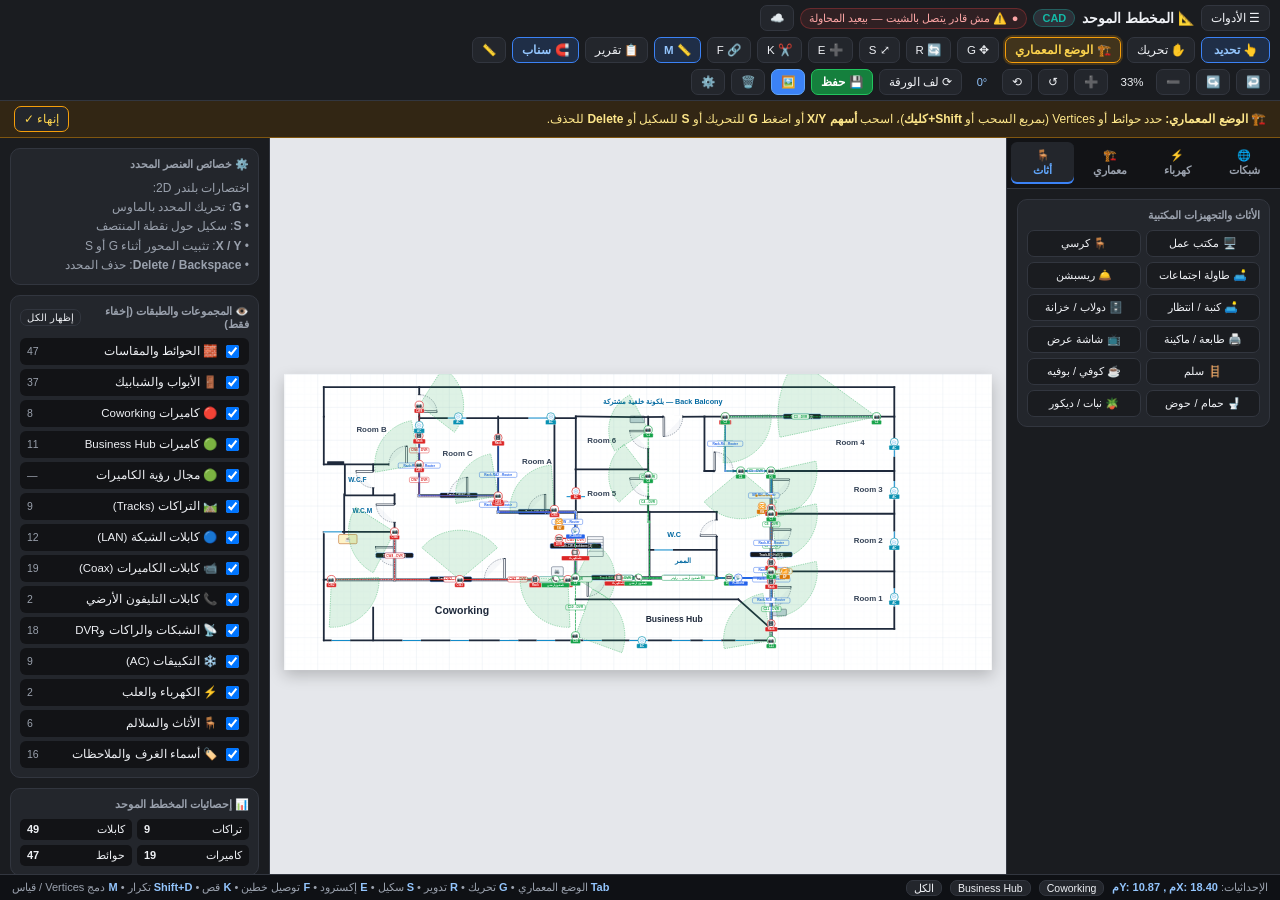
<file: index.html>
<!DOCTYPE html>
<html lang="ar" dir="rtl"><head>
  <meta charset="UTF-8">
  <meta name="viewport" content="width=device-width, initial-scale=1.0">
  <title>المخطط الهندسي الموحد — Coworking &amp; Business Hub</title>
  <style>
    :root {
      --bg: #121316;
      --surface: #1a1c20;
      --surface-2: #23262c;
      --surface-3: #2c3038;
      --border: #32363f;
      --text: #eef0f4;
      --muted: #9aa1ad;
      --accent: #3b82f6;
      --accent-soft: rgba(59, 130, 246, 0.18);
      --arch: #f59e0b;
      --arch-soft: rgba(245, 158, 11, 0.18);
      --teal: #14b8a6;
      --danger: #ef4444;
    }
    * { box-sizing: border-box; user-select: none; }
    body {
      margin: 0;
      font-family: 'Segoe UI', Tahoma, Arial, sans-serif;
      background: var(--bg);
      color: var(--text);
      height: 100vh;
      display: flex;
      flex-direction: column;
      overflow: hidden;
    }

    .header {
      min-height: 46px;
      background: var(--surface);
      border-bottom: 1px solid var(--border);
      padding: 5px 10px;
      display: flex;
      flex-wrap: wrap;
      align-items: center;
      justify-content: space-between;
      gap: 6px;
      z-index: 30;
      flex-shrink: 0;
    }
    .header-left, .header-center, .header-right { display: flex; align-items: center; gap: 6px; }
    .brand { display: flex; align-items: center; gap: 7px; font-weight: 700; font-size: 13.5px; white-space: nowrap; }
    .badge {
      background: var(--surface-3); color: var(--teal);
      border: 1px solid rgba(20, 184, 166, 0.35);
      font-size: 11px; padding: 2px 8px; border-radius: 999px; font-weight: 600; white-space: nowrap;
    }
    .autosave-pill {
      display: inline-flex; align-items: center; gap: 5px; font-size: 11px; color: #86efac;
      background: rgba(34, 197, 94, 0.1); border: 1px solid rgba(34, 197, 94, 0.25);
      padding: 3px 8px; border-radius: 999px; white-space: nowrap;
    }

    .h-btn {
      background: var(--surface-2); color: var(--text); border: 1px solid var(--border);
      border-radius: 7px; padding: 5px 9px; font-size: 11.5px; font-family: inherit;
      cursor: pointer; display: inline-flex; align-items: center; gap: 4px; transition: all 0.14s; white-space: nowrap;
    }
    .h-btn:hover { background: var(--surface-3); }
    .h-btn.active { background: var(--accent-soft); border-color: var(--accent); color: #93c5fd; font-weight: 600; }
    .h-btn.arch-mode-btn.active {
      background: var(--arch-soft); border-color: var(--arch); color: #fcd34d; font-weight: 700;
      box-shadow: 0 0 0 2px rgba(245, 158, 11, 0.2);
    }
    .h-btn.select-quick { padding: 5px 12px; font-weight: 600; }
    .h-btn.save-file { background: #15803d; border-color: #22c55e; color: #fff; font-weight: 600; }
    .h-btn.save-file:hover { background: #166534; }
    .h-btn.primary { background: var(--accent); border-color: #60a5fa; color: #fff; font-weight: 600; }
    .h-btn.primary:hover { background: #2563eb; }
    .h-btn.danger { color: #fca5a5; }
    .h-btn.danger:hover { background: rgba(239, 68, 68, 0.18); border-color: rgba(239, 68, 68, 0.4); }

    .arch-banner {
      display: none;
      background: rgba(245, 158, 11, 0.14);
      border-bottom: 1px solid rgba(245, 158, 11, 0.4);
      color: #fde68a; font-size: 12px; padding: 5px 14px;
      align-items: center; justify-content: space-between; z-index: 25; flex-shrink: 0;
    }
    .arch-banner.open { display: flex; }

    .main-layout { flex: 1; display: flex; overflow: hidden; position: relative; }

    .sidebar {
      width: 274px; background: var(--surface); border-left: 1px solid var(--border);
      display: flex; flex-direction: column; flex-shrink: 0; z-index: 20; transition: width 0.2s;
    }
    .sidebar.collapsed { width: 0; border-left: none; overflow: hidden; }

    .side-tabs {
      display: grid; grid-template-columns: repeat(4, 1fr);
      border-bottom: 1px solid var(--border); background: var(--bg); padding: 4px; gap: 4px;
    }
    .tab-btn {
      background: transparent; color: var(--muted); border: none; border-radius: 6px;
      padding: 7px 4px; font-size: 11px; font-family: inherit; font-weight: 600;
      cursor: pointer; display: flex; flex-direction: column; align-items: center; gap: 2px;
    }
    .tab-btn:hover { color: var(--text); background: var(--surface-2); }
    .tab-btn.active { background: var(--surface-2); color: #60a5fa; box-shadow: inset 0 -2px 0 var(--accent); }

    .side-content { flex: 1; overflow-y: auto; padding: 10px; display: flex; flex-direction: column; gap: 10px; }
    .side-content::-webkit-scrollbar, .inspector::-webkit-scrollbar { width: 5px; }
    .side-content::-webkit-scrollbar-thumb, .inspector::-webkit-scrollbar-thumb { background: var(--surface-3); border-radius: 3px; }

    .tab-pane { display: none; flex-direction: column; gap: 10px; }
    .tab-pane.active { display: flex; }

    .side-section { background: var(--surface-2); border: 1px solid var(--border); border-radius: 10px; padding: 9px; }
    .side-title { font-size: 11px; font-weight: 700; color: var(--muted); margin: 0 0 8px; }
    .tool-grid { display: grid; grid-template-columns: repeat(2, 1fr); gap: 5px; }
    .s-btn {
      background: var(--surface); color: var(--text); border: 1px solid var(--border); border-radius: 7px;
      padding: 6px 5px; font-size: 11px; font-family: inherit; cursor: pointer;
      display: flex; align-items: center; justify-content: center; gap: 4px; transition: all 0.14s; white-space: nowrap;
    }
    .s-btn:hover { background: var(--surface-3); }
    .s-btn.active { background: var(--accent-soft); border-color: var(--accent); color: #93c5fd; }
    .s-btn.danger-btn:hover { background: rgba(239, 68, 68, 0.16); color: #fca5a5; }
    .s-btn.danger-btn.active { background: rgba(239, 68, 68, 0.25); border-color: var(--danger); color: #fecaca; }

    .cable-list { display: flex; flex-direction: column; gap: 5px; }
    .cable-btn {
      background: var(--surface); color: var(--text); border: 1px solid var(--border); border-radius: 7px;
      padding: 6px 9px; font-size: 11.5px; font-family: inherit; cursor: pointer;
      display: flex; align-items: center; justify-content: space-between; gap: 8px;
    }
    .cable-btn:hover { background: var(--surface-3); }
    .cable-btn.active { background: var(--accent-soft); border-color: var(--accent); }
    .cable-preview { width: 32px; height: 4px; border-radius: 2px; flex-shrink: 0; }

    .inspector {
      width: 270px; background: var(--surface); border-right: 1px solid var(--border);
      display: flex; flex-direction: column; overflow-y: auto; padding: 10px; gap: 10px;
      flex-shrink: 0; z-index: 20; transition: width 0.2s, padding 0.2s;
    }
    .inspector.collapsed { width: 0; padding: 0; border-right: none; overflow: hidden; }

    .prop-group { display: flex; flex-direction: column; gap: 8px; }
    .prop-field { display: flex; flex-direction: column; gap: 3px; }
    .prop-field label { font-size: 11px; color: var(--muted); font-weight: 600; }
    .prop-field input, .prop-field select, .prop-field textarea {
      background: var(--bg); color: var(--text); border: 1px solid var(--border);
      border-radius: 6px; padding: 6px 8px; font-size: 12px; font-family: inherit; user-select: text;
    }
    .prop-field textarea { min-height: 50px; resize: vertical; }
    .prop-row { display: flex; gap: 6px; align-items: center; }
    .prop-row > * { flex: 1; }

    .track-cable-card {
      background: var(--bg); border: 1px solid var(--border); border-radius: 7px;
      padding: 6px 8px; font-size: 11.5px; display: flex; justify-content: space-between; align-items: center; gap: 6px;
    }
    .track-cable-card button { background: transparent; border: none; color: #fca5a5; cursor: pointer; font-size: 12px; }

    .color-row { display: flex; align-items: center; flex-wrap: wrap; gap: 6px; }
    .color-swatch { width: 22px; height: 22px; border-radius: 50%; border: 2px solid transparent; cursor: pointer; }
    .color-swatch.active { border-color: #fff; box-shadow: 0 0 0 2px var(--accent); transform: scale(1.1); }
    input[type="color"] { width: 24px; height: 24px; border: none; background: transparent; cursor: pointer; padding: 0; }

    .workspace { flex: 1; position: relative; overflow: hidden; background: #e5e7eb; cursor: default; touch-action: none; }
    .canvas-stage {
      position: absolute; top: 0; left: 0; transform-origin: 0 0;
      box-shadow: 0 18px 45px rgba(0, 0, 0, 0.22); background: #ffffff;
    }
    svg#blueprint { display: block; width: 2150px; height: 900px; direction: ltr; }

    .mode-hud {
      position: absolute; top: 10px; left: 50%; transform: translateX(-50%);
      background: rgba(17, 24, 39, 0.92); color: #f8fafc; border: 1px solid #38bdf8;
      padding: 6px 14px; border-radius: 999px; font-size: 12px; font-weight: 600;
      display: none; z-index: 40; pointer-events: none; white-space: nowrap;
    }
    .mode-hud.show { display: block; }

    #wall-dim-popup, #text-editor-box {
      position: fixed; display: none; z-index: 120; background: var(--surface);
      border: 1px solid var(--accent); border-radius: 10px; padding: 12px;
      box-shadow: 0 14px 35px rgba(0,0,0,0.45); width: 245px;
    }
    #wall-dim-popup h4 { margin: 0 0 8px; font-size: 13px; color: #fcd34d; }
    #text-editor-input {
      width: 100%; min-height: 48px; background: var(--bg); color: var(--text);
      border: 1px solid var(--border); border-radius: 6px; padding: 6px 8px;
      font-family: inherit; font-size: 14px; direction: rtl; resize: both; user-select: text;
    }

    #toast {
      position: fixed; bottom: 18px; left: 50%; transform: translateX(-50%) translateY(20px);
      background: var(--surface); color: var(--text); border: 1px solid var(--accent);
      padding: 8px 16px; border-radius: 999px; font-size: 12.5px; opacity: 0;
      pointer-events: none; transition: all 0.22s; z-index: 200;
    }
    #toast.show { opacity: 1; transform: translateX(-50%) translateY(0); }

    .modal-backdrop {
      position: fixed; inset: 0; background: rgba(0, 0, 0, 0.65);
      display: none; align-items: center; justify-content: center; z-index: 150;
    }
    .modal-backdrop.open { display: flex; }
    .modal { background: var(--surface); border: 1px solid var(--border); border-radius: 12px; padding: 18px; max-width: 370px; width: 90%; }
    .modal h3 { margin: 0 0 8px; font-size: 15px; }
    .modal p { margin: 0 0 14px; font-size: 13px; color: var(--muted); line-height: 1.6; }
    .modal-actions { display: flex; justify-content: flex-end; gap: 8px; }

    .cad-statusbar {
      height: 26px; background: #0f1115; border-top: 1px solid var(--border);
      padding: 0 12px; display: flex; align-items: center; justify-content: space-between;
      font-size: 11px; color: var(--muted); flex-shrink: 0; z-index: 30;
    }
    .cad-statusbar b { color: #93c5fd; }
    .ann-selected { filter: drop-shadow(0 0 4px #3b82f6); }
    .ann-item { cursor: pointer; }
    .wall-locked { cursor: default; }
  </style>
</head>
<body>

  <header class="header">
    <div class="header-left">
      <button class="h-btn" id="btn-toggle-sidebar">☰ الأدوات</button>
      <div class="brand">
        <span>📐 المخطط الموحد</span>
        <span class="badge">CAD</span>
      </div>
      <div class="autosave-pill"><span>●</span><span id="autosave-text">جاري التحميل…</span></div>
      <button class="h-btn" id="btn-sync-cfg" title="ربط المخطط بـ Google Sheet (مزامنة لحظية)">☁️</button>
    </div>

    <div class="header-center">
      <button class="h-btn select-quick active" id="btn-quick-select" title="تحديد (Esc)">👆 تحديد</button>
      <button class="h-btn" id="btn-quick-pan" title="تحريك اللوحة">✋ تحريك</button>
      <button class="h-btn arch-mode-btn active" id="btn-arch-mode" title="الوضع المعماري (حوائط + Vertices + G/S)">🏗️ الوضع المعماري</button>
      <button class="h-btn" id="btn-grab-mode" title="تحريك المحدد بالماوس (G)">✥ G</button>
      <button class="h-btn" id="btn-rotate-mode" title="تدوير المحدد حول المنتصف (R)">🔄 R</button>
      <button class="h-btn" id="btn-scale-mode" title="سكيل حول المنتصف (S)">⤢ S</button>
      <button class="h-btn" id="btn-extrude-mode" title="إكسترود حائط أو كابل أو تراك (E)">➕ E</button>
      <button class="h-btn" id="btn-split-tool" title="قص وتقسيم الحائط أو الخط لخطين (K)">✂️ K</button>
      <button class="h-btn" id="btn-fill-connect" title="توصيل نقطتين أو خطين بخط مستقيم (F)">🔗 F</button>
      <button class="h-btn active" id="btn-measure-tool" title="مسطرة قياس المسافات بالمتر (M)">📏 M</button>
      <button class="h-btn" id="btn-bom-report" title="تقرير الكميات والمعدات">📋 تقرير</button>
      <button class="h-btn active" id="btn-snap" title="الالتصاق بالحائط">🧲 سناب</button>
      <button class="h-btn" id="btn-dims" title="مقاسات الحوائط">📏</button>
    </div>

    <div class="header-right">
      <button class="h-btn" id="btn-undo" title="تراجع (Ctrl+Z)">↩️</button>
      <button class="h-btn" id="btn-redo" title="إعادة (Ctrl+Y)">↪️</button>
      <button class="h-btn" id="btn-zoom-out">➖</button>
      <span id="zoom-label" style="font-size:11.5px; min-width:36px; text-align:center;">33%</span>
      <button class="h-btn" id="btn-zoom-in">➕</button>
      <button class="h-btn" id="btn-zoom-reset" title="ملاءمة الشاشة">↺</button>
      <button class="h-btn" id="btn-rot-sheet-ccw" title="لف الورقة والمشروع بالكامل 90° عكس عقارب الساعة">⟲</button>
      <span id="sheet-rot-label" style="font-size:11px; min-width:28px; text-align:center; color:#93c5fd;">180°</span>
      <button class="h-btn" id="btn-rot-sheet-cw" title="لف الورقة والمشروع بالكامل 90° مع عقارب الساعة">⟳ لف الورقة</button>
      <button class="h-btn save-file" id="btn-save-html">💾 حفظ</button>
      <button class="h-btn primary" id="btn-export-png">🖼️</button>
      <button class="h-btn danger" id="btn-clear-all">🗑️</button>
      <button class="h-btn" id="btn-toggle-inspector">⚙️</button>
    </div>
  </header>

  <div class="arch-banner open" id="arch-banner">
    <span>🏗️ <b>الوضع المعماري:</b> حدد حوائط أو Vertices (بمربع السحب أو <b>Shift+كليك</b>)، اسحب <b>أسهم X/Y</b> أو اضغط <b>G</b> للتحريك أو <b>S</b> للسكيل أو <b>Delete</b> للحذف.</span>
    <button class="h-btn" id="btn-exit-arch" style="border-color:var(--arch); color:#fcd34d;">إنهاء ✓</button>
  </div>

  <div class="main-layout">
    <aside class="sidebar" id="sidebar">
      <div class="side-tabs">
        <button class="tab-btn" data-tab="tab-net"><span>🌐</span><span>شبكات</span></button>
        <button class="tab-btn" data-tab="tab-elec"><span>⚡</span><span>كهرباء</span></button>
        <button class="tab-btn" data-tab="tab-arch"><span>🏗️</span><span>معماري</span></button>
        <button class="tab-btn active" data-tab="tab-furn"><span>🪑</span><span>أثاث</span></button>
      </div>

      <div class="side-content">
        <!-- TAB 1: Networks, Security, Cameras, Tracks, Cables -->
        <div class="tab-pane" id="tab-net">
          <div class="side-section">
            <div class="side-title">الكاميرات (تلتصق بالحائط 🧲)</div>
            <div class="tool-grid">
              <button class="s-btn cam-btn" data-cam="100">📷 كاميرا 100°</button>
              <button class="s-btn cam-btn" data-cam="360">🌐 كاميرا 360°</button>
              <button class="s-btn cam-btn" data-cam="ptz" style="grid-column: span 2;">🎥 كاميرا متحركة (PTZ 140°)</button>
            </div>
          </div>

          <div class="side-section">
            <div class="side-title">التراك ومسارات الكابلات (تمديد بـ E)</div>
            <div class="cable-list">
              <button class="cable-btn" id="btn-draw-track" style="border-color:var(--accent);">
                <span>🛤️ رسم تراك حائط (Track)</span>
                <span class="cable-preview" style="background:repeating-linear-gradient(90deg,#94a3b8 0 6px,#334155 6px 10px); height:6px;"></span>
              </button>
              <button class="cable-btn" data-cable-color="#2563eb" data-cable-dash="" data-cable-width="3" data-cable-label="LAN">
                <span>🔵 كابل شبكة (LAN / Cat6)</span>
                <span class="cable-preview" style="background:#2563eb;"></span>
              </button>
              <button class="cable-btn" data-cable-color="#16a34a" data-cable-dash="10,5" data-cable-width="3.5" data-cable-label="أرضي">
                <span>🟢 كابل أرضي / تليفون</span>
                <span class="cable-preview" style="background:repeating-linear-gradient(90deg,#16a34a 0 8px,transparent 8px 13px);"></span>
              </button>
              <button class="cable-btn" data-cable-color="#ea580c" data-cable-dash="12,4,3,4" data-cable-width="3" data-cable-label="Fiber">
                <span>🟠 كابل فايبر (Fiber)</span>
                <span class="cable-preview" style="background:#ea580c;"></span>
              </button>
              <button class="cable-btn" data-cable-color="#9333ea" data-cable-dash="" data-cable-width="3" data-cable-label="Coax">
                <span>🟣 كابل كاميرات (Coax)</span>
                <span class="cable-preview" style="background:#9333ea;"></span>
              </button>
              <button class="cable-btn" data-cable-color="#64748b" data-cable-dash="5,5" data-cable-width="2.5" data-cable-label="غير موصل">
                <span>⚫ كابل غير موصل</span>
                <span class="cable-preview" style="background:repeating-linear-gradient(90deg,#64748b 0 4px,transparent 4px 8px);"></span>
              </button>
            </div>
          </div>

          <div class="side-section">
            <div class="side-title">الراوترات والأكسس بوينت (متعدد الشبكات)</div>
            <div class="tool-grid">
              <button class="s-btn marker-btn" data-wall-mount="1" data-marker="📡|R-2Band">📡 راوتر شبكتين</button>
              <button class="s-btn marker-btn" data-wall-mount="1" data-marker="📡|R-3Band">📡 راوتر 3 شبكات</button>
              <button class="s-btn marker-btn" data-wall-mount="1" data-marker="📡|R-4Band">📡 راوتر 4 شبكات</button>
              <button class="s-btn marker-btn" data-wall-mount="1" data-marker="🌐|Fiber-ONT">🌐 راوتر فايبر</button>
              <button class="s-btn marker-btn" data-wall-mount="1" data-marker="📶|AP-2Band">📶 AP شبكتين</button>
              <button class="s-btn marker-btn" data-wall-mount="1" data-marker="📶|AP-3Band">📶 AP 3 شبكات</button>
              <button class="s-btn marker-btn" data-wall-mount="0" data-marker="📶|AP-Ceiling">📶 AP سقف</button>
              <button class="s-btn marker-btn" data-wall-mount="1" data-marker="📶|AP-Out">📶 AP خارجي</button>
              <button class="s-btn marker-btn" data-wall-mount="1" data-marker="🛡️|Firewall">🛡️ فايروول</button>
              <button class="s-btn marker-btn" data-wall-mount="1" data-marker="🔀|SW-8P">🔀 سويتش 8P</button>
              <button class="s-btn marker-btn" data-wall-mount="1" data-marker="🔀|SW-24PoE">🔀 سويتش 24 PoE</button>
              <button class="s-btn marker-btn" data-wall-mount="1" data-marker="🗄️|Rack">🗄️ راك / سيرفر</button>
            </div>
          </div>

          <div class="side-section">
            <div class="side-title">التيار الخفيف والمراقبة</div>
            <div class="tool-grid">
              <button class="s-btn marker-btn" data-wall-mount="0" data-marker="📼|DVR">📼 DVR / NVR</button>
              <button class="s-btn marker-btn" data-wall-mount="1" data-marker="🔌|RJ45">🔌 مخرج RJ45</button>
              <button class="s-btn marker-btn" data-wall-mount="0" data-marker="📞|تليفون">📞 تليفون أرضي</button>
              <button class="s-btn marker-btn" data-wall-mount="1" data-marker="🖥️|شاشة">🖥️ شاشة مراقبة</button>
              <button class="s-btn marker-btn" data-wall-mount="1" data-marker="🔐|بصمة">🔐 أكسس / بصمة</button>
              <button class="s-btn marker-btn" data-wall-mount="1" data-marker="🔊|إنتركوم">🔊 سماعة/إنتركوم</button>
              <button class="s-btn marker-btn" data-wall-mount="0" data-marker="🔗|وصلة">🔗 ممدد / وصلة</button>
              <button class="s-btn marker-btn" data-wall-mount="0" data-marker="✖|غير موصل">✖ نهاية مسدودة</button>
            </div>
          </div>
        </div>

        <!-- TAB 2: Electrical, Power, Emergency & Fire -->
        <div class="tab-pane" id="tab-elec">
          <div class="side-section">
            <div class="side-title">غرف وعلب ومفاتيح الكهرباء</div>
            <div class="tool-grid">
              <button class="s-btn marker-btn" data-wall-mount="0" data-marker="🏢|غرفة كهرباء">🏢 غرفة كهرباء</button>
              <button class="s-btn marker-btn" data-wall-mount="1" data-marker="⚡|لوحة كهرباء">⚡ لوحة كهرباء</button>
              <button class="s-btn marker-btn" data-wall-mount="1" data-marker="🔲|علبة كهرباء">🔲 علبة تجميع</button>
              <button class="s-btn marker-btn" data-wall-mount="1" data-marker="🔘|مفتاح">🔘 زرار / مفتاح</button>
              <button class="s-btn marker-btn" data-wall-mount="1" data-marker="🔌|بريزة">🔌 بريزة / فيشة</button>
              <button class="s-btn marker-btn" data-wall-mount="0" data-marker="💡|إضاءة">💡 كشاف إضاءة</button>
              <button class="s-btn marker-btn" data-wall-mount="1" data-marker="❄️|AC">❄️ تكييف AC</button>
              <button class="s-btn marker-btn" data-wall-mount="0" data-marker="🔋|UPS">🔋 UPS</button>
            </div>
          </div>

          <div class="side-section">
            <div class="side-title">المولدات والمحولات والطوارئ والحريق</div>
            <div class="tool-grid">
              <button class="s-btn marker-btn" data-wall-mount="0" data-marker="🔋|مولد">🔋 مولد كهرباء</button>
              <button class="s-btn marker-btn" data-wall-mount="0" data-marker="⚙️|محول">⚙️ محول كهرباء</button>
              <button class="s-btn marker-btn" data-wall-mount="1" data-marker="🚨|طوارئ">🚨 لوحة طوارئ</button>
              <button class="s-btn marker-btn" data-wall-mount="1" data-marker="💡|كشاف طوارئ">💡 كشاف طوارئ</button>
              <button class="s-btn marker-btn" data-wall-mount="0" data-marker="🔥|حساس حريق">🔥 حساس حريق</button>
              <button class="s-btn marker-btn" data-wall-mount="1" data-marker="🔔|سارينة">🔔 سارينة إنذار</button>
              <button class="s-btn marker-btn" data-wall-mount="1" data-marker="🧯|طفاية">🧯 طفاية حريق</button>
              <button class="s-btn marker-btn" data-wall-mount="1" data-marker="🚪|مخرج طوارئ">🚪 مخرج طوارئ</button>
            </div>
          </div>

          <div class="side-section">
            <div class="side-title">كابلات الكهرباء والطوارئ</div>
            <div class="cable-list">
              <button class="cable-btn" data-cable-color="#dc2626" data-cable-dash="" data-cable-width="3.5" data-cable-label="كهرباء">
                <span>🔴 كابل كهرباء رئيسي</span>
                <span class="cable-preview" style="background:#dc2626;"></span>
              </button>
              <button class="cable-btn" data-cable-color="#d97706" data-cable-dash="10,4,2,4" data-cable-width="3.5" data-cable-label="طوارئ">
                <span>🟡 كابل طوارئ / مولد</span>
                <span class="cable-preview" style="background:repeating-linear-gradient(90deg,#d97706 0 9px,transparent 9px 13px);"></span>
              </button>
              <button class="cable-btn" data-cable-color="#78350f" data-cable-dash="6,4" data-cable-width="3" data-cable-label="تأريض">
                <span>🟤 كابل تأريض (Earthing)</span>
                <span class="cable-preview" style="background:#78350f;"></span>
              </button>
            </div>
          </div>
        </div>

        <!-- TAB 3: Architectural -->
        <div class="tab-pane" id="tab-arch">
          <div class="side-section">
            <div class="side-title">عناصر المعماري</div>
            <div class="tool-grid">
              <button class="s-btn arch-btn" data-arch="wall">🧱 رسم حائط</button>
              <button class="s-btn arch-btn" data-arch="door">🚪 إضافة باب</button>
              <button class="s-btn arch-btn" data-arch="window">🪟 إضافة شباك</button>
              <button class="s-btn arch-btn" data-arch="opening">🔨 فتح فتحة</button>
              <button class="s-btn" id="btn-split-side" style="grid-column: span 2;">✂️ قص وتقسيم حائط / خط (K)</button>
              <button class="s-btn furn-btn" data-furn="column" style="grid-column: span 2;">🏛️ عمود خرساني</button>
            </div>
          </div>

          <div class="side-section">
            <div class="side-title">الكتابة والمناطق</div>
            <div class="tool-grid" id="tools-group">
              <button class="s-btn" data-tool="text">🔤 كتابة</button>
              <button class="s-btn" data-tool="arrow">↗️ سهم</button>
              <button class="s-btn" data-tool="rect">⬜ منطقة</button>
              <button class="s-btn danger-btn" data-tool="eraser">🧹 ممحاة</button>
            </div>
          </div>

          <div class="side-section">
            <div class="side-title">الألوان</div>
            <div class="color-row">
              <button class="color-swatch active" data-color="#dc2626" style="background:#dc2626"></button>
              <button class="color-swatch" data-color="#2563eb" style="background:#2563eb"></button>
              <button class="color-swatch" data-color="#16a34a" style="background:#16a34a"></button>
              <button class="color-swatch" data-color="#d97706" style="background:#d97706"></button>
              <button class="color-swatch" data-color="#9333ea" style="background:#9333ea"></button>
              <button class="color-swatch" data-color="#0f172a" style="background:#0f172a"></button>
              <button class="color-swatch" data-color="#0891b2" style="background:#0891b2"></button>
              <input type="color" id="custom-color" value="#dc2626">
            </div>
          </div>
        </div>

        <!-- TAB 4: Furniture & Fixtures -->
        <div class="tab-pane active" id="tab-furn">
          <div class="side-section">
            <div class="side-title">الأثاث والتجهيزات المكتبية</div>
            <div class="tool-grid">
              <button class="s-btn furn-btn" data-furn="desk">🖥️ مكتب عمل</button>
              <button class="s-btn furn-btn" data-furn="chair">🪑 كرسي</button>
              <button class="s-btn furn-btn" data-furn="meeting">🛋️ طاولة اجتماعات</button>
              <button class="s-btn furn-btn" data-furn="reception">🛎️ ريسبشن</button>
              <button class="s-btn furn-btn" data-furn="sofa">🛋️ كنبة / انتظار</button>
              <button class="s-btn furn-btn" data-furn="cabinet">🗄️ دولاب / خزانة</button>
              <button class="s-btn furn-btn" data-furn="printer">🖨️ طابعة / ماكينة</button>
              <button class="s-btn furn-btn" data-furn="tv">📺 شاشة عرض</button>
              <button class="s-btn furn-btn" data-furn="stairs">🪜 سلم</button>
              <button class="s-btn furn-btn" data-furn="coffee">☕ كوفي / بوفيه</button>
              <button class="s-btn furn-btn" data-furn="wc">🚽 حمام / حوض</button>
              <button class="s-btn furn-btn" data-furn="plant">🪴 نبات / ديكور</button>
            </div>
          </div>
        </div>
      </div>
    </aside>

    <div class="workspace" id="workspace" style="cursor: default;">
      <div class="mode-hud" id="mode-hud">✥ تحريك (G) [اضغط X أو Y] • كليك للتثبيت / Esc للإلغاء</div>
      <div class="canvas-stage" id="canvas-stage" style="transform: translate(13.625px, 207.25px) scale(0.325) translate(1075px, 450px) rotate(180deg) translate(-1075px, -450px);">
        <svg id="blueprint" viewBox="0 0 2150 900" xmlns="http://www.w3.org/2000/svg">
          <defs>
            <pattern id="smallGrid" width="20" height="20" patternUnits="userSpaceOnUse">
              <path d="M 20 0 L 0 0 0 20" fill="none" stroke="#e2e8f0" stroke-width="0.6"></path>
            </pattern>
            <pattern id="grid" width="100" height="100" patternUnits="userSpaceOnUse">
              <rect width="100" height="100" fill="url(#smallGrid)"></rect>
              <path d="M 100 0 L 0 0 0 100" fill="none" stroke="#cbd5e1" stroke-width="1.1"></path>
            </pattern>
          </defs>

          <rect width="2150" height="900" fill="#ffffff"></rect>
          <rect width="2150" height="900" fill="url(#grid)"></rect>

          <g id="labels-layer"><g data-id="lbl_bal" class="ann-item"><text x="1150" y="90" text-anchor="middle" font-size="22" font-weight="700" fill="#0369a1" font-family="Segoe UI, Tahoma, Arial" style="cursor: pointer;">بلكونة خلفية مشتركة — Back Balcony</text></g><g data-id="lbl_cw" class="ann-item"><text x="540" y="730" text-anchor="middle" font-size="32" font-weight="700" fill="#1e293b" font-family="Segoe UI, Tahoma, Arial" style="cursor: pointer;">Coworking</text></g><g data-id="lbl_rb" class="ann-item"><text x="265" y="175" text-anchor="middle" font-size="24" font-weight="700" fill="#334155" font-family="Segoe UI, Tahoma, Arial" style="cursor: pointer;">Room B</text></g><g data-id="lbl_rc" class="ann-item"><text x="527" y="250" text-anchor="middle" font-size="24" font-weight="700" fill="#334155" font-family="Segoe UI, Tahoma, Arial" style="cursor: pointer;">Room C</text></g><g data-id="lbl_ra" class="ann-item"><text x="768" y="275" text-anchor="middle" font-size="24" font-weight="700" fill="#334155" font-family="Segoe UI, Tahoma, Arial" style="cursor: pointer;">Room A</text></g><g data-id="lbl_wcf" class="ann-item"><text x="222" y="327" text-anchor="middle" font-size="20" font-weight="700" fill="#0369a1" font-family="Segoe UI, Tahoma, Arial" style="cursor: pointer;">W.C.F</text></g><g data-id="lbl_wcm" class="ann-item"><text x="237" y="424" text-anchor="middle" font-size="20" font-weight="700" fill="#0369a1" font-family="Segoe UI, Tahoma, Arial" style="cursor: pointer;">W.C.M</text></g><g data-id="lbl_r6" class="ann-item"><text x="965" y="210" text-anchor="middle" font-size="24" font-weight="700" fill="#334155" font-family="Segoe UI, Tahoma, Arial" style="cursor: pointer;">Room 6</text></g><g data-id="lbl_r5" class="ann-item"><text x="965" y="370" text-anchor="middle" font-size="24" font-weight="700" fill="#334155" font-family="Segoe UI, Tahoma, Arial" style="cursor: pointer;">Room 5</text></g><g data-id="lbl_corr" class="ann-item"><text x="1212" y="575" text-anchor="middle" font-size="22" font-weight="700" fill="#0369a1" font-family="Segoe UI, Tahoma, Arial" style="cursor: pointer;">الممر</text></g><g data-id="lbl_wc" class="ann-item"><text x="1185" y="495" text-anchor="middle" font-size="22" font-weight="700" fill="#0369a1" font-family="Segoe UI, Tahoma, Arial" style="cursor: pointer;">W.C</text></g><g data-id="lbl_r4" class="ann-item"><text x="1720" y="215" text-anchor="middle" font-size="24" font-weight="700" fill="#334155" font-family="Segoe UI, Tahoma, Arial" style="cursor: pointer;">Room 4</text></g><g data-id="lbl_r3" class="ann-item"><text x="1775" y="360" text-anchor="middle" font-size="24" font-weight="700" fill="#334155" font-family="Segoe UI, Tahoma, Arial" style="cursor: pointer;">Room 3</text></g><g data-id="lbl_r2" class="ann-item"><text x="1775" y="515" text-anchor="middle" font-size="24" font-weight="700" fill="#334155" font-family="Segoe UI, Tahoma, Arial" style="cursor: pointer;">Room 2</text></g><g data-id="lbl_r1" class="ann-item"><text x="1775" y="690" text-anchor="middle" font-size="24" font-weight="700" fill="#334155" font-family="Segoe UI, Tahoma, Arial" style="cursor: pointer;">Room 1</text></g><g data-id="lbl_bh" class="ann-item"><text x="1185" y="755" text-anchor="middle" font-size="26" font-weight="700" fill="#1e293b" font-family="Segoe UI, Tahoma, Arial" style="cursor: pointer;">Business Hub</text></g></g>

          <g id="furn-layer"><g data-id="furn_stairs" class="ann-item"><g><rect x="921" y="495" width="48" height="60" fill="#f8fafc" stroke="#475569" stroke-width="1.6"></rect><line x1="921" y1="503" x2="969" y2="503" stroke="#475569" stroke-width="1.2"></line><line x1="921" y1="512" x2="969" y2="512" stroke="#475569" stroke-width="1.2"></line><line x1="921" y1="521" x2="969" y2="521" stroke="#475569" stroke-width="1.2"></line><line x1="921" y1="530" x2="969" y2="530" stroke="#475569" stroke-width="1.2"></line><line x1="921" y1="539" x2="969" y2="539" stroke="#475569" stroke-width="1.2"></line></g></g><g data-id="furn_mwv2mbmy_3m0y" class="ann-item"><g><rect x="1051" y="128" width="44" height="20" rx="2" fill="#cbd5e1" stroke="#475569" stroke-width="1.6"></rect></g></g><g data-id="furn_mwv2mjx6_sldi" class="ann-item"><g><rect x="1482" y="715" width="44" height="20" rx="2" fill="#cbd5e1" stroke="#475569" stroke-width="1.6"></rect></g></g><g data-id="furn_mwv2nfqi_c1jy" class="ann-item"><g><rect x="812" y="586" width="36" height="28" rx="4" fill="#f1f5f9" stroke="#475569" stroke-width="1.5"></rect><text x="830" y="605" text-anchor="middle" font-size="14">🖨️</text></g></g><g data-id="furn_mwv2ohx8_afo5" class="ann-item"><g><rect x="130" y="265" width="52" height="10" rx="2" fill="#1e293b"></rect></g></g><g data-id="furn_mwv2q90t_qyh5" class="ann-item"><g><rect x="165" y="488" width="56" height="28" rx="4" fill="#fef3c7" stroke="#b45309" stroke-width="1.5"></rect><text x="193" y="507" text-anchor="middle" font-size="14">☕</text></g></g></g>
          <g id="walls-layer"><g data-id="w_bal_top" class="ann-item"><line x1="120" y1="40" x2="1854" y2="40" stroke="transparent" stroke-width="16"></line><line x1="120" y1="40" x2="1854" y2="40" stroke="#334155" stroke-width="5.5" stroke-linecap="square"></line></g><g data-id="w_bal_l" class="ann-item"><line x1="120" y1="40" x2="120" y2="130" stroke="transparent" stroke-width="16"></line><line x1="120" y1="40" x2="120" y2="130" stroke="#334155" stroke-width="5.5" stroke-linecap="square"></line></g><g data-id="w_bal_r" class="ann-item"><line x1="1854" y1="40" x2="1854" y2="130" stroke="transparent" stroke-width="16"></line><line x1="1854" y1="40" x2="1854" y2="130" stroke="#334155" stroke-width="5.5" stroke-linecap="square"></line></g><g data-id="w2_bot_outer" class="ann-item"><line x1="120" y1="810" x2="885" y2="810" stroke="transparent" stroke-width="16"></line><line x1="120" y1="810" x2="885" y2="810" stroke="#334155" stroke-width="5.5" stroke-linecap="square"></line></g><g data-id="w2_rb_bal_div" class="ann-item"><line x1="410" y1="40" x2="410" y2="130" stroke="transparent" stroke-width="16"></line><line x1="410" y1="40" x2="410" y2="130" stroke="#334155" stroke-width="5.5" stroke-linecap="square"></line></g><g data-id="w2_rb_rc_div" class="ann-item"><line x1="410" y1="130" x2="410" y2="275" stroke="transparent" stroke-width="16"></line><line x1="410" y1="130" x2="410" y2="275" stroke="#334155" stroke-width="5.5" stroke-linecap="square"></line></g><g data-id="w2_rc_l_ext" class="ann-item"><line x1="410" y1="275" x2="410" y2="370" stroke="transparent" stroke-width="16"></line><line x1="410" y1="275" x2="410" y2="370" stroke="#334155" stroke-width="5.5" stroke-linecap="square"></line></g><g data-id="w2_rb_bot" class="ann-item"><line x1="120" y1="275" x2="410" y2="275" stroke="transparent" stroke-width="16"></line><line x1="120" y1="275" x2="410" y2="275" stroke="#334155" stroke-width="5.5" stroke-linecap="square"></line></g><g data-id="w2_rc_bot" class="ann-item"><line x1="410" y1="370" x2="650" y2="370" stroke="transparent" stroke-width="16"></line><line x1="410" y1="370" x2="650" y2="370" stroke="#334155" stroke-width="5.5" stroke-linecap="square"></line></g><g data-id="w2_ra_l" class="ann-item"><line x1="650" y1="130" x2="650" y2="420" stroke="transparent" stroke-width="16"></line><line x1="650" y1="130" x2="650" y2="420" stroke="#334155" stroke-width="5.5" stroke-linecap="square"></line></g><g data-id="w2_ra_bot" class="ann-item"><line x1="650" y1="420" x2="885" y2="420" stroke="transparent" stroke-width="16"></line><line x1="650" y1="420" x2="885" y2="420" stroke="#334155" stroke-width="5.5" stroke-linecap="square"></line></g><g data-id="w2_wcf_r" class="ann-item"><line x1="270" y1="275" x2="270" y2="365" stroke="transparent" stroke-width="16"></line><line x1="270" y1="275" x2="270" y2="365" stroke="#334155" stroke-width="5.5" stroke-linecap="square"></line></g><g data-id="w2_wcm_r" class="ann-item"><line x1="335" y1="365" x2="335" y2="480" stroke="transparent" stroke-width="16"></line><line x1="335" y1="365" x2="335" y2="480" stroke="#334155" stroke-width="5.5" stroke-linecap="square"></line></g><g data-id="w2_bf_top" class="ann-item"><line x1="120" y1="480" x2="335" y2="480" stroke="transparent" stroke-width="16"></line><line x1="120" y1="480" x2="335" y2="480" stroke="#334155" stroke-width="5.5" stroke-linecap="square"></line></g><g data-id="w2_bf_r" class="ann-item"><line x1="335" y1="480" x2="335" y2="625" stroke="transparent" stroke-width="16"></line><line x1="335" y1="480" x2="335" y2="625" stroke="#334155" stroke-width="5.5" stroke-linecap="square"></line></g><g data-id="w2_cw_wall" class="ann-item"><line x1="120" y1="625" x2="885" y2="625" stroke="transparent" stroke-width="16"></line><line x1="120" y1="625" x2="885" y2="625" stroke="#334155" stroke-width="5.5" stroke-linecap="square"></line></g><g data-id="w2_cw_div" class="ann-item"><line x1="270" y1="710" x2="270" y2="810" stroke="transparent" stroke-width="16"></line><line x1="270" y1="710" x2="270" y2="810" stroke="#334155" stroke-width="5.5" stroke-linecap="square"></line></g><g data-id="w1_top_bal" class="ann-item"><line x1="1064" y1="131" x2="1277" y2="130" stroke="transparent" stroke-width="16"></line><line x1="1064" y1="131" x2="1277" y2="130" stroke="#334155" stroke-width="5.5" stroke-linecap="square"></line></g><g data-id="w1_top_r" class="ann-item"><line x1="1277" y1="130" x2="1854" y2="130" stroke="transparent" stroke-width="16"></line><line x1="1277" y1="130" x2="1854" y2="130" stroke="#334155" stroke-width="5.5" stroke-linecap="square"></line></g><g data-id="w1_right" class="ann-item"><line x1="1854" y1="130" x2="1854" y2="775" stroke="transparent" stroke-width="16"></line><line x1="1854" y1="130" x2="1854" y2="775" stroke="#334155" stroke-width="5.5" stroke-linecap="square"></line></g><g data-id="w1_r1_bot" class="ann-item"><line x1="1480" y1="775" x2="1854" y2="775" stroke="transparent" stroke-width="16"></line><line x1="1480" y1="775" x2="1854" y2="775" stroke="#334155" stroke-width="5.5" stroke-linecap="square"></line></g><g data-id="w1_bh_bot" class="ann-item"><line x1="885" y1="810" x2="1480" y2="810" stroke="transparent" stroke-width="16"></line><line x1="885" y1="810" x2="1480" y2="810" stroke="#334155" stroke-width="5.5" stroke-linecap="square"></line></g><g data-id="w1_r6_r" class="ann-item"><line x1="1106" y1="130" x2="1106" y2="419" stroke="transparent" stroke-width="16"></line><line x1="1106" y1="130" x2="1106" y2="419" stroke="#334155" stroke-width="5.5" stroke-linecap="square"></line></g><g data-id="w1_r6_bot" class="ann-item"><line x1="885" y1="290" x2="1106" y2="290" stroke="transparent" stroke-width="16"></line><line x1="885" y1="290" x2="1106" y2="290" stroke="#334155" stroke-width="5.5" stroke-linecap="square"></line></g><g data-id="w1_r5_bot" class="ann-item"><line x1="887" y1="420" x2="1314" y2="419" stroke="transparent" stroke-width="16"></line><line x1="887" y1="420" x2="1314" y2="419" stroke="#334155" stroke-width="5.5" stroke-linecap="square"></line></g><g data-id="w1_wc_l" class="ann-item"><line x1="1110" y1="419" x2="1110" y2="620" stroke="transparent" stroke-width="16"></line><line x1="1110" y1="419" x2="1110" y2="620" stroke="#334155" stroke-width="5.5" stroke-linecap="square"></line></g><g data-id="w1_wc_r" class="ann-item"><line x1="1314" y1="419" x2="1314" y2="620" stroke="transparent" stroke-width="16"></line><line x1="1314" y1="419" x2="1314" y2="620" stroke="#334155" stroke-width="5.5" stroke-linecap="square"></line></g><g data-id="w1_wc_mid" class="ann-item"><line x1="1110" y1="535" x2="1314" y2="535" stroke="transparent" stroke-width="16"></line><line x1="1110" y1="535" x2="1314" y2="535" stroke="#334155" stroke-width="5.5" stroke-linecap="square"></line></g><g data-id="w1_vest_bot" class="ann-item"><line x1="885" y1="620" x2="1110" y2="620" stroke="transparent" stroke-width="16"></line><line x1="885" y1="620" x2="1110" y2="620" stroke="#334155" stroke-width="5.5" stroke-linecap="square"></line></g><g data-id="w1_wc_bot" class="ann-item"><line x1="1110" y1="620" x2="1314" y2="620" stroke="transparent" stroke-width="16"></line><line x1="1110" y1="620" x2="1314" y2="620" stroke="#334155" stroke-width="5.5" stroke-linecap="square"></line></g><g data-id="w1_r4_l" class="ann-item"><line x1="1277" y1="130" x2="1277" y2="295" stroke="transparent" stroke-width="16"></line><line x1="1277" y1="130" x2="1277" y2="295" stroke="#334155" stroke-width="5.5" stroke-linecap="square"></line></g><g data-id="w1_r4_bot" class="ann-item"><line x1="1277" y1="295" x2="1854" y2="295" stroke="transparent" stroke-width="16"></line><line x1="1277" y1="295" x2="1854" y2="295" stroke="#334155" stroke-width="5.5" stroke-linecap="square"></line></g><g data-id="w1_r3_bot" class="ann-item"><line x1="1480" y1="425" x2="1854" y2="425" stroke="transparent" stroke-width="16"></line><line x1="1480" y1="425" x2="1854" y2="425" stroke="#334155" stroke-width="5.5" stroke-linecap="square"></line></g><g data-id="w1_r2_bot" class="ann-item"><line x1="1480" y1="600" x2="1854" y2="600" stroke="transparent" stroke-width="16"></line><line x1="1480" y1="600" x2="1854" y2="600" stroke="#334155" stroke-width="5.5" stroke-linecap="square"></line></g><g data-id="w1_hall_r" class="ann-item"><line x1="1480" y1="295" x2="1480" y2="810" stroke="transparent" stroke-width="16"></line><line x1="1480" y1="295" x2="1480" y2="810" stroke="#334155" stroke-width="5.5" stroke-linecap="square"></line></g><g data-id="w1_bh_top" class="ann-item"><line x1="885" y1="685" x2="1380" y2="685" stroke="transparent" stroke-width="16"></line><line x1="885" y1="685" x2="1380" y2="685" stroke="#334155" stroke-width="5.5" stroke-linecap="square"></line></g><g data-id="w1_bh_ang" class="ann-item"><line x1="1380" y1="685" x2="1480" y2="775" stroke="transparent" stroke-width="16"></line><line x1="1380" y1="685" x2="1480" y2="775" stroke="#334155" stroke-width="5.5" stroke-linecap="square"></line></g><g data-id="wall_mwv25en0_8e1g" class="ann-item"><line x1="182" y1="366" x2="182" y2="483" stroke="transparent" stroke-width="16"></line><line x1="182" y1="366" x2="182" y2="483" stroke="#334155" stroke-width="5.5" stroke-linecap="square"></line></g><g data-id="wall_mwv25xxi_f2vu" class="ann-item"><line x1="120" y1="130" x2="120" y2="275" stroke="transparent" stroke-width="16"></line><line x1="120" y1="130" x2="120" y2="275" stroke="#334155" stroke-width="5.5" stroke-linecap="square"></line></g><g data-id="wall_mwv269j0_ako6" class="ann-item"><line x1="184" y1="366" x2="184" y2="277" stroke="transparent" stroke-width="16"></line><line x1="184" y1="366" x2="184" y2="277" stroke="#334155" stroke-width="5.5" stroke-linecap="square"></line></g><g data-id="wall_mwv26mws_3uei" class="ann-item"><line x1="334" y1="369" x2="186" y2="369" stroke="transparent" stroke-width="16"></line><line x1="334" y1="369" x2="186" y2="369" stroke="#334155" stroke-width="5.5" stroke-linecap="square"></line></g><g data-id="wall_mwv27gcu_471q" class="ann-item"><line x1="120" y1="480" x2="120" y2="625" stroke="transparent" stroke-width="16"></line><line x1="120" y1="480" x2="120" y2="625" stroke="#334155" stroke-width="5.5" stroke-linecap="square"></line></g><g data-id="wall_mwv27nui_09vr" class="ann-item"><line x1="120" y1="810" x2="120" y2="625" stroke="transparent" stroke-width="16"></line><line x1="120" y1="810" x2="120" y2="625" stroke="#334155" stroke-width="5.5" stroke-linecap="square"></line></g><g data-id="wall_mwv28e8d_5p1n" class="ann-item"><line x1="821" y1="418" x2="821" y2="131" stroke="transparent" stroke-width="16"></line><line x1="821" y1="418" x2="821" y2="131" stroke="#334155" stroke-width="5.5" stroke-linecap="square"></line></g><g data-id="wall_mwv291b6_n4jl" class="ann-item"><line x1="886" y1="420" x2="886" y2="129" stroke="transparent" stroke-width="16"></line><line x1="886" y1="420" x2="886" y2="129" stroke="#334155" stroke-width="5.5" stroke-linecap="square"></line></g><g data-id="wall_mwv293d2_mjd6" class="ann-item"><line x1="886" y1="129" x2="1064" y2="131" stroke="transparent" stroke-width="16"></line><line x1="886" y1="129" x2="1064" y2="131" stroke="#334155" stroke-width="5.5" stroke-linecap="square"></line></g><g data-id="wall_mwv2a33i_xskn" class="ann-item"><line x1="886" y1="134" x2="412" y2="134" stroke="transparent" stroke-width="16"></line><line x1="886" y1="134" x2="412" y2="134" stroke="#334155" stroke-width="5.5" stroke-linecap="square"></line></g></g>
          <g id="doors-layer"><g data-id="dr2_bal" class="ann-item"><g transform="translate(410, 90) rotate(90)"><line x1="-27" y1="0" x2="27" y2="0" stroke="#ffffff" stroke-width="9"></line><line x1="-27" y1="-4" x2="-27" y2="4" stroke="#1e293b" stroke-width="2.5"></line><line x1="27" y1="-4" x2="27" y2="4" stroke="#1e293b" stroke-width="2.5"></line><rect x="22" y="-54" width="5" height="54" fill="#f8fafc" stroke="#1e293b" stroke-width="1.8"></rect><path d="M 27 -54 A 54 54 0 0 0 -27 0" fill="rgba(148, 163, 184, 0.08)" stroke="#475569" stroke-width="1.5" stroke-dasharray="4,3"></path><circle cx="27" cy="0" r="3" fill="#1e293b"></circle><rect x="-27" y="-54" width="54" height="54" fill="transparent"></rect></g></g><g data-id="dr2_rb" class="ann-item"><g transform="translate(346, 275) rotate(0)"><line x1="-28" y1="0" x2="28" y2="0" stroke="#ffffff" stroke-width="9"></line><line x1="-28" y1="-4" x2="-28" y2="4" stroke="#1e293b" stroke-width="2.5"></line><line x1="28" y1="-4" x2="28" y2="4" stroke="#1e293b" stroke-width="2.5"></line><rect x="23" y="-56" width="5" height="56" fill="#f8fafc" stroke="#1e293b" stroke-width="1.8"></rect><path d="M 28 -56 A 56 56 0 0 0 -28 0" fill="rgba(148, 163, 184, 0.08)" stroke="#475569" stroke-width="1.5" stroke-dasharray="4,3"></path><circle cx="28" cy="0" r="3" fill="#1e293b"></circle><rect x="-28" y="-56" width="56" height="56" fill="transparent"></rect></g></g><g data-id="dr2_rc" class="ann-item"><g transform="translate(530, 370) rotate(0)"><line x1="-28" y1="0" x2="28" y2="0" stroke="#ffffff" stroke-width="9"></line><line x1="-28" y1="-4" x2="-28" y2="4" stroke="#1e293b" stroke-width="2.5"></line><line x1="28" y1="-4" x2="28" y2="4" stroke="#1e293b" stroke-width="2.5"></line><rect x="23" y="-56" width="5" height="56" fill="#f8fafc" stroke="#1e293b" stroke-width="1.8"></rect><path d="M 28 -56 A 56 56 0 0 0 -28 0" fill="rgba(148, 163, 184, 0.08)" stroke="#475569" stroke-width="1.5" stroke-dasharray="4,3"></path><circle cx="28" cy="0" r="3" fill="#1e293b"></circle><rect x="-28" y="-56" width="56" height="56" fill="transparent"></rect></g></g><g data-id="dr2_ra" class="ann-item"><g transform="translate(768, 420) rotate(0)"><line x1="-27" y1="0" x2="27" y2="0" stroke="#ffffff" stroke-width="9"></line><line x1="-27" y1="-4" x2="-27" y2="4" stroke="#1e293b" stroke-width="2.5"></line><line x1="27" y1="-4" x2="27" y2="4" stroke="#1e293b" stroke-width="2.5"></line><rect x="22" y="-54" width="5" height="54" fill="#f8fafc" stroke="#1e293b" stroke-width="1.8"></rect><path d="M 27 -54 A 54 54 0 0 0 -27 0" fill="rgba(148, 163, 184, 0.08)" stroke="#475569" stroke-width="1.5" stroke-dasharray="4,3"></path><circle cx="27" cy="0" r="3" fill="#1e293b"></circle><rect x="-27" y="-54" width="54" height="54" fill="transparent"></rect></g></g><g data-id="dr2_wcf" class="ann-item"><g transform="translate(270, 320) rotate(90)"><line x1="-26" y1="0" x2="26" y2="0" stroke="#ffffff" stroke-width="9"></line><line x1="-26" y1="-4" x2="-26" y2="4" stroke="#1e293b" stroke-width="2.5"></line><line x1="26" y1="-4" x2="26" y2="4" stroke="#1e293b" stroke-width="2.5"></line><rect x="-26" y="0" width="5" height="52" fill="#f8fafc" stroke="#1e293b" stroke-width="1.8"></rect><path d="M -26 52 A 52 52 0 0 0 26 0" fill="rgba(148, 163, 184, 0.08)" stroke="#475569" stroke-width="1.5" stroke-dasharray="4,3"></path><circle cx="-26" cy="0" r="3" fill="#1e293b"></circle><rect x="-26" y="0" width="52" height="52" fill="transparent"></rect></g></g><g data-id="dr2_wcm" class="ann-item"><g transform="translate(335, 423) rotate(90)"><line x1="-28" y1="0" x2="28" y2="0" stroke="#ffffff" stroke-width="9"></line><line x1="-28" y1="-4" x2="-28" y2="4" stroke="#1e293b" stroke-width="2.5"></line><line x1="28" y1="-4" x2="28" y2="4" stroke="#1e293b" stroke-width="2.5"></line><rect x="-28" y="0" width="5" height="56" fill="#f8fafc" stroke="#1e293b" stroke-width="1.8"></rect><path d="M -28 56 A 56 56 0 0 0 28 0" fill="rgba(148, 163, 184, 0.08)" stroke="#475569" stroke-width="1.5" stroke-dasharray="4,3"></path><circle cx="-28" cy="0" r="3" fill="#1e293b"></circle><rect x="-28" y="0" width="56" height="56" fill="transparent"></rect></g></g><g data-id="dr2_bf" class="ann-item"><g transform="translate(335, 553) rotate(90)"><line x1="-29" y1="0" x2="29" y2="0" stroke="#ffffff" stroke-width="9"></line><line x1="-29" y1="-4" x2="-29" y2="4" stroke="#1e293b" stroke-width="2.5"></line><line x1="29" y1="-4" x2="29" y2="4" stroke="#1e293b" stroke-width="2.5"></line><rect x="-29" y="0" width="5" height="58" fill="#f8fafc" stroke="#1e293b" stroke-width="1.8"></rect><path d="M -29 58 A 58 58 0 0 0 29 0" fill="rgba(148, 163, 184, 0.08)" stroke="#475569" stroke-width="1.5" stroke-dasharray="4,3"></path><circle cx="-29" cy="0" r="3" fill="#1e293b"></circle><rect x="-29" y="0" width="58" height="58" fill="transparent"></rect></g></g><g data-id="dr2_cw" class="ann-item"><g transform="translate(640, 625) rotate(0)"><line x1="-32" y1="0" x2="32" y2="0" stroke="#ffffff" stroke-width="9"></line><line x1="-32" y1="-4" x2="-32" y2="4" stroke="#1e293b" stroke-width="2.5"></line><line x1="32" y1="-4" x2="32" y2="4" stroke="#1e293b" stroke-width="2.5"></line><rect x="27" y="-64" width="5" height="64" fill="#f8fafc" stroke="#1e293b" stroke-width="1.8"></rect><path d="M 32 -64 A 64 64 0 0 0 -32 0" fill="rgba(148, 163, 184, 0.08)" stroke="#475569" stroke-width="1.5" stroke-dasharray="4,3"></path><circle cx="32" cy="0" r="3" fill="#1e293b"></circle><rect x="-32" y="-64" width="64" height="64" fill="transparent"></rect></g></g><g data-id="dr_bal1" class="ann-item"><g transform="translate(1181, 130) rotate(-0.26899229369648114)"><line x1="-30" y1="0" x2="30" y2="0" stroke="#ffffff" stroke-width="9"></line><line x1="-30" y1="-4" x2="-30" y2="4" stroke="#1e293b" stroke-width="2.5"></line><line x1="30" y1="-4" x2="30" y2="4" stroke="#1e293b" stroke-width="2.5"></line><rect x="-30" y="0" width="5" height="60" fill="#f8fafc" stroke="#1e293b" stroke-width="1.8"></rect><path d="M -30 60 A 60 60 0 0 0 30 0" fill="rgba(148, 163, 184, 0.08)" stroke="#475569" stroke-width="1.5" stroke-dasharray="4,3"></path><circle cx="-30" cy="0" r="3" fill="#1e293b"></circle><rect x="-30" y="0" width="60" height="60" fill="transparent"></rect></g></g><g data-id="dr1_r6" class="ann-item"><g transform="translate(1106, 199) rotate(90)"><line x1="-28" y1="0" x2="28" y2="0" stroke="#ffffff" stroke-width="9"></line><line x1="-28" y1="-4" x2="-28" y2="4" stroke="#1e293b" stroke-width="2.5"></line><line x1="28" y1="-4" x2="28" y2="4" stroke="#1e293b" stroke-width="2.5"></line><rect x="-28" y="0" width="5" height="56" fill="#f8fafc" stroke="#1e293b" stroke-width="1.8"></rect><path d="M -28 56 A 56 56 0 0 0 28 0" fill="rgba(148, 163, 184, 0.08)" stroke="#475569" stroke-width="1.5" stroke-dasharray="4,3"></path><circle cx="-28" cy="0" r="3" fill="#1e293b"></circle><rect x="-28" y="0" width="56" height="56" fill="transparent"></rect></g></g><g data-id="dr1_r5" class="ann-item"><g transform="translate(1106, 344) rotate(90)"><line x1="-28" y1="0" x2="28" y2="0" stroke="#ffffff" stroke-width="9"></line><line x1="-28" y1="-4" x2="-28" y2="4" stroke="#1e293b" stroke-width="2.5"></line><line x1="28" y1="-4" x2="28" y2="4" stroke="#1e293b" stroke-width="2.5"></line><rect x="-28" y="0" width="5" height="56" fill="#f8fafc" stroke="#1e293b" stroke-width="1.8"></rect><path d="M -28 56 A 56 56 0 0 0 28 0" fill="rgba(148, 163, 184, 0.08)" stroke="#475569" stroke-width="1.5" stroke-dasharray="4,3"></path><circle cx="-28" cy="0" r="3" fill="#1e293b"></circle><rect x="-28" y="0" width="56" height="56" fill="transparent"></rect></g></g><g data-id="dr1_wc" class="ann-item"><g transform="translate(1314, 469) rotate(90)"><line x1="-25" y1="0" x2="25" y2="0" stroke="#ffffff" stroke-width="9"></line><line x1="-25" y1="-4" x2="-25" y2="4" stroke="#1e293b" stroke-width="2.5"></line><line x1="25" y1="-4" x2="25" y2="4" stroke="#1e293b" stroke-width="2.5"></line><rect x="20" y="0" width="5" height="50" fill="#f8fafc" stroke="#1e293b" stroke-width="1.8"></rect><path d="M 25 50 A 50 50 0 0 1 -25 0" fill="rgba(148, 163, 184, 0.08)" stroke="#475569" stroke-width="1.5" stroke-dasharray="4,3"></path><circle cx="25" cy="0" r="3" fill="#1e293b"></circle><rect x="-25" y="0" width="50" height="50" fill="transparent"></rect></g></g><g data-id="dr1_vest" class="ann-item"><g transform="translate(948, 620) rotate(0)"><line x1="-28" y1="0" x2="28" y2="0" stroke="#ffffff" stroke-width="9"></line><line x1="-28" y1="-4" x2="-28" y2="4" stroke="#1e293b" stroke-width="2.5"></line><line x1="28" y1="-4" x2="28" y2="4" stroke="#1e293b" stroke-width="2.5"></line><rect x="-28" y="0" width="5" height="56" fill="#f8fafc" stroke="#1e293b" stroke-width="1.8"></rect><path d="M -28 56 A 56 56 0 0 0 28 0" fill="rgba(148, 163, 184, 0.08)" stroke="#475569" stroke-width="1.5" stroke-dasharray="4,3"></path><circle cx="-28" cy="0" r="3" fill="#1e293b"></circle><rect x="-28" y="0" width="56" height="56" fill="transparent"></rect></g></g><g data-id="dr1_r4" class="ann-item"><g transform="translate(1335, 295) rotate(0)"><line x1="-29" y1="0" x2="29" y2="0" stroke="#ffffff" stroke-width="9"></line><line x1="-29" y1="-4" x2="-29" y2="4" stroke="#1e293b" stroke-width="2.5"></line><line x1="29" y1="-4" x2="29" y2="4" stroke="#1e293b" stroke-width="2.5"></line><rect x="-29" y="-58" width="5" height="58" fill="#f8fafc" stroke="#1e293b" stroke-width="1.8"></rect><path d="M -29 -58 A 58 58 0 0 1 29 0" fill="rgba(148, 163, 184, 0.08)" stroke="#475569" stroke-width="1.5" stroke-dasharray="4,3"></path><circle cx="-29" cy="0" r="3" fill="#1e293b"></circle><rect x="-29" y="-58" width="58" height="58" fill="transparent"></rect></g></g><g data-id="dr1_r3" class="ann-item"><g transform="translate(1480, 347) rotate(90)"><line x1="-28" y1="0" x2="28" y2="0" stroke="#ffffff" stroke-width="9"></line><line x1="-28" y1="-4" x2="-28" y2="4" stroke="#1e293b" stroke-width="2.5"></line><line x1="28" y1="-4" x2="28" y2="4" stroke="#1e293b" stroke-width="2.5"></line><rect x="-28" y="-56" width="5" height="56" fill="#f8fafc" stroke="#1e293b" stroke-width="1.8"></rect><path d="M -28 -56 A 56 56 0 0 1 28 0" fill="rgba(148, 163, 184, 0.08)" stroke="#475569" stroke-width="1.5" stroke-dasharray="4,3"></path><circle cx="-28" cy="0" r="3" fill="#1e293b"></circle><rect x="-28" y="-56" width="56" height="56" fill="transparent"></rect></g></g><g data-id="dr1_r2" class="ann-item"><g transform="translate(1480, 501) rotate(90)"><line x1="-30" y1="0" x2="30" y2="0" stroke="#ffffff" stroke-width="9"></line><line x1="-30" y1="-4" x2="-30" y2="4" stroke="#1e293b" stroke-width="2.5"></line><line x1="30" y1="-4" x2="30" y2="4" stroke="#1e293b" stroke-width="2.5"></line><rect x="-30" y="-60" width="5" height="60" fill="#f8fafc" stroke="#1e293b" stroke-width="1.8"></rect><path d="M -30 -60 A 60 60 0 0 1 30 0" fill="rgba(148, 163, 184, 0.08)" stroke="#475569" stroke-width="1.5" stroke-dasharray="4,3"></path><circle cx="-30" cy="0" r="3" fill="#1e293b"></circle><rect x="-30" y="-60" width="60" height="60" fill="transparent"></rect></g></g><g data-id="dr1_r1" class="ann-item"><g transform="translate(1480, 676) rotate(90)"><line x1="-30" y1="0" x2="30" y2="0" stroke="#ffffff" stroke-width="9"></line><line x1="-30" y1="-4" x2="-30" y2="4" stroke="#1e293b" stroke-width="2.5"></line><line x1="30" y1="-4" x2="30" y2="4" stroke="#1e293b" stroke-width="2.5"></line><rect x="-30" y="-60" width="5" height="60" fill="#f8fafc" stroke="#1e293b" stroke-width="1.8"></rect><path d="M -30 -60 A 60 60 0 0 1 30 0" fill="rgba(148, 163, 184, 0.08)" stroke="#475569" stroke-width="1.5" stroke-dasharray="4,3"></path><circle cx="-30" cy="0" r="3" fill="#1e293b"></circle><rect x="-30" y="-60" width="60" height="60" fill="transparent"></rect></g></g><g data-id="window_mwv23vv9_fvvc" class="ann-item"><g transform="translate(1854, 224) rotate(90)"><line x1="-28" y1="0" x2="28" y2="0" stroke="#ffffff" stroke-width="8"></line><line x1="-28" y1="0" x2="28" y2="0" stroke="#0284c7" stroke-width="3"></line></g></g><g data-id="window_mwv243ng_w8um" class="ann-item"><g transform="translate(886, 373) rotate(0)"><line x1="-28" y1="0" x2="28" y2="0" stroke="#ffffff" stroke-width="8"></line><line x1="-28" y1="0" x2="28" y2="0" stroke="#0284c7" stroke-width="3"></line></g></g><g data-id="window_mwv245pw_60za" class="ann-item"><g transform="translate(770, 134) rotate(180)"><line x1="-28" y1="0" x2="28" y2="0" stroke="#ffffff" stroke-width="8"></line><line x1="-28" y1="0" x2="28" y2="0" stroke="#0284c7" stroke-width="3"></line></g></g><g data-id="window_mwv248w5_l9zn" class="ann-item"><g transform="translate(525, 134) rotate(180)"><line x1="-28" y1="0" x2="28" y2="0" stroke="#ffffff" stroke-width="8"></line><line x1="-28" y1="0" x2="28" y2="0" stroke="#0284c7" stroke-width="3"></line></g></g><g data-id="window_mwv24cod_fbnz" class="ann-item"><g transform="translate(1854, 353) rotate(90)"><line x1="-28" y1="0" x2="28" y2="0" stroke="#ffffff" stroke-width="8"></line><line x1="-28" y1="0" x2="28" y2="0" stroke="#0284c7" stroke-width="3"></line></g></g><g data-id="window_mwv24dgs_yft4" class="ann-item"><g transform="translate(1854, 507) rotate(90)"><line x1="-28" y1="0" x2="28" y2="0" stroke="#ffffff" stroke-width="8"></line><line x1="-28" y1="0" x2="28" y2="0" stroke="#0284c7" stroke-width="3"></line></g></g><g data-id="window_mwv24eh1_i08r" class="ann-item"><g transform="translate(1854, 679) rotate(90)"><line x1="-28" y1="0" x2="28" y2="0" stroke="#ffffff" stroke-width="8"></line><line x1="-28" y1="0" x2="28" y2="0" stroke="#0284c7" stroke-width="3"></line></g></g><g data-id="window_mwv24fpp_w7sy" class="ann-item"><g transform="translate(1399, 810) rotate(0)"><line x1="-28" y1="0" x2="28" y2="0" stroke="#ffffff" stroke-width="8"></line><line x1="-28" y1="0" x2="28" y2="0" stroke="#0284c7" stroke-width="3"></line></g></g><g data-id="window_mwv24gec_gfcn" class="ann-item"><g transform="translate(1300, 810) rotate(0)"><line x1="-28" y1="0" x2="28" y2="0" stroke="#ffffff" stroke-width="8"></line><line x1="-28" y1="0" x2="28" y2="0" stroke="#0284c7" stroke-width="3"></line></g></g><g data-id="window_mwv24gxg_kags" class="ann-item"><g transform="translate(1206, 810) rotate(0)"><line x1="-28" y1="0" x2="28" y2="0" stroke="#ffffff" stroke-width="8"></line><line x1="-28" y1="0" x2="28" y2="0" stroke="#0284c7" stroke-width="3"></line></g></g><g data-id="window_mwv24i38_5zi0" class="ann-item"><g transform="translate(1077, 810) rotate(0)"><line x1="-28" y1="0" x2="28" y2="0" stroke="#ffffff" stroke-width="8"></line><line x1="-28" y1="0" x2="28" y2="0" stroke="#0284c7" stroke-width="3"></line></g></g><g data-id="window_mwv24ilg_se9s" class="ann-item"><g transform="translate(937, 810) rotate(0)"><line x1="-28" y1="0" x2="28" y2="0" stroke="#ffffff" stroke-width="8"></line><line x1="-28" y1="0" x2="28" y2="0" stroke="#0284c7" stroke-width="3"></line></g></g><g data-id="window_mwv24kbo_r62t" class="ann-item"><g transform="translate(795, 810) rotate(0)"><line x1="-28" y1="0" x2="28" y2="0" stroke="#ffffff" stroke-width="8"></line><line x1="-28" y1="0" x2="28" y2="0" stroke="#0284c7" stroke-width="3"></line></g></g><g data-id="window_mwv24kt8_h5ar" class="ann-item"><g transform="translate(683, 810) rotate(0)"><line x1="-28" y1="0" x2="28" y2="0" stroke="#ffffff" stroke-width="8"></line><line x1="-28" y1="0" x2="28" y2="0" stroke="#0284c7" stroke-width="3"></line></g></g><g data-id="window_mwv24lb1_qvqg" class="ann-item"><g transform="translate(533, 810) rotate(0)"><line x1="-28" y1="0" x2="28" y2="0" stroke="#ffffff" stroke-width="8"></line><line x1="-28" y1="0" x2="28" y2="0" stroke="#0284c7" stroke-width="3"></line></g></g><g data-id="window_mwv24lvg_tv2v" class="ann-item"><g transform="translate(387, 810) rotate(0)"><line x1="-28" y1="0" x2="28" y2="0" stroke="#ffffff" stroke-width="8"></line><line x1="-28" y1="0" x2="28" y2="0" stroke="#0284c7" stroke-width="3"></line></g></g><g data-id="window_mwv24ndg_xtkh" class="ann-item"><g transform="translate(172, 810) rotate(0)"><line x1="-28" y1="0" x2="28" y2="0" stroke="#ffffff" stroke-width="8"></line><line x1="-28" y1="0" x2="28" y2="0" stroke="#0284c7" stroke-width="3"></line></g></g><g data-id="window_mwv250ad_2wft" class="ann-item"><g transform="translate(1153, 535) rotate(0)"><line x1="-28" y1="0" x2="28" y2="0" stroke="#ffffff" stroke-width="8"></line><line x1="-28" y1="0" x2="28" y2="0" stroke="#0284c7" stroke-width="3"></line></g></g><g data-id="window_mwv256cd_32oj" class="ann-item"><g transform="translate(147, 480) rotate(0)"><line x1="-28" y1="0" x2="28" y2="0" stroke="#ffffff" stroke-width="8"></line><line x1="-28" y1="0" x2="28" y2="0" stroke="#0284c7" stroke-width="3"></line></g></g><g data-id="window_mwv27rva_8b3a" class="ann-item"><g transform="translate(199, 625) rotate(0)"><line x1="-28" y1="0" x2="28" y2="0" stroke="#ffffff" stroke-width="8"></line><line x1="-28" y1="0" x2="28" y2="0" stroke="#0284c7" stroke-width="3"></line></g></g></g>
          <g id="tracks-layer"><g data-id="tr_cw_main" class="ann-item"><line x1="135" y1="625" x2="877" y2="625" stroke="transparent" stroke-width="20"></line><line x1="135" y1="625" x2="877" y2="625" stroke="#334155" stroke-width="10" stroke-linecap="square"></line><line x1="135" y1="625" x2="877" y2="625" stroke="#e2e8f0" stroke-width="6" stroke-linecap="square"></line><line x1="135" y1="625" x2="877" y2="625" stroke="#64748b" stroke-width="4" stroke-dasharray="3,4"></line><rect x="442.2" y="616.5" width="127.6" height="15" rx="4" fill="#18181b" stroke="#3b82f6" stroke-width="1.2"></rect><text x="506" y="627.5" text-anchor="middle" font-size="9" font-weight="700" fill="#f8fafc" font-family="Segoe UI, Tahoma, Arial">Track-CW-Main [2]</text></g><g data-id="tr_cw_left" class="ann-item"><line x1="335" y1="480" x2="335" y2="625" stroke="transparent" stroke-width="20"></line><line x1="335" y1="480" x2="335" y2="625" stroke="#334155" stroke-width="10" stroke-linecap="square"></line><line x1="335" y1="480" x2="335" y2="625" stroke="#e2e8f0" stroke-width="6" stroke-linecap="square"></line><line x1="335" y1="480" x2="335" y2="625" stroke="#64748b" stroke-width="4" stroke-dasharray="3,4"></line><rect x="278" y="544" width="114" height="15" rx="4" fill="#18181b" stroke="#3b82f6" stroke-width="1.2"></rect><text x="335" y="555" text-anchor="middle" font-size="9" font-weight="700" fill="#f8fafc" font-family="Segoe UI, Tahoma, Arial">Track-CW-BF [1]</text></g><g data-id="tr_cw_ra" class="ann-item"><line x1="650" y1="420" x2="885" y2="420" stroke="transparent" stroke-width="20"></line><line x1="650" y1="420" x2="885" y2="420" stroke="#334155" stroke-width="10" stroke-linecap="square"></line><line x1="650" y1="420" x2="885" y2="420" stroke="#e2e8f0" stroke-width="6" stroke-linecap="square"></line><line x1="650" y1="420" x2="885" y2="420" stroke="#64748b" stroke-width="4" stroke-dasharray="3,4"></line><rect x="710.5" y="411.5" width="114" height="15" rx="4" fill="#18181b" stroke="#3b82f6" stroke-width="1.2"></rect><text x="767.5" y="422.5" text-anchor="middle" font-size="9" font-weight="700" fill="#f8fafc" font-family="Segoe UI, Tahoma, Arial">Track-CW-RA [2]</text></g><g data-id="tr_cw_rc" class="ann-item"><line x1="410" y1="370" x2="650" y2="370" stroke="transparent" stroke-width="20"></line><line x1="410" y1="370" x2="650" y2="370" stroke="#334155" stroke-width="10" stroke-linecap="square"></line><line x1="410" y1="370" x2="650" y2="370" stroke="#e2e8f0" stroke-width="6" stroke-linecap="square"></line><line x1="410" y1="370" x2="650" y2="370" stroke="#64748b" stroke-width="4" stroke-dasharray="3,4"></line><rect x="473" y="361.5" width="114" height="15" rx="4" fill="#18181b" stroke="#3b82f6" stroke-width="1.2"></rect><text x="530" y="372.5" text-anchor="middle" font-size="9" font-weight="700" fill="#f8fafc" font-family="Segoe UI, Tahoma, Arial">Track-CW-RC [2]</text></g><g data-id="tr_cw_shared" class="ann-item"><line x1="886" y1="422" x2="885" y2="626" stroke="transparent" stroke-width="20"></line><line x1="886" y1="422" x2="885" y2="626" stroke="#334155" stroke-width="10" stroke-linecap="square"></line><line x1="886" y1="422" x2="885" y2="626" stroke="#e2e8f0" stroke-width="6" stroke-linecap="square"></line><line x1="886" y1="422" x2="885" y2="626" stroke="#64748b" stroke-width="4" stroke-dasharray="3,4"></line><rect x="808.1" y="515.5" width="154.79999999999998" height="15" rx="4" fill="#18181b" stroke="#3b82f6" stroke-width="1.2"></rect><text x="885.5" y="526.5" text-anchor="middle" font-size="9" font-weight="700" fill="#f8fafc" font-family="Segoe UI, Tahoma, Arial">Track-CW-Backbone [2]</text></g><g data-id="tr_bh_hall" class="ann-item"><line x1="1480" y1="295" x2="1480" y2="805" stroke="transparent" stroke-width="20"></line><line x1="1480" y1="295" x2="1480" y2="805" stroke="#334155" stroke-width="10" stroke-linecap="square"></line><line x1="1480" y1="295" x2="1480" y2="805" stroke="#e2e8f0" stroke-width="6" stroke-linecap="square"></line><line x1="1480" y1="295" x2="1480" y2="805" stroke="#64748b" stroke-width="4" stroke-dasharray="3,4"></line><rect x="1416.2" y="541.5" width="127.6" height="15" rx="4" fill="#18181b" stroke="#3b82f6" stroke-width="1.2"></rect><text x="1480" y="552.5" text-anchor="middle" font-size="9" font-weight="700" fill="#f8fafc" font-family="Segoe UI, Tahoma, Arial">Track-BH-Hall [2]</text></g><g data-id="tr_bh_center" class="ann-item"><line x1="1110" y1="620" x2="1314" y2="620" stroke="transparent" stroke-width="20"></line><line x1="1110" y1="620" x2="1314" y2="620" stroke="#334155" stroke-width="10" stroke-linecap="square"></line><line x1="1110" y1="620" x2="1314" y2="620" stroke="#e2e8f0" stroke-width="6" stroke-linecap="square"></line><line x1="1110" y1="620" x2="1314" y2="620" stroke="#64748b" stroke-width="4" stroke-dasharray="3,4"></line><rect x="1151.6" y="611.5" width="120.8" height="15" rx="4" fill="#18181b" stroke="#3b82f6" stroke-width="1.2"></rect><text x="1212" y="622.5" text-anchor="middle" font-size="9" font-weight="700" fill="#f8fafc" font-family="Segoe UI, Tahoma, Arial">Track-BH-Hub [2]</text></g><g data-id="tr_bh_vest" class="ann-item"><line x1="885" y1="620" x2="1110" y2="620" stroke="transparent" stroke-width="20"></line><line x1="885" y1="620" x2="1110" y2="620" stroke="#334155" stroke-width="10" stroke-linecap="square"></line><line x1="885" y1="620" x2="1110" y2="620" stroke="#e2e8f0" stroke-width="6" stroke-linecap="square"></line><line x1="885" y1="620" x2="1110" y2="620" stroke="#64748b" stroke-width="4" stroke-dasharray="3,4"></line><rect x="933.7" y="611.5" width="127.6" height="15" rx="4" fill="#18181b" stroke="#3b82f6" stroke-width="1.2"></rect><text x="997.5" y="622.5" text-anchor="middle" font-size="9" font-weight="700" fill="#f8fafc" font-family="Segoe UI, Tahoma, Arial">Track-BH-West [1]</text></g><g data-id="tr_bh_r4" class="ann-item"><line x1="1340" y1="130" x2="1808" y2="130" stroke="transparent" stroke-width="20"></line><line x1="1340" y1="130" x2="1808" y2="130" stroke="#334155" stroke-width="10" stroke-linecap="square"></line><line x1="1340" y1="130" x2="1808" y2="130" stroke="#e2e8f0" stroke-width="6" stroke-linecap="square"></line><line x1="1340" y1="130" x2="1808" y2="130" stroke="#64748b" stroke-width="4" stroke-dasharray="3,4"></line><rect x="1517" y="121.5" width="114" height="15" rx="4" fill="#18181b" stroke="#3b82f6" stroke-width="1.2"></rect><text x="1574" y="132.5" text-anchor="middle" font-size="9" font-weight="700" fill="#f8fafc" font-family="Segoe UI, Tahoma, Arial">Track-BH-R4 [2]</text></g></g>
          <g id="cables-layer"><g data-id="cab_cw_cam1" class="ann-item"><polyline points="862,625 885,625 885,500 835,500" fill="none" stroke="transparent" stroke-width="18"></polyline><polyline points="862,625 885,625 885,500 835,500" fill="none" stroke="#dc2626" stroke-width="2.2" stroke-linecap="round" stroke-linejoin="round" stroke-dasharray="7,4"></polyline><circle cx="862" cy="625" r="4" fill="#dc2626" stroke="#ffffff" stroke-width="1"></circle><circle cx="885" cy="625" r="3" fill="#dc2626" stroke="#ffffff" stroke-width="1"></circle><circle cx="885" cy="500" r="3" fill="#dc2626" stroke="#ffffff" stroke-width="1"></circle><circle cx="835" cy="500" r="4" fill="#dc2626" stroke="#ffffff" stroke-width="1"></circle><rect x="843.7" y="616.5" width="59.6" height="16" rx="4" fill="#ffffff" stroke="#dc2626" stroke-width="1.3"></rect><text x="873.5" y="627.5" text-anchor="middle" font-size="9.5" font-weight="700" fill="#dc2626" font-family="Segoe UI, Tahoma, Arial">CW1→DVR</text></g><g data-id="cab_cw_cam2" class="ann-item"><polyline points="143,625 885,625 885,500 835,500" fill="none" stroke="transparent" stroke-width="18"></polyline><polyline points="143,625 885,625 885,500 835,500" fill="none" stroke="#dc2626" stroke-width="2.2" stroke-linecap="round" stroke-linejoin="round" stroke-dasharray="7,4"></polyline><circle cx="143" cy="625" r="4" fill="#dc2626" stroke="#ffffff" stroke-width="1"></circle><circle cx="885" cy="625" r="3" fill="#dc2626" stroke="#ffffff" stroke-width="1"></circle><circle cx="885" cy="500" r="3" fill="#dc2626" stroke="#ffffff" stroke-width="1"></circle><circle cx="835" cy="500" r="4" fill="#dc2626" stroke="#ffffff" stroke-width="1"></circle><rect x="484.2" y="616.5" width="59.6" height="16" rx="4" fill="#ffffff" stroke="#dc2626" stroke-width="1.3"></rect><text x="514" y="627.5" text-anchor="middle" font-size="9.5" font-weight="700" fill="#dc2626" font-family="Segoe UI, Tahoma, Arial">CW2→DVR</text></g><g data-id="cab_cw_cam3" class="ann-item"><polyline points="533,625 885,625 885,500 835,500" fill="none" stroke="transparent" stroke-width="18"></polyline><polyline points="533,625 885,625 885,500 835,500" fill="none" stroke="#dc2626" stroke-width="2.2" stroke-linecap="round" stroke-linejoin="round" stroke-dasharray="7,4"></polyline><circle cx="533" cy="625" r="4" fill="#dc2626" stroke="#ffffff" stroke-width="1"></circle><circle cx="885" cy="625" r="3" fill="#dc2626" stroke="#ffffff" stroke-width="1"></circle><circle cx="885" cy="500" r="3" fill="#dc2626" stroke="#ffffff" stroke-width="1"></circle><circle cx="835" cy="500" r="4" fill="#dc2626" stroke="#ffffff" stroke-width="1"></circle><rect x="679.2" y="616.5" width="59.6" height="16" rx="4" fill="#ffffff" stroke="#dc2626" stroke-width="1.3"></rect><text x="709" y="627.5" text-anchor="middle" font-size="9.5" font-weight="700" fill="#dc2626" font-family="Segoe UI, Tahoma, Arial">CW3→DVR</text></g><g data-id="cab_cw_cam4" class="ann-item"><polyline points="335,480 335,625 885,625 885,500 835,500" fill="none" stroke="transparent" stroke-width="18"></polyline><polyline points="335,480 335,625 885,625 885,500 835,500" fill="none" stroke="#dc2626" stroke-width="2.2" stroke-linecap="round" stroke-linejoin="round" stroke-dasharray="7,4"></polyline><circle cx="335" cy="480" r="4" fill="#dc2626" stroke="#ffffff" stroke-width="1"></circle><circle cx="335" cy="625" r="3" fill="#dc2626" stroke="#ffffff" stroke-width="1"></circle><circle cx="885" cy="625" r="3" fill="#dc2626" stroke="#ffffff" stroke-width="1"></circle><circle cx="885" cy="500" r="3" fill="#dc2626" stroke="#ffffff" stroke-width="1"></circle><circle cx="835" cy="500" r="4" fill="#dc2626" stroke="#ffffff" stroke-width="1"></circle><rect x="305.2" y="544" width="59.6" height="16" rx="4" fill="#ffffff" stroke="#dc2626" stroke-width="1.3"></rect><text x="335" y="555" text-anchor="middle" font-size="9.5" font-weight="700" fill="#dc2626" font-family="Segoe UI, Tahoma, Arial">CW4→DVR</text></g><g data-id="cab_cw_cam5" class="ann-item"><polyline points="885,511 885,500 835,500" fill="none" stroke="transparent" stroke-width="18"></polyline><polyline points="885,511 885,500 835,500" fill="none" stroke="#dc2626" stroke-width="2.2" stroke-linecap="round" stroke-linejoin="round" stroke-dasharray="7,4"></polyline><circle cx="885" cy="511" r="4" fill="#dc2626" stroke="#ffffff" stroke-width="1"></circle><circle cx="885" cy="500" r="3" fill="#dc2626" stroke="#ffffff" stroke-width="1"></circle><circle cx="835" cy="500" r="4" fill="#dc2626" stroke="#ffffff" stroke-width="1"></circle><rect x="855.2" y="497" width="59.6" height="16" rx="4" fill="#ffffff" stroke="#dc2626" stroke-width="1.3"></rect><text x="885" y="508" text-anchor="middle" font-size="9.5" font-weight="700" fill="#dc2626" font-family="Segoe UI, Tahoma, Arial">CW5→DVR</text></g><g data-id="cab_cw_cam6" class="ann-item"><polyline points="650,370 650,420 885,420 885,500 835,500" fill="none" stroke="transparent" stroke-width="18"></polyline><polyline points="650,370 650,420 885,420 885,500 835,500" fill="none" stroke="#dc2626" stroke-width="2.2" stroke-linecap="round" stroke-linejoin="round" stroke-dasharray="7,4"></polyline><circle cx="650" cy="370" r="4" fill="#dc2626" stroke="#ffffff" stroke-width="1"></circle><circle cx="650" cy="420" r="3" fill="#dc2626" stroke="#ffffff" stroke-width="1"></circle><circle cx="885" cy="420" r="3" fill="#dc2626" stroke="#ffffff" stroke-width="1"></circle><circle cx="885" cy="500" r="3" fill="#dc2626" stroke="#ffffff" stroke-width="1"></circle><circle cx="835" cy="500" r="4" fill="#dc2626" stroke="#ffffff" stroke-width="1"></circle><rect x="620.2" y="386.5" width="59.6" height="16" rx="4" fill="#ffffff" stroke="#dc2626" stroke-width="1.3"></rect><text x="650" y="397.5" text-anchor="middle" font-size="9.5" font-weight="700" fill="#dc2626" font-family="Segoe UI, Tahoma, Arial">CW6→DVR</text></g><g data-id="cab_cw_cam7" class="ann-item"><polyline points="410,275 410,370 650,370 650,420 885,420 885,500 835,500" fill="none" stroke="transparent" stroke-width="18"></polyline><polyline points="410,275 410,370 650,370 650,420 885,420 885,500 835,500" fill="none" stroke="#dc2626" stroke-width="2.2" stroke-linecap="round" stroke-linejoin="round" stroke-dasharray="7,4"></polyline><circle cx="410" cy="275" r="4" fill="#dc2626" stroke="#ffffff" stroke-width="1"></circle><circle cx="410" cy="370" r="3" fill="#dc2626" stroke="#ffffff" stroke-width="1"></circle><circle cx="650" cy="370" r="3" fill="#dc2626" stroke="#ffffff" stroke-width="1"></circle><circle cx="650" cy="420" r="3" fill="#dc2626" stroke="#ffffff" stroke-width="1"></circle><circle cx="885" cy="420" r="3" fill="#dc2626" stroke="#ffffff" stroke-width="1"></circle><circle cx="885" cy="500" r="3" fill="#dc2626" stroke="#ffffff" stroke-width="1"></circle><circle cx="835" cy="500" r="4" fill="#dc2626" stroke="#ffffff" stroke-width="1"></circle><rect x="380.2" y="314" width="59.6" height="16" rx="4" fill="#ffffff" stroke="#dc2626" stroke-width="1.3"></rect><text x="410" y="325" text-anchor="middle" font-size="9.5" font-weight="700" fill="#dc2626" font-family="Segoe UI, Tahoma, Arial">CW7→DVR</text></g><g data-id="cab_cw_cam8" class="ann-item"><polyline points="410,95 410,370 650,370 650,420 885,420 885,500 835,500" fill="none" stroke="transparent" stroke-width="18"></polyline><polyline points="410,95 410,370 650,370 650,420 885,420 885,500 835,500" fill="none" stroke="#dc2626" stroke-width="2.2" stroke-linecap="round" stroke-linejoin="round" stroke-dasharray="7,4"></polyline><circle cx="410" cy="95" r="4" fill="#dc2626" stroke="#ffffff" stroke-width="1"></circle><circle cx="410" cy="370" r="3" fill="#dc2626" stroke="#ffffff" stroke-width="1"></circle><circle cx="650" cy="370" r="3" fill="#dc2626" stroke="#ffffff" stroke-width="1"></circle><circle cx="650" cy="420" r="3" fill="#dc2626" stroke="#ffffff" stroke-width="1"></circle><circle cx="885" cy="420" r="3" fill="#dc2626" stroke="#ffffff" stroke-width="1"></circle><circle cx="885" cy="500" r="3" fill="#dc2626" stroke="#ffffff" stroke-width="1"></circle><circle cx="835" cy="500" r="4" fill="#dc2626" stroke="#ffffff" stroke-width="1"></circle><rect x="380.2" y="224" width="59.6" height="16" rx="4" fill="#ffffff" stroke="#dc2626" stroke-width="1.3"></rect><text x="410" y="235" text-anchor="middle" font-size="9.5" font-weight="700" fill="#dc2626" font-family="Segoe UI, Tahoma, Arial">CW8→DVR</text></g><g data-id="cab_bh_cam1" class="ann-item"><polyline points="1106,175 1106,450 1110,450 1110,620 1181,620" fill="none" stroke="transparent" stroke-width="18"></polyline><polyline points="1106,175 1106,450 1110,450 1110,620 1181,620" fill="none" stroke="#16a34a" stroke-width="2.2" stroke-linecap="round" stroke-linejoin="round" stroke-dasharray="7,4"></polyline><circle cx="1106" cy="175" r="4" fill="#16a34a" stroke="#ffffff" stroke-width="1"></circle><circle cx="1106" cy="450" r="3" fill="#16a34a" stroke="#ffffff" stroke-width="1"></circle><circle cx="1110" cy="450" r="3" fill="#16a34a" stroke="#ffffff" stroke-width="1"></circle><circle cx="1110" cy="620" r="3" fill="#16a34a" stroke="#ffffff" stroke-width="1"></circle><circle cx="1181" cy="620" r="4" fill="#16a34a" stroke="#ffffff" stroke-width="1"></circle><rect x="1079.6" y="304" width="52.8" height="16" rx="4" fill="#ffffff" stroke="#16a34a" stroke-width="1.3"></rect><text x="1106" y="315" text-anchor="middle" font-size="9.5" font-weight="700" fill="#16a34a" font-family="Segoe UI, Tahoma, Arial">C1→DVR</text></g><g data-id="cab_bh_cam4" class="ann-item"><polyline points="1106,330 1106,450 1110,450 1110,620 1181,620" fill="none" stroke="transparent" stroke-width="18"></polyline><polyline points="1106,330 1106,450 1110,450 1110,620 1181,620" fill="none" stroke="#16a34a" stroke-width="2.2" stroke-linecap="round" stroke-linejoin="round" stroke-dasharray="7,4"></polyline><circle cx="1106" cy="330" r="4" fill="#16a34a" stroke="#ffffff" stroke-width="1"></circle><circle cx="1106" cy="450" r="3" fill="#16a34a" stroke="#ffffff" stroke-width="1"></circle><circle cx="1110" cy="450" r="3" fill="#16a34a" stroke="#ffffff" stroke-width="1"></circle><circle cx="1110" cy="620" r="3" fill="#16a34a" stroke="#ffffff" stroke-width="1"></circle><circle cx="1181" cy="620" r="4" fill="#16a34a" stroke="#ffffff" stroke-width="1"></circle><rect x="1079.6" y="381.5" width="52.8" height="16" rx="4" fill="#ffffff" stroke="#16a34a" stroke-width="1.3"></rect><text x="1106" y="392.5" text-anchor="middle" font-size="9.5" font-weight="700" fill="#16a34a" font-family="Segoe UI, Tahoma, Arial">C4→DVR</text></g><g data-id="cab_bh_cam2" class="ann-item"><polyline points="1340,130 1340,295 1480,295 1480,620 1181,620" fill="none" stroke="transparent" stroke-width="18"></polyline><polyline points="1340,130 1340,295 1480,295 1480,620 1181,620" fill="none" stroke="#16a34a" stroke-width="2.2" stroke-linecap="round" stroke-linejoin="round" stroke-dasharray="7,4"></polyline><circle cx="1340" cy="130" r="4" fill="#16a34a" stroke="#ffffff" stroke-width="1"></circle><circle cx="1340" cy="295" r="3" fill="#16a34a" stroke="#ffffff" stroke-width="1"></circle><circle cx="1480" cy="295" r="3" fill="#16a34a" stroke="#ffffff" stroke-width="1"></circle><circle cx="1480" cy="620" r="3" fill="#16a34a" stroke="#ffffff" stroke-width="1"></circle><circle cx="1181" cy="620" r="4" fill="#16a34a" stroke="#ffffff" stroke-width="1"></circle><rect x="1313.6" y="204" width="52.8" height="16" rx="4" fill="#ffffff" stroke="#16a34a" stroke-width="1.3"></rect><text x="1340" y="215" text-anchor="middle" font-size="9.5" font-weight="700" fill="#16a34a" font-family="Segoe UI, Tahoma, Arial">C2→DVR</text></g><g data-id="cab_bh_cam3" class="ann-item"><polyline points="1798,130 1340,130 1340,295 1480,295 1480,620 1181,620" fill="none" stroke="transparent" stroke-width="18"></polyline><polyline points="1798,130 1340,130 1340,295 1480,295 1480,620 1181,620" fill="none" stroke="#16a34a" stroke-width="2.2" stroke-linecap="round" stroke-linejoin="round" stroke-dasharray="7,4"></polyline><circle cx="1798" cy="130" r="4" fill="#16a34a" stroke="#ffffff" stroke-width="1"></circle><circle cx="1340" cy="130" r="3" fill="#16a34a" stroke="#ffffff" stroke-width="1"></circle><circle cx="1340" cy="295" r="3" fill="#16a34a" stroke="#ffffff" stroke-width="1"></circle><circle cx="1480" cy="295" r="3" fill="#16a34a" stroke="#ffffff" stroke-width="1"></circle><circle cx="1480" cy="620" r="3" fill="#16a34a" stroke="#ffffff" stroke-width="1"></circle><circle cx="1181" cy="620" r="4" fill="#16a34a" stroke="#ffffff" stroke-width="1"></circle><rect x="1542.6" y="121.5" width="52.8" height="16" rx="4" fill="#ffffff" stroke="#16a34a" stroke-width="1.3"></rect><text x="1569" y="132.5" text-anchor="middle" font-size="9.5" font-weight="700" fill="#16a34a" font-family="Segoe UI, Tahoma, Arial">C3→DVR</text></g><g data-id="cab_bh_cam5" class="ann-item"><polyline points="1387,295 1480,295 1480,620 1180,620" fill="none" stroke="transparent" stroke-width="18"></polyline><polyline points="1387,295 1480,295 1480,620 1180,620" fill="none" stroke="#16a34a" stroke-width="2.2" stroke-linecap="round" stroke-linejoin="round" stroke-dasharray="7,4"></polyline><circle cx="1387" cy="295" r="4" fill="#16a34a" stroke="#ffffff" stroke-width="1"></circle><circle cx="1480" cy="295" r="3" fill="#16a34a" stroke="#ffffff" stroke-width="1"></circle><circle cx="1480" cy="620" r="3" fill="#16a34a" stroke="#ffffff" stroke-width="1"></circle><circle cx="1180" cy="620" r="4" fill="#16a34a" stroke="#ffffff" stroke-width="1"></circle><rect x="1407.1" y="286.5" width="52.8" height="16" rx="4" fill="#ffffff" stroke="#16a34a" stroke-width="1.3"></rect><text x="1433.5" y="297.5" text-anchor="middle" font-size="9.5" font-weight="700" fill="#16a34a" font-family="Segoe UI, Tahoma, Arial">C5→DVR</text></g><g data-id="cab_bh_cam6" class="ann-item"><polyline points="1480,295 1480,620 1180,620" fill="none" stroke="transparent" stroke-width="18"></polyline><polyline points="1480,295 1480,620 1180,620" fill="none" stroke="#16a34a" stroke-width="2.2" stroke-linecap="round" stroke-linejoin="round" stroke-dasharray="7,4"></polyline><circle cx="1480" cy="295" r="4" fill="#16a34a" stroke="#ffffff" stroke-width="1"></circle><circle cx="1480" cy="620" r="3" fill="#16a34a" stroke="#ffffff" stroke-width="1"></circle><circle cx="1180" cy="620" r="4" fill="#16a34a" stroke="#ffffff" stroke-width="1"></circle><rect x="1453.6" y="449" width="52.8" height="16" rx="4" fill="#ffffff" stroke="#16a34a" stroke-width="1.3"></rect><text x="1480" y="460" text-anchor="middle" font-size="9.5" font-weight="700" fill="#16a34a" font-family="Segoe UI, Tahoma, Arial">C6→DVR</text></g><g data-id="cab_bh_cam7" class="ann-item"><polyline points="1480,425 1480,620 1180,620" fill="none" stroke="transparent" stroke-width="18"></polyline><polyline points="1480,425 1480,620 1180,620" fill="none" stroke="#16a34a" stroke-width="2.2" stroke-linecap="round" stroke-linejoin="round" stroke-dasharray="7,4"></polyline><circle cx="1480" cy="425" r="4" fill="#16a34a" stroke="#ffffff" stroke-width="1"></circle><circle cx="1480" cy="620" r="3" fill="#16a34a" stroke="#ffffff" stroke-width="1"></circle><circle cx="1180" cy="620" r="4" fill="#16a34a" stroke="#ffffff" stroke-width="1"></circle><rect x="1453.6" y="514" width="52.8" height="16" rx="4" fill="#ffffff" stroke="#16a34a" stroke-width="1.3"></rect><text x="1480" y="525" text-anchor="middle" font-size="9.5" font-weight="700" fill="#16a34a" font-family="Segoe UI, Tahoma, Arial">C7→DVR</text></g><g data-id="cab_bh_cam8" class="ann-item"><polyline points="1480,600 1480,620 1180,620" fill="none" stroke="transparent" stroke-width="18"></polyline><polyline points="1480,600 1480,620 1180,620" fill="none" stroke="#16a34a" stroke-width="2.2" stroke-linecap="round" stroke-linejoin="round" stroke-dasharray="7,4"></polyline><circle cx="1480" cy="600" r="4" fill="#16a34a" stroke="#ffffff" stroke-width="1"></circle><circle cx="1480" cy="620" r="3" fill="#16a34a" stroke="#ffffff" stroke-width="1"></circle><circle cx="1180" cy="620" r="4" fill="#16a34a" stroke="#ffffff" stroke-width="1"></circle><rect x="1453.6" y="601.5" width="52.8" height="16" rx="4" fill="#ffffff" stroke="#16a34a" stroke-width="1.3"></rect><text x="1480" y="612.5" text-anchor="middle" font-size="9.5" font-weight="700" fill="#16a34a" font-family="Segoe UI, Tahoma, Arial">C8→DVR</text></g><g data-id="cab_bh_cam9" class="ann-item"><polyline points="885,620 1180,620" fill="none" stroke="transparent" stroke-width="18"></polyline><polyline points="885,620 1180,620" fill="none" stroke="#16a34a" stroke-width="2.2" stroke-linecap="round" stroke-linejoin="round" stroke-dasharray="7,4"></polyline><circle cx="885" cy="620" r="4" fill="#16a34a" stroke="#ffffff" stroke-width="1"></circle><circle cx="1180" cy="620" r="4" fill="#16a34a" stroke="#ffffff" stroke-width="1"></circle><rect x="1006.1" y="611.5" width="52.8" height="16" rx="4" fill="#ffffff" stroke="#16a34a" stroke-width="1.3"></rect><text x="1032.5" y="622.5" text-anchor="middle" font-size="9.5" font-weight="700" fill="#16a34a" font-family="Segoe UI, Tahoma, Arial">C9→DVR</text></g><g data-id="cab_bh_cam10" class="ann-item"><polyline points="885,800 885,620 1180,620" fill="none" stroke="transparent" stroke-width="18"></polyline><polyline points="885,800 885,620 1180,620" fill="none" stroke="#16a34a" stroke-width="2.2" stroke-linecap="round" stroke-linejoin="round" stroke-dasharray="7,4"></polyline><circle cx="885" cy="800" r="4" fill="#16a34a" stroke="#ffffff" stroke-width="1"></circle><circle cx="885" cy="620" r="3" fill="#16a34a" stroke="#ffffff" stroke-width="1"></circle><circle cx="1180" cy="620" r="4" fill="#16a34a" stroke="#ffffff" stroke-width="1"></circle><rect x="855.2" y="701.5" width="59.6" height="16" rx="4" fill="#ffffff" stroke="#16a34a" stroke-width="1.3"></rect><text x="885" y="712.5" text-anchor="middle" font-size="9.5" font-weight="700" fill="#16a34a" font-family="Segoe UI, Tahoma, Arial">C10→DVR</text></g><g data-id="cab_bh_cam11" class="ann-item"><polyline points="1480,810 1480,620 1180,620" fill="none" stroke="transparent" stroke-width="18"></polyline><polyline points="1480,810 1480,620 1180,620" fill="none" stroke="#16a34a" stroke-width="2.2" stroke-linecap="round" stroke-linejoin="round" stroke-dasharray="7,4"></polyline><circle cx="1480" cy="810" r="4" fill="#16a34a" stroke="#ffffff" stroke-width="1"></circle><circle cx="1480" cy="620" r="3" fill="#16a34a" stroke="#ffffff" stroke-width="1"></circle><circle cx="1180" cy="620" r="4" fill="#16a34a" stroke="#ffffff" stroke-width="1"></circle><rect x="1450.2" y="706.5" width="59.6" height="16" rx="4" fill="#ffffff" stroke="#16a34a" stroke-width="1.3"></rect><text x="1480" y="717.5" text-anchor="middle" font-size="9.5" font-weight="700" fill="#16a34a" font-family="Segoe UI, Tahoma, Arial">C11→DVR</text></g><g data-id="cab_cw_rack3" class="ann-item"><polyline points="762,625 885,625 885,475" fill="none" stroke="transparent" stroke-width="18"></polyline><polyline points="762,625 885,625 885,475" fill="none" stroke="#2563eb" stroke-width="2.5" stroke-linecap="round" stroke-linejoin="round"></polyline><circle cx="762" cy="625" r="4" fill="#2563eb" stroke="#ffffff" stroke-width="1"></circle><circle cx="885" cy="625" r="3" fill="#2563eb" stroke="#ffffff" stroke-width="1"></circle><circle cx="885" cy="475" r="4" fill="#2563eb" stroke="#ffffff" stroke-width="1"></circle><rect x="769.9" y="616.5" width="107.2" height="16" rx="4" fill="#ffffff" stroke="#2563eb" stroke-width="1.3"></rect><text x="823.5" y="627.5" text-anchor="middle" font-size="9.5" font-weight="700" fill="#2563eb" font-family="Segoe UI, Tahoma, Arial">Rack-CW→Router</text></g><g data-id="cab_cw_rack4" class="ann-item"><polyline points="650,376 650,420 885,420 885,475" fill="none" stroke="transparent" stroke-width="18"></polyline><polyline points="650,376 650,420 885,420 885,475" fill="none" stroke="#2563eb" stroke-width="2.5" stroke-linecap="round" stroke-linejoin="round"></polyline><circle cx="650" cy="376" r="4" fill="#2563eb" stroke="#ffffff" stroke-width="1"></circle><circle cx="650" cy="420" r="3" fill="#2563eb" stroke="#ffffff" stroke-width="1"></circle><circle cx="885" cy="420" r="3" fill="#2563eb" stroke="#ffffff" stroke-width="1"></circle><circle cx="885" cy="475" r="4" fill="#2563eb" stroke="#ffffff" stroke-width="1"></circle><rect x="593" y="389.5" width="114" height="16" rx="4" fill="#ffffff" stroke="#2563eb" stroke-width="1.3"></rect><text x="650" y="400.5" text-anchor="middle" font-size="9.5" font-weight="700" fill="#2563eb" font-family="Segoe UI, Tahoma, Arial">Rack-RA1→Router</text></g><g data-id="cab_cw_rack5" class="ann-item"><polyline points="650,194 650,420 885,420 885,475" fill="none" stroke="transparent" stroke-width="18"></polyline><polyline points="650,194 650,420 885,420 885,475" fill="none" stroke="#2563eb" stroke-width="2.5" stroke-linecap="round" stroke-linejoin="round"></polyline><circle cx="650" cy="194" r="4" fill="#2563eb" stroke="#ffffff" stroke-width="1"></circle><circle cx="650" cy="420" r="3" fill="#2563eb" stroke="#ffffff" stroke-width="1"></circle><circle cx="885" cy="420" r="3" fill="#2563eb" stroke="#ffffff" stroke-width="1"></circle><circle cx="885" cy="475" r="4" fill="#2563eb" stroke="#ffffff" stroke-width="1"></circle><rect x="593" y="298.5" width="114" height="16" rx="4" fill="#ffffff" stroke="#2563eb" stroke-width="1.3"></rect><text x="650" y="309.5" text-anchor="middle" font-size="9.5" font-weight="700" fill="#2563eb" font-family="Segoe UI, Tahoma, Arial">Rack-RA2→Router</text></g><g data-id="cab_cw_rack6" class="ann-item"><polyline points="410,188 410,370 650,370 650,420 885,420 885,475" fill="none" stroke="transparent" stroke-width="18"></polyline><polyline points="410,188 410,370 650,370 650,420 885,420 885,475" fill="none" stroke="#2563eb" stroke-width="2.5" stroke-linecap="round" stroke-linejoin="round"></polyline><circle cx="410" cy="188" r="4" fill="#2563eb" stroke="#ffffff" stroke-width="1"></circle><circle cx="410" cy="370" r="3" fill="#2563eb" stroke="#ffffff" stroke-width="1"></circle><circle cx="650" cy="370" r="3" fill="#2563eb" stroke="#ffffff" stroke-width="1"></circle><circle cx="650" cy="420" r="3" fill="#2563eb" stroke="#ffffff" stroke-width="1"></circle><circle cx="885" cy="420" r="3" fill="#2563eb" stroke="#ffffff" stroke-width="1"></circle><circle cx="885" cy="475" r="4" fill="#2563eb" stroke="#ffffff" stroke-width="1"></circle><rect x="346.2" y="270.5" width="127.6" height="16" rx="4" fill="#ffffff" stroke="#2563eb" stroke-width="1.3"></rect><text x="410" y="281.5" text-anchor="middle" font-size="9.5" font-weight="700" fill="#2563eb" font-family="Segoe UI, Tahoma, Arial">Rack-RB/RC→Router</text></g><g data-id="cab_cw_sw" class="ann-item"><polyline points="835,450 885,450 885,475" fill="none" stroke="transparent" stroke-width="18"></polyline><polyline points="835,450 885,450 885,475" fill="none" stroke="#2563eb" stroke-width="2.5" stroke-linecap="round" stroke-linejoin="round"></polyline><circle cx="835" cy="450" r="4" fill="#2563eb" stroke="#ffffff" stroke-width="1"></circle><circle cx="885" cy="450" r="3" fill="#2563eb" stroke="#ffffff" stroke-width="1"></circle><circle cx="885" cy="475" r="4" fill="#2563eb" stroke="#ffffff" stroke-width="1"></circle><rect x="813.2" y="441.5" width="93.6" height="16" rx="4" fill="#ffffff" stroke="#2563eb" stroke-width="1.3"></rect><text x="860" y="452.5" text-anchor="middle" font-size="9.5" font-weight="700" fill="#2563eb" font-family="Segoe UI, Tahoma, Arial">SW-CW→Router</text></g><g data-id="cab_bh_rack1" class="ann-item"><polyline points="1340,130 1340,295 1480,295 1480,620 1235,620" fill="none" stroke="transparent" stroke-width="18"></polyline><polyline points="1340,130 1340,295 1480,295 1480,620 1235,620" fill="none" stroke="#2563eb" stroke-width="2.5" stroke-linecap="round" stroke-linejoin="round"></polyline><circle cx="1340" cy="130" r="4" fill="#2563eb" stroke="#ffffff" stroke-width="1"></circle><circle cx="1340" cy="295" r="3" fill="#2563eb" stroke="#ffffff" stroke-width="1"></circle><circle cx="1480" cy="295" r="3" fill="#2563eb" stroke="#ffffff" stroke-width="1"></circle><circle cx="1480" cy="620" r="3" fill="#2563eb" stroke="#ffffff" stroke-width="1"></circle><circle cx="1235" cy="620" r="4" fill="#2563eb" stroke="#ffffff" stroke-width="1"></circle><rect x="1286.4" y="204" width="107.2" height="16" rx="4" fill="#ffffff" stroke="#2563eb" stroke-width="1.3"></rect><text x="1340" y="215" text-anchor="middle" font-size="9.5" font-weight="700" fill="#2563eb" font-family="Segoe UI, Tahoma, Arial">Rack-R4→Router</text></g><g data-id="cab_bh_rack2" class="ann-item"><polyline points="1480,408 1480,620 1235,620" fill="none" stroke="transparent" stroke-width="18"></polyline><polyline points="1480,408 1480,620 1235,620" fill="none" stroke="#2563eb" stroke-width="2.5" stroke-linecap="round" stroke-linejoin="round"></polyline><circle cx="1480" cy="408" r="4" fill="#2563eb" stroke="#ffffff" stroke-width="1"></circle><circle cx="1480" cy="620" r="3" fill="#2563eb" stroke="#ffffff" stroke-width="1"></circle><circle cx="1235" cy="620" r="4" fill="#2563eb" stroke="#ffffff" stroke-width="1"></circle><rect x="1426.4" y="505.5" width="107.2" height="16" rx="4" fill="#ffffff" stroke="#2563eb" stroke-width="1.3"></rect><text x="1480" y="516.5" text-anchor="middle" font-size="9.5" font-weight="700" fill="#2563eb" font-family="Segoe UI, Tahoma, Arial">Rack-R3→Router</text></g><g data-id="cab_bh_rack3" class="ann-item"><polyline points="1480,573 1480,620 1235,620" fill="none" stroke="transparent" stroke-width="18"></polyline><polyline points="1480,573 1480,620 1235,620" fill="none" stroke="#2563eb" stroke-width="2.5" stroke-linecap="round" stroke-linejoin="round"></polyline><circle cx="1480" cy="573" r="4" fill="#2563eb" stroke="#ffffff" stroke-width="1"></circle><circle cx="1480" cy="620" r="3" fill="#2563eb" stroke="#ffffff" stroke-width="1"></circle><circle cx="1235" cy="620" r="4" fill="#2563eb" stroke="#ffffff" stroke-width="1"></circle><rect x="1426.4" y="588" width="107.2" height="16" rx="4" fill="#ffffff" stroke="#2563eb" stroke-width="1.3"></rect><text x="1480" y="599" text-anchor="middle" font-size="9.5" font-weight="700" fill="#2563eb" font-family="Segoe UI, Tahoma, Arial">Rack-R2→Router</text></g><g data-id="cab_bh_rack4" class="ann-item"><polyline points="1480,630 1480,620 1235,620" fill="none" stroke="transparent" stroke-width="18"></polyline><polyline points="1480,630 1480,620 1235,620" fill="none" stroke="#2563eb" stroke-width="2.5" stroke-linecap="round" stroke-linejoin="round"></polyline><circle cx="1480" cy="630" r="4" fill="#2563eb" stroke="#ffffff" stroke-width="1"></circle><circle cx="1480" cy="620" r="3" fill="#2563eb" stroke="#ffffff" stroke-width="1"></circle><circle cx="1235" cy="620" r="4" fill="#2563eb" stroke="#ffffff" stroke-width="1"></circle><rect x="1423" y="616.5" width="114" height="16" rx="4" fill="#ffffff" stroke="#2563eb" stroke-width="1.3"></rect><text x="1480" y="627.5" text-anchor="middle" font-size="9.5" font-weight="700" fill="#2563eb" font-family="Segoe UI, Tahoma, Arial">Rack-R1A→Router</text></g><g data-id="cab_bh_rack5" class="ann-item"><polyline points="1480,758 1480,620 1235,620" fill="none" stroke="transparent" stroke-width="18"></polyline><polyline points="1480,758 1480,620 1235,620" fill="none" stroke="#2563eb" stroke-width="2.5" stroke-linecap="round" stroke-linejoin="round"></polyline><circle cx="1480" cy="758" r="4" fill="#2563eb" stroke="#ffffff" stroke-width="1"></circle><circle cx="1480" cy="620" r="3" fill="#2563eb" stroke="#ffffff" stroke-width="1"></circle><circle cx="1235" cy="620" r="4" fill="#2563eb" stroke="#ffffff" stroke-width="1"></circle><rect x="1423" y="680.5" width="114" height="16" rx="4" fill="#ffffff" stroke="#2563eb" stroke-width="1.3"></rect><text x="1480" y="691.5" text-anchor="middle" font-size="9.5" font-weight="700" fill="#2563eb" font-family="Segoe UI, Tahoma, Arial">Rack-R1B→Router</text></g><g data-id="cab_bh_sw" class="ann-item"><polyline points="1435,370 1480,370 1480,620 1235,620" fill="none" stroke="transparent" stroke-width="18"></polyline><polyline points="1435,370 1480,370 1480,620 1235,620" fill="none" stroke="#2563eb" stroke-width="2.5" stroke-linecap="round" stroke-linejoin="round"></polyline><circle cx="1435" cy="370" r="4" fill="#2563eb" stroke="#ffffff" stroke-width="1"></circle><circle cx="1480" cy="370" r="3" fill="#2563eb" stroke="#ffffff" stroke-width="1"></circle><circle cx="1480" cy="620" r="3" fill="#2563eb" stroke="#ffffff" stroke-width="1"></circle><circle cx="1235" cy="620" r="4" fill="#2563eb" stroke="#ffffff" stroke-width="1"></circle><rect x="1410.7" y="361.5" width="93.6" height="16" rx="4" fill="#ffffff" stroke="#2563eb" stroke-width="1.3"></rect><text x="1457.5" y="372.5" text-anchor="middle" font-size="9.5" font-weight="700" fill="#2563eb" font-family="Segoe UI, Tahoma, Arial">SW-BH→Router</text></g><g data-id="cab_bh_ap" class="ann-item"><polyline points="1540,600 1480,600 1480,370 1435,370" fill="none" stroke="transparent" stroke-width="18"></polyline><polyline points="1540,600 1480,600 1480,370 1435,370" fill="none" stroke="#d97706" stroke-width="2.4" stroke-linecap="round" stroke-linejoin="round" stroke-dasharray="6,4"></polyline><circle cx="1540" cy="600" r="4" fill="#d97706" stroke="#ffffff" stroke-width="1"></circle><circle cx="1480" cy="600" r="3" fill="#d97706" stroke="#ffffff" stroke-width="1"></circle><circle cx="1480" cy="370" r="3" fill="#d97706" stroke="#ffffff" stroke-width="1"></circle><circle cx="1435" cy="370" r="4" fill="#d97706" stroke="#ffffff" stroke-width="1"></circle><rect x="1476.8" y="591.5" width="66.4" height="16" rx="4" fill="#ffffff" stroke="#d97706" stroke-width="1.3"></rect><text x="1510" y="602.5" text-anchor="middle" font-size="9.5" font-weight="700" fill="#d97706" font-family="Segoe UI, Tahoma, Arial">AP→SW-BH</text></g><g data-id="cab_bh_tel" class="ann-item"><polyline points="1076,620 1380,620" fill="none" stroke="transparent" stroke-width="18"></polyline><polyline points="1076,620 1380,620" fill="none" stroke="#16a34a" stroke-width="3.2" stroke-linecap="round" stroke-linejoin="round" stroke-dasharray="10,5"></polyline><circle cx="1076" cy="620" r="4" fill="#16a34a" stroke="#ffffff" stroke-width="1"></circle><circle cx="1380" cy="620" r="4" fill="#16a34a" stroke="#ffffff" stroke-width="1"></circle><rect x="1147.2" y="611.5" width="161.6" height="16" rx="4" fill="#ffffff" stroke="#16a34a" stroke-width="1.3"></rect><text x="1228" y="622.5" text-anchor="middle" font-size="9.5" font-weight="700" fill="#16a34a" font-family="Segoe UI, Tahoma, Arial">تليفون أرضي ← راوتر BH</text></g><g data-id="cab_cw_tel" class="ann-item"><polyline points="824,625 885,625 885,477" fill="none" stroke="transparent" stroke-width="18"></polyline><polyline points="824,625 885,625 885,477" fill="none" stroke="#16a34a" stroke-width="3.2" stroke-linecap="round" stroke-linejoin="round" stroke-dasharray="10,5"></polyline><circle cx="824" cy="625" r="4" fill="#16a34a" stroke="#ffffff" stroke-width="1"></circle><circle cx="885" cy="625" r="3" fill="#16a34a" stroke="#ffffff" stroke-width="1"></circle><circle cx="885" cy="477" r="4" fill="#16a34a" stroke="#ffffff" stroke-width="1"></circle><rect x="773.7" y="616.5" width="161.6" height="16" rx="4" fill="#ffffff" stroke="#16a34a" stroke-width="1.3"></rect><text x="854.5" y="627.5" text-anchor="middle" font-size="9.5" font-weight="700" fill="#16a34a" font-family="Segoe UI, Tahoma, Arial">تليفون أرضي ← راوتر CW</text></g></g>
          <g id="fov-layer" style="display: inline;"><path d="M 862 625 L 868.3248111679737 769.8619921293694 A 145 145 0 0 1 717.1380078706306 618.6751888320263 Z" fill="rgba(22, 163, 74, 0.14)" stroke="#16a34a" stroke-width="1.2" stroke-dasharray="4,3"></path><path d="M 143 625 L 287.86199212936936 618.6751888320263 A 145 145 0 0 1 136.6751888320263 769.8619921293694 Z" fill="rgba(22, 163, 74, 0.14)" stroke="#16a34a" stroke-width="1.2" stroke-dasharray="4,3"></path><path d="M 533 625 L 418.0933335321533 528.5818585470191 A 150 150 0 0 1 647.9066664678467 528.581858547019 Z" fill="rgba(22, 163, 74, 0.14)" stroke="#16a34a" stroke-width="1.2" stroke-dasharray="4,3"></path><path d="M 335 480 L 270.3551941470953 604.1815166449511 A 140 140 0 0 1 216.92519758619596 404.7780548314447 Z" fill="rgba(22, 163, 74, 0.14)" stroke="#16a34a" stroke-width="1.2" stroke-dasharray="4,3"></path><path d="M 821 412 L 686.3288532149237 421.41712395545693 A 135 135 0 0 1 811.582876044543 277.3288532149237 Z" fill="rgba(22, 163, 74, 0.14)" stroke="#16a34a" stroke-width="1.2" stroke-dasharray="4,3"></path><path d="M 650 371 L 521.974992108413 393.5742630967009 A 130 130 0 0 1 627.425736903299 242.97499210841295 Z" fill="rgba(22, 163, 74, 0.14)" stroke="#16a34a" stroke-width="1.2" stroke-dasharray="4,3"></path><path d="M 410 275 L 277.0509533433519 298.4425039850356 A 135 135 0 0 1 386.5574960149644 142.05095334335192 Z" fill="rgba(22, 163, 74, 0.14)" stroke="#16a34a" stroke-width="1.2" stroke-dasharray="4,3"></path><path d="M 410 95 L 482.5354471268212 -18.857845184739574 A 135 135 0 0 1 517.1027009393168 177.18279291617716 Z" fill="rgba(22, 163, 74, 0.14)" stroke="#16a34a" stroke-width="1.2" stroke-dasharray="4,3"></path><path d="M 1106 170 L 1004.7930265024537 234.47595300161885 A 120 120 0 0 1 1050.590166411796 63.55870001861342 Z" fill="rgba(22, 163, 74, 0.14)" stroke="#16a34a" stroke-width="1.2" stroke-dasharray="4,3"></path><path d="M 1106 309 L 1017.5267195827851 390.0708249138793 A 120 120 0 0 1 1032.9486285189535 213.7975991650518 Z" fill="rgba(22, 163, 74, 0.14)" stroke="#16a34a" stroke-width="1.2" stroke-dasharray="4,3"></path><path d="M 1340 130 L 1479.86675102146 123.89328576885296 A 140 140 0 0 1 1333.893285768853 269.8667510214601 Z" fill="rgba(22, 163, 74, 0.14)" stroke="#16a34a" stroke-width="1.2" stroke-dasharray="4,3"></path><path d="M 1800 130 L 1506.5557197798582 192.3735072453278 A 300 300 0 0 1 1557.2949016875157 -46.33557568774191 Z" fill="rgba(22, 163, 74, 0.14)" stroke="#16a34a" stroke-width="1.2" stroke-dasharray="4,3"></path><path d="M 1387 295 L 1498.0764442522518 388.2042034045482 A 145 145 0 0 1 1275.9235557477482 388.20420340454825 Z" fill="rgba(22, 163, 74, 0.14)" stroke="#16a34a" stroke-width="1.2" stroke-dasharray="4,3"></path><path d="M 1479 295 L 1615.6814409967906 264.6984540486656 A 140 140 0 0 1 1497.2736669108072 433.80228059233343 Z" fill="rgba(22, 163, 74, 0.14)" stroke="#16a34a" stroke-width="1.2" stroke-dasharray="4,3"></path><path d="M 1480 425 L 1616.6814409967906 394.6984540486656 A 140 140 0 0 1 1498.2736669108072 563.8022805923334 Z" fill="rgba(22, 163, 74, 0.14)" stroke="#16a34a" stroke-width="1.2" stroke-dasharray="4,3"></path><path d="M 1480 600 L 1616.6814409967906 569.6984540486656 A 140 140 0 0 1 1498.2736669108072 738.8022805923334 Z" fill="rgba(22, 163, 74, 0.14)" stroke="#16a34a" stroke-width="1.2" stroke-dasharray="4,3"></path><path d="M 885 620 L 940.409833588204 513.5587000186133 A 120 120 0 0 1 986.2069734975463 684.4759530016188 Z" fill="rgba(22, 163, 74, 0.14)" stroke="#16a34a" stroke-width="1.2" stroke-dasharray="4,3"></path><path d="M 885 796 L 936.3030214988502 655.0461068821137 A 150 150 0 0 1 1025.9538931178863 847.3030214988503 Z" fill="rgba(22, 163, 74, 0.14)" stroke="#16a34a" stroke-width="1.2" stroke-dasharray="4,3"></path><path d="M 1480 810 L 1337.2028758132299 835.1789857617049 A 145 145 0 0 1 1454.821014238295 667.2028758132299 Z" fill="rgba(22, 163, 74, 0.14)" stroke="#16a34a" stroke-width="1.2" stroke-dasharray="4,3"></path></g>
          <g id="devices-layer"><g data-id="d2_2" class="ann-item"><circle cx="885" cy="477" r="12" fill="#ffffff" stroke="#2563eb" stroke-width="2"></circle><text x="885" y="481.5" text-anchor="middle" font-size="14" fill="#2563eb">📡</text><rect x="856.2" y="487" width="57.6" height="14" rx="3" fill="#2563eb" stroke="#fff" stroke-width="1"></rect><text x="885" y="497" text-anchor="middle" font-size="8.8" font-weight="700" fill="#fff" font-family="Segoe UI, Tahoma, Arial">R-2Band</text></g><g data-id="d2_sw" class="ann-item"><circle cx="835" cy="450" r="12" fill="#ffffff" stroke="#d97706" stroke-width="2"></circle><text x="835" y="454.5" text-anchor="middle" font-size="14" fill="#d97706">🔀</text><rect x="819" y="460" width="32" height="14" rx="3" fill="#d97706" stroke="#fff" stroke-width="1"></rect><text x="835" y="470" text-anchor="middle" font-size="8.8" font-weight="700" fill="#fff" font-family="Segoe UI, Tahoma, Arial">SW</text></g><g data-id="d2_1" class="ann-item"><circle cx="835" cy="500" r="12" fill="#ffffff" stroke="#dc2626" stroke-width="2"></circle><text x="835" y="504.5" text-anchor="middle" font-size="14" fill="#dc2626">📼</text><rect x="819" y="510" width="32" height="14" rx="3" fill="#dc2626" stroke="#fff" stroke-width="1"></rect><text x="835" y="520" text-anchor="middle" font-size="8.8" font-weight="700" fill="#fff" font-family="Segoe UI, Tahoma, Arial">DVR</text></g><g data-id="d2_3" class="ann-item"><circle cx="763" cy="625" r="12" fill="#ffffff" stroke="#dc2626" stroke-width="2"></circle><text x="763" y="629.5" text-anchor="middle" font-size="14" fill="#dc2626">🗄️</text><rect x="744.4" y="635" width="37.2" height="14" rx="3" fill="#dc2626" stroke="#fff" stroke-width="1"></rect><text x="763" y="645" text-anchor="middle" font-size="8.8" font-weight="700" fill="#fff" font-family="Segoe UI, Tahoma, Arial">Rack</text></g><g data-id="d2_4" class="ann-item"><circle cx="650" cy="377" r="12" fill="#ffffff" stroke="#dc2626" stroke-width="2"></circle><text x="650" y="381.5" text-anchor="middle" font-size="14" fill="#dc2626">🗄️</text><rect x="631.4" y="387" width="37.2" height="14" rx="3" fill="#dc2626" stroke="#fff" stroke-width="1"></rect><text x="650" y="397" text-anchor="middle" font-size="8.8" font-weight="700" fill="#fff" font-family="Segoe UI, Tahoma, Arial">Rack</text></g><g data-id="d2_5" class="ann-item"><circle cx="650" cy="194" r="12" fill="#ffffff" stroke="#dc2626" stroke-width="2"></circle><text x="650" y="198.5" text-anchor="middle" font-size="14" fill="#dc2626">🗄️</text><rect x="631.4" y="204" width="37.2" height="14" rx="3" fill="#dc2626" stroke="#fff" stroke-width="1"></rect><text x="650" y="214" text-anchor="middle" font-size="8.8" font-weight="700" fill="#fff" font-family="Segoe UI, Tahoma, Arial">Rack</text></g><g data-id="d2_6" class="ann-item"><circle cx="410" cy="188" r="12" fill="#ffffff" stroke="#dc2626" stroke-width="2"></circle><text x="410" y="192.5" text-anchor="middle" font-size="14" fill="#dc2626">🗄️</text><rect x="391.4" y="198" width="37.2" height="14" rx="3" fill="#dc2626" stroke="#fff" stroke-width="1"></rect><text x="410" y="208" text-anchor="middle" font-size="8.8" font-weight="700" fill="#fff" font-family="Segoe UI, Tahoma, Arial">Rack</text></g><g data-id="ac2_1" class="ann-item"><circle cx="810" cy="130" r="12" fill="#ffffff" stroke="#0891b2" stroke-width="2"></circle><text x="810" y="134.5" text-anchor="middle" font-size="14" fill="#0891b2">❄️</text><rect x="794" y="140" width="32" height="14" rx="3" fill="#0891b2" stroke="#fff" stroke-width="1"></rect><text x="810" y="150" text-anchor="middle" font-size="8.8" font-weight="700" fill="#fff" font-family="Segoe UI, Tahoma, Arial">AC</text></g><g data-id="ac2_2" class="ann-item"><circle cx="529" cy="130" r="12" fill="#ffffff" stroke="#0891b2" stroke-width="2"></circle><text x="529" y="134.5" text-anchor="middle" font-size="14" fill="#0891b2">❄️</text><rect x="513" y="140" width="32" height="14" rx="3" fill="#0891b2" stroke="#fff" stroke-width="1"></rect><text x="529" y="150" text-anchor="middle" font-size="8.8" font-weight="700" fill="#fff" font-family="Segoe UI, Tahoma, Arial">AC</text></g><g data-id="ac2_3" class="ann-item"><circle cx="410" cy="156" r="12" fill="#ffffff" stroke="#0891b2" stroke-width="2"></circle><text x="410" y="160.5" text-anchor="middle" font-size="14" fill="#0891b2">❄️</text><rect x="394" y="166" width="32" height="14" rx="3" fill="#0891b2" stroke="#fff" stroke-width="1"></rect><text x="410" y="176" text-anchor="middle" font-size="8.8" font-weight="700" fill="#fff" font-family="Segoe UI, Tahoma, Arial">AC</text></g><g data-id="d1_8" class="ann-item"><circle cx="1352" cy="620" r="12" fill="#ffffff" stroke="#16a34a" stroke-width="2"></circle><text x="1352" y="624.5" text-anchor="middle" font-size="14" fill="#16a34a">📼</text><rect x="1336" y="630" width="32" height="14" rx="3" fill="#16a34a" stroke="#fff" stroke-width="1"></rect><text x="1352" y="640" text-anchor="middle" font-size="8.8" font-weight="700" fill="#fff" font-family="Segoe UI, Tahoma, Arial">DVR</text></g><g data-id="d1_9" class="ann-item"><circle cx="1380" cy="620" r="12" fill="#ffffff" stroke="#2563eb" stroke-width="2"></circle><text x="1380" y="624.5" text-anchor="middle" font-size="14" fill="#2563eb">📡</text><rect x="1351.2" y="630" width="57.6" height="14" rx="3" fill="#2563eb" stroke="#fff" stroke-width="1"></rect><text x="1380" y="640" text-anchor="middle" font-size="8.8" font-weight="700" fill="#fff" font-family="Segoe UI, Tahoma, Arial">R-2Band</text></g><g data-id="d1_7" class="ann-item"><circle cx="1452" cy="402" r="12" fill="#ffffff" stroke="#d97706" stroke-width="2"></circle><text x="1452" y="406.5" text-anchor="middle" font-size="14" fill="#d97706">🔀</text><rect x="1436" y="412" width="32" height="14" rx="3" fill="#d97706" stroke="#fff" stroke-width="1"></rect><text x="1452" y="422" text-anchor="middle" font-size="8.8" font-weight="700" fill="#fff" font-family="Segoe UI, Tahoma, Arial">SW</text></g><g data-id="d1_1" class="ann-item"><circle cx="1340" cy="130" r="12" fill="#ffffff" stroke="#dc2626" stroke-width="2"></circle><text x="1340" y="134.5" text-anchor="middle" font-size="14" fill="#dc2626">🗄️</text><rect x="1321.4" y="140" width="37.2" height="14" rx="3" fill="#dc2626" stroke="#fff" stroke-width="1"></rect><text x="1340" y="150" text-anchor="middle" font-size="8.8" font-weight="700" fill="#fff" font-family="Segoe UI, Tahoma, Arial">Rack</text></g><g data-id="d1_2" class="ann-item"><circle cx="1480" cy="408" r="12" fill="#ffffff" stroke="#dc2626" stroke-width="2"></circle><text x="1480" y="412.5" text-anchor="middle" font-size="14" fill="#dc2626">🗄️</text><rect x="1461.4" y="418" width="37.2" height="14" rx="3" fill="#dc2626" stroke="#fff" stroke-width="1"></rect><text x="1480" y="428" text-anchor="middle" font-size="8.8" font-weight="700" fill="#fff" font-family="Segoe UI, Tahoma, Arial">Rack</text></g><g data-id="d1_3" class="ann-item"><circle cx="1480" cy="573" r="12" fill="#ffffff" stroke="#dc2626" stroke-width="2"></circle><text x="1480" y="577.5" text-anchor="middle" font-size="14" fill="#dc2626">🗄️</text><rect x="1461.4" y="583" width="37.2" height="14" rx="3" fill="#dc2626" stroke="#fff" stroke-width="1"></rect><text x="1480" y="593" text-anchor="middle" font-size="8.8" font-weight="700" fill="#fff" font-family="Segoe UI, Tahoma, Arial">Rack</text></g><g data-id="d1_4" class="ann-item"><circle cx="1480" cy="630" r="12" fill="#ffffff" stroke="#dc2626" stroke-width="2"></circle><text x="1480" y="634.5" text-anchor="middle" font-size="14" fill="#dc2626">🗄️</text><rect x="1461.4" y="640" width="37.2" height="14" rx="3" fill="#dc2626" stroke="#fff" stroke-width="1"></rect><text x="1480" y="650" text-anchor="middle" font-size="8.8" font-weight="700" fill="#fff" font-family="Segoe UI, Tahoma, Arial">Rack</text></g><g data-id="d1_5" class="ann-item"><circle cx="1480" cy="759" r="12" fill="#ffffff" stroke="#dc2626" stroke-width="2"></circle><text x="1480" y="763.5" text-anchor="middle" font-size="14" fill="#dc2626">🗄️</text><rect x="1461.4" y="769" width="37.2" height="14" rx="3" fill="#dc2626" stroke="#fff" stroke-width="1"></rect><text x="1480" y="779" text-anchor="middle" font-size="8.8" font-weight="700" fill="#fff" font-family="Segoe UI, Tahoma, Arial">Rack</text></g><g data-id="d1_6" class="ann-item"><circle cx="1521" cy="600" r="12" fill="#ffffff" stroke="#d97706" stroke-width="2"></circle><text x="1521" y="604.5" text-anchor="middle" font-size="14" fill="#d97706">📶</text><rect x="1505" y="610" width="32" height="14" rx="3" fill="#d97706" stroke="#fff" stroke-width="1"></rect><text x="1521" y="620" text-anchor="middle" font-size="8.8" font-weight="700" fill="#fff" font-family="Segoe UI, Tahoma, Arial">AP</text></g><g data-id="ac1_1" class="ann-item"><circle cx="1854" cy="207" r="12" fill="#ffffff" stroke="#0891b2" stroke-width="2"></circle><text x="1854" y="211.5" text-anchor="middle" font-size="14" fill="#0891b2">❄️</text><rect x="1838" y="217" width="32" height="14" rx="3" fill="#0891b2" stroke="#fff" stroke-width="1"></rect><text x="1854" y="227" text-anchor="middle" font-size="8.8" font-weight="700" fill="#fff" font-family="Segoe UI, Tahoma, Arial">AC</text></g><g data-id="ac1_2" class="ann-item"><circle cx="1854" cy="356" r="12" fill="#ffffff" stroke="#0891b2" stroke-width="2"></circle><text x="1854" y="360.5" text-anchor="middle" font-size="14" fill="#0891b2">❄️</text><rect x="1838" y="366" width="32" height="14" rx="3" fill="#0891b2" stroke="#fff" stroke-width="1"></rect><text x="1854" y="376" text-anchor="middle" font-size="8.8" font-weight="700" fill="#fff" font-family="Segoe UI, Tahoma, Arial">AC</text></g><g data-id="ac1_3" class="ann-item"><circle cx="1854" cy="511" r="12" fill="#ffffff" stroke="#0891b2" stroke-width="2"></circle><text x="1854" y="515.5" text-anchor="middle" font-size="14" fill="#0891b2">❄️</text><rect x="1838" y="521" width="32" height="14" rx="3" fill="#0891b2" stroke="#fff" stroke-width="1"></rect><text x="1854" y="531" text-anchor="middle" font-size="8.8" font-weight="700" fill="#fff" font-family="Segoe UI, Tahoma, Arial">AC</text></g><g data-id="ac1_4" class="ann-item"><circle cx="1854" cy="678" r="12" fill="#ffffff" stroke="#0891b2" stroke-width="2"></circle><text x="1854" y="682.5" text-anchor="middle" font-size="14" fill="#0891b2">❄️</text><rect x="1838" y="688" width="32" height="14" rx="3" fill="#0891b2" stroke="#fff" stroke-width="1"></rect><text x="1854" y="698" text-anchor="middle" font-size="8.8" font-weight="700" fill="#fff" font-family="Segoe UI, Tahoma, Arial">AC</text></g><g data-id="ac1_5" class="ann-item"><circle cx="1087" cy="810" r="12" fill="#ffffff" stroke="#0891b2" stroke-width="2"></circle><text x="1087" y="814.5" text-anchor="middle" font-size="14" fill="#0891b2">❄️</text><rect x="1071" y="820" width="32" height="14" rx="3" fill="#0891b2" stroke="#fff" stroke-width="1"></rect><text x="1087" y="830" text-anchor="middle" font-size="8.8" font-weight="700" fill="#fff" font-family="Segoe UI, Tahoma, Arial">AC</text></g><g data-id="dev_mwuynhpa_jcvu" class="ann-item"><circle cx="886" cy="357" r="12" fill="#ffffff" stroke="#dc2626" stroke-width="2"></circle><text x="886" y="361.5" text-anchor="middle" font-size="14" fill="#dc2626">❄️</text><rect x="870" y="367" width="32" height="14" rx="3" fill="#dc2626" stroke="#fff" stroke-width="1"></rect><text x="886" y="377" text-anchor="middle" font-size="8.8" font-weight="700" fill="#fff" font-family="Segoe UI, Tahoma, Arial">AC</text></g><g data-id="dev_mwuynwse_unn0" class="ann-item"><circle cx="885" cy="543" r="12" fill="#ffffff" stroke="#dc2626" stroke-width="2"></circle><text x="885" y="547.5" text-anchor="middle" font-size="14" fill="#dc2626">🔲</text><rect x="842.6" y="553" width="84.8" height="14" rx="3" fill="#dc2626" stroke="#fff" stroke-width="1"></rect><text x="885" y="563" text-anchor="middle" font-size="8.8" font-weight="700" fill="#fff" font-family="Segoe UI, Tahoma, Arial">علبة كهرباء</text></g><g data-id="dev_mwuyo2o6_8sd7" class="ann-item"><circle cx="1016" cy="620" r="12" fill="#ffffff" stroke="#dc2626" stroke-width="2"></circle><text x="1016" y="624.5" text-anchor="middle" font-size="14" fill="#dc2626">🔲</text><rect x="973.6" y="630" width="84.8" height="14" rx="3" fill="#dc2626" stroke="#fff" stroke-width="1"></rect><text x="1016" y="640" text-anchor="middle" font-size="8.8" font-weight="700" fill="#fff" font-family="Segoe UI, Tahoma, Arial">علبة كهرباء</text></g><g data-id="cam2_1" class="ann-item"><circle cx="862" cy="625" r="12.5" fill="#ffffff" stroke="#dc2626" stroke-width="2"></circle><text x="862" y="629.5" text-anchor="middle" font-size="13.5">📷</text><rect x="847" y="635.5" width="30" height="13" rx="3" fill="#dc2626" stroke="#ffffff" stroke-width="1"></rect><text x="862" y="645" text-anchor="middle" font-size="8.5" font-weight="700" fill="#ffffff" font-family="Segoe UI, Arial">CW1</text></g><g data-id="cam2_2" class="ann-item"><circle cx="143" cy="625" r="12.5" fill="#ffffff" stroke="#dc2626" stroke-width="2"></circle><text x="143" y="629.5" text-anchor="middle" font-size="13.5">📷</text><rect x="128" y="635.5" width="30" height="13" rx="3" fill="#dc2626" stroke="#ffffff" stroke-width="1"></rect><text x="143" y="645" text-anchor="middle" font-size="8.5" font-weight="700" fill="#ffffff" font-family="Segoe UI, Arial">CW2</text></g><g data-id="cam2_3" class="ann-item"><circle cx="533" cy="625" r="12.5" fill="#ffffff" stroke="#dc2626" stroke-width="2"></circle><text x="533" y="629.5" text-anchor="middle" font-size="13.5">📷</text><rect x="518" y="635.5" width="30" height="13" rx="3" fill="#dc2626" stroke="#ffffff" stroke-width="1"></rect><text x="533" y="645" text-anchor="middle" font-size="8.5" font-weight="700" fill="#ffffff" font-family="Segoe UI, Arial">CW3</text></g><g data-id="cam2_4" class="ann-item"><circle cx="335" cy="480" r="12.5" fill="#ffffff" stroke="#dc2626" stroke-width="2"></circle><text x="335" y="484.5" text-anchor="middle" font-size="13.5">📷</text><rect x="320" y="490.5" width="30" height="13" rx="3" fill="#dc2626" stroke="#ffffff" stroke-width="1"></rect><text x="335" y="500" text-anchor="middle" font-size="8.5" font-weight="700" fill="#ffffff" font-family="Segoe UI, Arial">CW4</text></g><g data-id="cam2_5" class="ann-item"><circle cx="821" cy="412" r="12.5" fill="#ffffff" stroke="#dc2626" stroke-width="2"></circle><text x="821" y="416.5" text-anchor="middle" font-size="13.5">📷</text><rect x="806" y="422.5" width="30" height="13" rx="3" fill="#dc2626" stroke="#ffffff" stroke-width="1"></rect><text x="821" y="432" text-anchor="middle" font-size="8.5" font-weight="700" fill="#ffffff" font-family="Segoe UI, Arial">CW5</text></g><g data-id="cam2_6" class="ann-item"><circle cx="650" cy="371" r="12.5" fill="#ffffff" stroke="#dc2626" stroke-width="2"></circle><text x="650" y="375.5" text-anchor="middle" font-size="13.5">📷</text><rect x="635" y="381.5" width="30" height="13" rx="3" fill="#dc2626" stroke="#ffffff" stroke-width="1"></rect><text x="650" y="391" text-anchor="middle" font-size="8.5" font-weight="700" fill="#ffffff" font-family="Segoe UI, Arial">CW6</text></g><g data-id="cam2_7" class="ann-item"><circle cx="410" cy="275" r="12.5" fill="#ffffff" stroke="#dc2626" stroke-width="2"></circle><text x="410" y="279.5" text-anchor="middle" font-size="13.5">📷</text><rect x="395" y="285.5" width="30" height="13" rx="3" fill="#dc2626" stroke="#ffffff" stroke-width="1"></rect><text x="410" y="295" text-anchor="middle" font-size="8.5" font-weight="700" fill="#ffffff" font-family="Segoe UI, Arial">CW7</text></g><g data-id="cam2_8" class="ann-item"><circle cx="410" cy="95" r="12.5" fill="#ffffff" stroke="#dc2626" stroke-width="2"></circle><text x="410" y="99.5" text-anchor="middle" font-size="13.5">📷</text><rect x="395" y="105.5" width="30" height="13" rx="3" fill="#dc2626" stroke="#ffffff" stroke-width="1"></rect><text x="410" y="115" text-anchor="middle" font-size="8.5" font-weight="700" fill="#ffffff" font-family="Segoe UI, Arial">CW8</text></g><g data-id="cam1_1" class="ann-item"><circle cx="1106" cy="170" r="12.5" fill="#ffffff" stroke="#16a34a" stroke-width="2"></circle><text x="1106" y="174.5" text-anchor="middle" font-size="13.5">📷</text><rect x="1091" y="180.5" width="30" height="13" rx="3" fill="#16a34a" stroke="#ffffff" stroke-width="1"></rect><text x="1106" y="190" text-anchor="middle" font-size="8.5" font-weight="700" fill="#ffffff" font-family="Segoe UI, Arial">C1</text></g><g data-id="cam1_4" class="ann-item"><circle cx="1106" cy="309" r="12.5" fill="#ffffff" stroke="#16a34a" stroke-width="2"></circle><text x="1106" y="313.5" text-anchor="middle" font-size="13.5">📷</text><rect x="1091" y="319.5" width="30" height="13" rx="3" fill="#16a34a" stroke="#ffffff" stroke-width="1"></rect><text x="1106" y="329" text-anchor="middle" font-size="8.5" font-weight="700" fill="#ffffff" font-family="Segoe UI, Arial">C4</text></g><g data-id="cam1_2" class="ann-item"><circle cx="1340" cy="130" r="12.5" fill="#ffffff" stroke="#16a34a" stroke-width="2"></circle><text x="1340" y="134.5" text-anchor="middle" font-size="13.5">📷</text><rect x="1325" y="140.5" width="30" height="13" rx="3" fill="#16a34a" stroke="#ffffff" stroke-width="1"></rect><text x="1340" y="150" text-anchor="middle" font-size="8.5" font-weight="700" fill="#ffffff" font-family="Segoe UI, Arial">C2</text></g><g data-id="cam1_3" class="ann-item"><circle cx="1800" cy="130" r="12.5" fill="#ffffff" stroke="#16a34a" stroke-width="2"></circle><text x="1800" y="134.5" text-anchor="middle" font-size="13.5">📷</text><rect x="1785" y="140.5" width="30" height="13" rx="3" fill="#16a34a" stroke="#ffffff" stroke-width="1"></rect><text x="1800" y="150" text-anchor="middle" font-size="8.5" font-weight="700" fill="#ffffff" font-family="Segoe UI, Arial">C3</text></g><g data-id="cam1_5" class="ann-item"><circle cx="1387" cy="295" r="12.5" fill="#ffffff" stroke="#16a34a" stroke-width="2"></circle><text x="1387" y="299.5" text-anchor="middle" font-size="13.5">📷</text><rect x="1372" y="305.5" width="30" height="13" rx="3" fill="#16a34a" stroke="#ffffff" stroke-width="1"></rect><text x="1387" y="315" text-anchor="middle" font-size="8.5" font-weight="700" fill="#ffffff" font-family="Segoe UI, Arial">C5</text></g><g data-id="cam1_6" class="ann-item"><circle cx="1479" cy="295" r="12.5" fill="#ffffff" stroke="#16a34a" stroke-width="2"></circle><text x="1479" y="299.5" text-anchor="middle" font-size="13.5">📷</text><rect x="1464" y="305.5" width="30" height="13" rx="3" fill="#16a34a" stroke="#ffffff" stroke-width="1"></rect><text x="1479" y="315" text-anchor="middle" font-size="8.5" font-weight="700" fill="#ffffff" font-family="Segoe UI, Arial">C6</text></g><g data-id="cam1_7" class="ann-item"><circle cx="1480" cy="425" r="12.5" fill="#ffffff" stroke="#16a34a" stroke-width="2"></circle><text x="1480" y="429.5" text-anchor="middle" font-size="13.5">📷</text><rect x="1465" y="435.5" width="30" height="13" rx="3" fill="#16a34a" stroke="#ffffff" stroke-width="1"></rect><text x="1480" y="445" text-anchor="middle" font-size="8.5" font-weight="700" fill="#ffffff" font-family="Segoe UI, Arial">C7</text></g><g data-id="cam1_8" class="ann-item"><circle cx="1480" cy="600" r="12.5" fill="#ffffff" stroke="#16a34a" stroke-width="2"></circle><text x="1480" y="604.5" text-anchor="middle" font-size="13.5">📷</text><rect x="1465" y="610.5" width="30" height="13" rx="3" fill="#16a34a" stroke="#ffffff" stroke-width="1"></rect><text x="1480" y="620" text-anchor="middle" font-size="8.5" font-weight="700" fill="#ffffff" font-family="Segoe UI, Arial">C8</text></g><g data-id="cam1_9" class="ann-item"><circle cx="885" cy="620" r="12.5" fill="#ffffff" stroke="#16a34a" stroke-width="2"></circle><text x="885" y="624.5" text-anchor="middle" font-size="13.5">📷</text><rect x="870" y="630.5" width="30" height="13" rx="3" fill="#16a34a" stroke="#ffffff" stroke-width="1"></rect><text x="885" y="640" text-anchor="middle" font-size="8.5" font-weight="700" fill="#ffffff" font-family="Segoe UI, Arial">C9</text></g><g data-id="cam1_10" class="ann-item"><circle cx="885" cy="796" r="12.5" fill="#ffffff" stroke="#16a34a" stroke-width="2"></circle><text x="885" y="800.5" text-anchor="middle" font-size="13.5">📷</text><rect x="870" y="806.5" width="30" height="13" rx="3" fill="#16a34a" stroke="#ffffff" stroke-width="1"></rect><text x="885" y="816" text-anchor="middle" font-size="8.5" font-weight="700" fill="#ffffff" font-family="Segoe UI, Arial">C10</text></g><g data-id="cam1_11" class="ann-item"><circle cx="1480" cy="810" r="12.5" fill="#ffffff" stroke="#16a34a" stroke-width="2"></circle><text x="1480" y="814.5" text-anchor="middle" font-size="13.5">📷</text><rect x="1465" y="820.5" width="30" height="13" rx="3" fill="#16a34a" stroke="#ffffff" stroke-width="1"></rect><text x="1480" y="830" text-anchor="middle" font-size="8.5" font-weight="700" fill="#ffffff" font-family="Segoe UI, Arial">C11</text></g><g data-id="tel_bh_jack" class="ann-item"><circle cx="1076" cy="620" r="12" fill="#ffffff" stroke="#16a34a" stroke-width="2"></circle><text x="1076" y="624.5" text-anchor="middle" font-size="14" fill="#16a34a">📞</text><rect x="1033.6" y="630" width="84.8" height="14" rx="3" fill="#16a34a" stroke="#fff" stroke-width="1"></rect><text x="1076" y="640" text-anchor="middle" font-size="8.8" font-weight="700" fill="#fff" font-family="Segoe UI, Tahoma, Arial">تليفون أرضي</text></g><g data-id="tel_cw_jack" class="ann-item"><circle cx="824" cy="625" r="12" fill="#ffffff" stroke="#16a34a" stroke-width="2"></circle><text x="824" y="629.5" text-anchor="middle" font-size="14" fill="#16a34a">📞</text><rect x="781.6" y="635" width="84.8" height="14" rx="3" fill="#16a34a" stroke="#fff" stroke-width="1"></rect><text x="824" y="645" text-anchor="middle" font-size="8.8" font-weight="700" fill="#fff" font-family="Segoe UI, Tahoma, Arial">تليفون أرضي</text></g></g>
          <g id="dims-layer"><rect x="970" y="23" width="34" height="13" rx="3" fill="#ffffffeb" stroke="#cbd5e1" stroke-width="0.9"></rect><text x="987" y="32" text-anchor="middle" font-size="8.5" font-weight="700" fill="#475569" font-family="Segoe UI, Arial">28.90م</text><rect x="83" y="78" width="34" height="13" rx="3" fill="#ffffffeb" stroke="#cbd5e1" stroke-width="0.9"></rect><text x="100" y="87" text-anchor="middle" font-size="8.5" font-weight="700" fill="#475569" font-family="Segoe UI, Arial">1.50م</text><rect x="1817" y="78" width="34" height="13" rx="3" fill="#ffffffeb" stroke="#cbd5e1" stroke-width="0.9"></rect><text x="1834" y="87" text-anchor="middle" font-size="8.5" font-weight="700" fill="#475569" font-family="Segoe UI, Arial">1.50م</text><rect x="485.5" y="793" width="34" height="13" rx="3" fill="#ffffffeb" stroke="#cbd5e1" stroke-width="0.9"></rect><text x="502.5" y="802" text-anchor="middle" font-size="8.5" font-weight="700" fill="#475569" font-family="Segoe UI, Arial">12.75م</text><rect x="373" y="78" width="34" height="13" rx="3" fill="#ffffffeb" stroke="#cbd5e1" stroke-width="0.9"></rect><text x="390" y="87" text-anchor="middle" font-size="8.5" font-weight="700" fill="#475569" font-family="Segoe UI, Arial">1.50م</text><rect x="373" y="195.5" width="34" height="13" rx="3" fill="#ffffffeb" stroke="#cbd5e1" stroke-width="0.9"></rect><text x="390" y="204.5" text-anchor="middle" font-size="8.5" font-weight="700" fill="#475569" font-family="Segoe UI, Arial">2.42م</text><rect x="373" y="315.5" width="34" height="13" rx="3" fill="#ffffffeb" stroke="#cbd5e1" stroke-width="0.9"></rect><text x="390" y="324.5" text-anchor="middle" font-size="8.5" font-weight="700" fill="#475569" font-family="Segoe UI, Arial">1.58م</text><rect x="248" y="258" width="34" height="13" rx="3" fill="#ffffffeb" stroke="#cbd5e1" stroke-width="0.9"></rect><text x="265" y="267" text-anchor="middle" font-size="8.5" font-weight="700" fill="#475569" font-family="Segoe UI, Arial">4.83م</text><rect x="513" y="353" width="34" height="13" rx="3" fill="#ffffffeb" stroke="#cbd5e1" stroke-width="0.9"></rect><text x="530" y="362" text-anchor="middle" font-size="8.5" font-weight="700" fill="#475569" font-family="Segoe UI, Arial">4.00م</text><rect x="613" y="268" width="34" height="13" rx="3" fill="#ffffffeb" stroke="#cbd5e1" stroke-width="0.9"></rect><text x="630" y="277" text-anchor="middle" font-size="8.5" font-weight="700" fill="#475569" font-family="Segoe UI, Arial">4.83م</text><rect x="750.5" y="403" width="34" height="13" rx="3" fill="#ffffffeb" stroke="#cbd5e1" stroke-width="0.9"></rect><text x="767.5" y="412" text-anchor="middle" font-size="8.5" font-weight="700" fill="#475569" font-family="Segoe UI, Arial">3.92م</text><rect x="233" y="313" width="34" height="13" rx="3" fill="#ffffffeb" stroke="#cbd5e1" stroke-width="0.9"></rect><text x="250" y="322" text-anchor="middle" font-size="8.5" font-weight="700" fill="#475569" font-family="Segoe UI, Arial">1.50م</text><rect x="298" y="415.5" width="34" height="13" rx="3" fill="#ffffffeb" stroke="#cbd5e1" stroke-width="0.9"></rect><text x="315" y="424.5" text-anchor="middle" font-size="8.5" font-weight="700" fill="#475569" font-family="Segoe UI, Arial">1.92م</text><rect x="210.5" y="463" width="34" height="13" rx="3" fill="#ffffffeb" stroke="#cbd5e1" stroke-width="0.9"></rect><text x="227.5" y="472" text-anchor="middle" font-size="8.5" font-weight="700" fill="#475569" font-family="Segoe UI, Arial">3.58م</text><rect x="298" y="545.5" width="34" height="13" rx="3" fill="#ffffffeb" stroke="#cbd5e1" stroke-width="0.9"></rect><text x="315" y="554.5" text-anchor="middle" font-size="8.5" font-weight="700" fill="#475569" font-family="Segoe UI, Arial">2.42م</text><rect x="485.5" y="608" width="34" height="13" rx="3" fill="#ffffffeb" stroke="#cbd5e1" stroke-width="0.9"></rect><text x="502.5" y="617" text-anchor="middle" font-size="8.5" font-weight="700" fill="#475569" font-family="Segoe UI, Arial">12.75م</text><rect x="233" y="753" width="34" height="13" rx="3" fill="#ffffffeb" stroke="#cbd5e1" stroke-width="0.9"></rect><text x="250" y="762" text-anchor="middle" font-size="8.5" font-weight="700" fill="#475569" font-family="Segoe UI, Arial">1.67م</text><rect x="1153.5" y="113.5" width="34" height="13" rx="3" fill="#ffffffeb" stroke="#cbd5e1" stroke-width="0.9"></rect><text x="1170.5" y="122.5" text-anchor="middle" font-size="8.5" font-weight="700" fill="#475569" font-family="Segoe UI, Arial">3.55م</text><rect x="1548.5" y="113" width="34" height="13" rx="3" fill="#ffffffeb" stroke="#cbd5e1" stroke-width="0.9"></rect><text x="1565.5" y="122" text-anchor="middle" font-size="8.5" font-weight="700" fill="#475569" font-family="Segoe UI, Arial">9.62م</text><rect x="1817" y="445.5" width="34" height="13" rx="3" fill="#ffffffeb" stroke="#cbd5e1" stroke-width="0.9"></rect><text x="1834" y="454.5" text-anchor="middle" font-size="8.5" font-weight="700" fill="#475569" font-family="Segoe UI, Arial">10.75م</text><rect x="1650" y="758" width="34" height="13" rx="3" fill="#ffffffeb" stroke="#cbd5e1" stroke-width="0.9"></rect><text x="1667" y="767" text-anchor="middle" font-size="8.5" font-weight="700" fill="#475569" font-family="Segoe UI, Arial">6.23م</text><rect x="1165.5" y="793" width="34" height="13" rx="3" fill="#ffffffeb" stroke="#cbd5e1" stroke-width="0.9"></rect><text x="1182.5" y="802" text-anchor="middle" font-size="8.5" font-weight="700" fill="#475569" font-family="Segoe UI, Arial">9.92م</text><rect x="1069" y="267.5" width="34" height="13" rx="3" fill="#ffffffeb" stroke="#cbd5e1" stroke-width="0.9"></rect><text x="1086" y="276.5" text-anchor="middle" font-size="8.5" font-weight="700" fill="#475569" font-family="Segoe UI, Arial">4.82م</text><rect x="978.5" y="273" width="34" height="13" rx="3" fill="#ffffffeb" stroke="#cbd5e1" stroke-width="0.9"></rect><text x="995.5" y="282" text-anchor="middle" font-size="8.5" font-weight="700" fill="#475569" font-family="Segoe UI, Arial">3.68م</text><rect x="1083.5" y="402.5" width="34" height="13" rx="3" fill="#ffffffeb" stroke="#cbd5e1" stroke-width="0.9"></rect><text x="1100.5" y="411.5" text-anchor="middle" font-size="8.5" font-weight="700" fill="#475569" font-family="Segoe UI, Arial">7.12م</text><rect x="1073" y="512.5" width="34" height="13" rx="3" fill="#ffffffeb" stroke="#cbd5e1" stroke-width="0.9"></rect><text x="1090" y="521.5" text-anchor="middle" font-size="8.5" font-weight="700" fill="#475569" font-family="Segoe UI, Arial">3.35م</text><rect x="1277" y="512.5" width="34" height="13" rx="3" fill="#ffffffeb" stroke="#cbd5e1" stroke-width="0.9"></rect><text x="1294" y="521.5" text-anchor="middle" font-size="8.5" font-weight="700" fill="#475569" font-family="Segoe UI, Arial">3.35م</text><rect x="1195" y="518" width="34" height="13" rx="3" fill="#ffffffeb" stroke="#cbd5e1" stroke-width="0.9"></rect><text x="1212" y="527" text-anchor="middle" font-size="8.5" font-weight="700" fill="#475569" font-family="Segoe UI, Arial">3.40م</text><rect x="980.5" y="603" width="34" height="13" rx="3" fill="#ffffffeb" stroke="#cbd5e1" stroke-width="0.9"></rect><text x="997.5" y="612" text-anchor="middle" font-size="8.5" font-weight="700" fill="#475569" font-family="Segoe UI, Arial">3.75م</text><rect x="1195" y="603" width="34" height="13" rx="3" fill="#ffffffeb" stroke="#cbd5e1" stroke-width="0.9"></rect><text x="1212" y="612" text-anchor="middle" font-size="8.5" font-weight="700" fill="#475569" font-family="Segoe UI, Arial">3.40م</text><rect x="1240" y="205.5" width="34" height="13" rx="3" fill="#ffffffeb" stroke="#cbd5e1" stroke-width="0.9"></rect><text x="1257" y="214.5" text-anchor="middle" font-size="8.5" font-weight="700" fill="#475569" font-family="Segoe UI, Arial">2.75م</text><rect x="1548.5" y="278" width="34" height="13" rx="3" fill="#ffffffeb" stroke="#cbd5e1" stroke-width="0.9"></rect><text x="1565.5" y="287" text-anchor="middle" font-size="8.5" font-weight="700" fill="#475569" font-family="Segoe UI, Arial">9.62م</text><rect x="1650" y="408" width="34" height="13" rx="3" fill="#ffffffeb" stroke="#cbd5e1" stroke-width="0.9"></rect><text x="1667" y="417" text-anchor="middle" font-size="8.5" font-weight="700" fill="#475569" font-family="Segoe UI, Arial">6.23م</text><rect x="1650" y="583" width="34" height="13" rx="3" fill="#ffffffeb" stroke="#cbd5e1" stroke-width="0.9"></rect><text x="1667" y="592" text-anchor="middle" font-size="8.5" font-weight="700" fill="#475569" font-family="Segoe UI, Arial">6.23م</text><rect x="1443" y="545.5" width="34" height="13" rx="3" fill="#ffffffeb" stroke="#cbd5e1" stroke-width="0.9"></rect><text x="1460" y="554.5" text-anchor="middle" font-size="8.5" font-weight="700" fill="#475569" font-family="Segoe UI, Arial">8.58م</text><rect x="1115.5" y="668" width="34" height="13" rx="3" fill="#ffffffeb" stroke="#cbd5e1" stroke-width="0.9"></rect><text x="1132.5" y="677" text-anchor="middle" font-size="8.5" font-weight="700" fill="#475569" font-family="Segoe UI, Arial">8.25م</text><rect x="1413" y="713" width="34" height="13" rx="3" fill="#ffffffeb" stroke="#cbd5e1" stroke-width="0.9"></rect><text x="1430" y="722" text-anchor="middle" font-size="8.5" font-weight="700" fill="#475569" font-family="Segoe UI, Arial">2.24م</text><rect x="145" y="417.5" width="34" height="13" rx="3" fill="#ffffffeb" stroke="#cbd5e1" stroke-width="0.9"></rect><text x="162" y="426.5" text-anchor="middle" font-size="8.5" font-weight="700" fill="#475569" font-family="Segoe UI, Arial">1.95م</text><rect x="83" y="195.5" width="34" height="13" rx="3" fill="#ffffffeb" stroke="#cbd5e1" stroke-width="0.9"></rect><text x="100" y="204.5" text-anchor="middle" font-size="8.5" font-weight="700" fill="#475569" font-family="Segoe UI, Arial">2.42م</text><rect x="147" y="314.5" width="34" height="13" rx="3" fill="#ffffffeb" stroke="#cbd5e1" stroke-width="0.9"></rect><text x="164" y="323.5" text-anchor="middle" font-size="8.5" font-weight="700" fill="#475569" font-family="Segoe UI, Arial">1.48م</text><rect x="243" y="352" width="34" height="13" rx="3" fill="#ffffffeb" stroke="#cbd5e1" stroke-width="0.9"></rect><text x="260" y="361" text-anchor="middle" font-size="8.5" font-weight="700" fill="#475569" font-family="Segoe UI, Arial">2.47م</text><rect x="83" y="545.5" width="34" height="13" rx="3" fill="#ffffffeb" stroke="#cbd5e1" stroke-width="0.9"></rect><text x="100" y="554.5" text-anchor="middle" font-size="8.5" font-weight="700" fill="#475569" font-family="Segoe UI, Arial">2.42م</text><rect x="83" y="710.5" width="34" height="13" rx="3" fill="#ffffffeb" stroke="#cbd5e1" stroke-width="0.9"></rect><text x="100" y="719.5" text-anchor="middle" font-size="8.5" font-weight="700" fill="#475569" font-family="Segoe UI, Arial">3.08م</text><rect x="784" y="267.5" width="34" height="13" rx="3" fill="#ffffffeb" stroke="#cbd5e1" stroke-width="0.9"></rect><text x="801" y="276.5" text-anchor="middle" font-size="8.5" font-weight="700" fill="#475569" font-family="Segoe UI, Arial">4.78م</text><rect x="849" y="267.5" width="34" height="13" rx="3" fill="#ffffffeb" stroke="#cbd5e1" stroke-width="0.9"></rect><text x="866" y="276.5" text-anchor="middle" font-size="8.5" font-weight="700" fill="#475569" font-family="Segoe UI, Arial">4.85م</text><rect x="958" y="113" width="34" height="13" rx="3" fill="#ffffffeb" stroke="#cbd5e1" stroke-width="0.9"></rect><text x="975" y="122" text-anchor="middle" font-size="8.5" font-weight="700" fill="#475569" font-family="Segoe UI, Arial">2.97م</text><rect x="632" y="117" width="34" height="13" rx="3" fill="#ffffffeb" stroke="#cbd5e1" stroke-width="0.9"></rect><text x="649" y="126" text-anchor="middle" font-size="8.5" font-weight="700" fill="#475569" font-family="Segoe UI, Arial">7.90م</text></g>
          <g id="vertices-layer"><circle cx="120" cy="40" r="5.5" fill="#f59e0b" stroke="#ffffff" stroke-width="2" data-vertex-x="120" data-vertex-y="40" style="cursor: move;"></circle><circle cx="1854" cy="40" r="5.5" fill="#f59e0b" stroke="#ffffff" stroke-width="2" data-vertex-x="1854" data-vertex-y="40" style="cursor: move;"></circle><circle cx="120" cy="130" r="5.5" fill="#f59e0b" stroke="#ffffff" stroke-width="2" data-vertex-x="120" data-vertex-y="130" style="cursor: move;"></circle><circle cx="1854" cy="130" r="5.5" fill="#f59e0b" stroke="#ffffff" stroke-width="2" data-vertex-x="1854" data-vertex-y="130" style="cursor: move;"></circle><circle cx="120" cy="810" r="5.5" fill="#f59e0b" stroke="#ffffff" stroke-width="2" data-vertex-x="120" data-vertex-y="810" style="cursor: move;"></circle><circle cx="885" cy="810" r="5.5" fill="#f59e0b" stroke="#ffffff" stroke-width="2" data-vertex-x="885" data-vertex-y="810" style="cursor: move;"></circle><circle cx="410" cy="40" r="5.5" fill="#f59e0b" stroke="#ffffff" stroke-width="2" data-vertex-x="410" data-vertex-y="40" style="cursor: move;"></circle><circle cx="410" cy="130" r="5.5" fill="#f59e0b" stroke="#ffffff" stroke-width="2" data-vertex-x="410" data-vertex-y="130" style="cursor: move;"></circle><circle cx="410" cy="275" r="5.5" fill="#f59e0b" stroke="#ffffff" stroke-width="2" data-vertex-x="410" data-vertex-y="275" style="cursor: move;"></circle><circle cx="410" cy="370" r="5.5" fill="#f59e0b" stroke="#ffffff" stroke-width="2" data-vertex-x="410" data-vertex-y="370" style="cursor: move;"></circle><circle cx="120" cy="275" r="5.5" fill="#f59e0b" stroke="#ffffff" stroke-width="2" data-vertex-x="120" data-vertex-y="275" style="cursor: move;"></circle><circle cx="650" cy="370" r="5.5" fill="#f59e0b" stroke="#ffffff" stroke-width="2" data-vertex-x="650" data-vertex-y="370" style="cursor: move;"></circle><circle cx="650" cy="130" r="5.5" fill="#f59e0b" stroke="#ffffff" stroke-width="2" data-vertex-x="650" data-vertex-y="130" style="cursor: move;"></circle><circle cx="650" cy="420" r="5.5" fill="#f59e0b" stroke="#ffffff" stroke-width="2" data-vertex-x="650" data-vertex-y="420" style="cursor: move;"></circle><circle cx="885" cy="420" r="5.5" fill="#f59e0b" stroke="#ffffff" stroke-width="2" data-vertex-x="885" data-vertex-y="420" style="cursor: move;"></circle><circle cx="270" cy="275" r="5.5" fill="#f59e0b" stroke="#ffffff" stroke-width="2" data-vertex-x="270" data-vertex-y="275" style="cursor: move;"></circle><circle cx="270" cy="365" r="5.5" fill="#f59e0b" stroke="#ffffff" stroke-width="2" data-vertex-x="270" data-vertex-y="365" style="cursor: move;"></circle><circle cx="335" cy="365" r="5.5" fill="#f59e0b" stroke="#ffffff" stroke-width="2" data-vertex-x="335" data-vertex-y="365" style="cursor: move;"></circle><circle cx="335" cy="480" r="5.5" fill="#f59e0b" stroke="#ffffff" stroke-width="2" data-vertex-x="335" data-vertex-y="480" style="cursor: move;"></circle><circle cx="120" cy="480" r="5.5" fill="#f59e0b" stroke="#ffffff" stroke-width="2" data-vertex-x="120" data-vertex-y="480" style="cursor: move;"></circle><circle cx="335" cy="625" r="5.5" fill="#f59e0b" stroke="#ffffff" stroke-width="2" data-vertex-x="335" data-vertex-y="625" style="cursor: move;"></circle><circle cx="120" cy="625" r="5.5" fill="#f59e0b" stroke="#ffffff" stroke-width="2" data-vertex-x="120" data-vertex-y="625" style="cursor: move;"></circle><circle cx="885" cy="625" r="5.5" fill="#f59e0b" stroke="#ffffff" stroke-width="2" data-vertex-x="885" data-vertex-y="625" style="cursor: move;"></circle><circle cx="270" cy="710" r="5.5" fill="#f59e0b" stroke="#ffffff" stroke-width="2" data-vertex-x="270" data-vertex-y="710" style="cursor: move;"></circle><circle cx="270" cy="810" r="5.5" fill="#f59e0b" stroke="#ffffff" stroke-width="2" data-vertex-x="270" data-vertex-y="810" style="cursor: move;"></circle><circle cx="1064" cy="131" r="5.5" fill="#f59e0b" stroke="#ffffff" stroke-width="2" data-vertex-x="1064" data-vertex-y="131" style="cursor: move;"></circle><circle cx="1277" cy="130" r="5.5" fill="#f59e0b" stroke="#ffffff" stroke-width="2" data-vertex-x="1277" data-vertex-y="130" style="cursor: move;"></circle><circle cx="1854" cy="775" r="5.5" fill="#f59e0b" stroke="#ffffff" stroke-width="2" data-vertex-x="1854" data-vertex-y="775" style="cursor: move;"></circle><circle cx="1480" cy="775" r="5.5" fill="#f59e0b" stroke="#ffffff" stroke-width="2" data-vertex-x="1480" data-vertex-y="775" style="cursor: move;"></circle><circle cx="1480" cy="810" r="5.5" fill="#f59e0b" stroke="#ffffff" stroke-width="2" data-vertex-x="1480" data-vertex-y="810" style="cursor: move;"></circle><circle cx="1106" cy="130" r="5.5" fill="#f59e0b" stroke="#ffffff" stroke-width="2" data-vertex-x="1106" data-vertex-y="130" style="cursor: move;"></circle><circle cx="1106" cy="419" r="5.5" fill="#f59e0b" stroke="#ffffff" stroke-width="2" data-vertex-x="1106" data-vertex-y="419" style="cursor: move;"></circle><circle cx="885" cy="290" r="5.5" fill="#f59e0b" stroke="#ffffff" stroke-width="2" data-vertex-x="885" data-vertex-y="290" style="cursor: move;"></circle><circle cx="1106" cy="290" r="5.5" fill="#f59e0b" stroke="#ffffff" stroke-width="2" data-vertex-x="1106" data-vertex-y="290" style="cursor: move;"></circle><circle cx="1314" cy="419" r="5.5" fill="#f59e0b" stroke="#ffffff" stroke-width="2" data-vertex-x="1314" data-vertex-y="419" style="cursor: move;"></circle><circle cx="1110" cy="620" r="5.5" fill="#f59e0b" stroke="#ffffff" stroke-width="2" data-vertex-x="1110" data-vertex-y="620" style="cursor: move;"></circle><circle cx="1314" cy="620" r="5.5" fill="#f59e0b" stroke="#ffffff" stroke-width="2" data-vertex-x="1314" data-vertex-y="620" style="cursor: move;"></circle><circle cx="1110" cy="535" r="5.5" fill="#f59e0b" stroke="#ffffff" stroke-width="2" data-vertex-x="1110" data-vertex-y="535" style="cursor: move;"></circle><circle cx="1314" cy="535" r="5.5" fill="#f59e0b" stroke="#ffffff" stroke-width="2" data-vertex-x="1314" data-vertex-y="535" style="cursor: move;"></circle><circle cx="1277" cy="295" r="5.5" fill="#f59e0b" stroke="#ffffff" stroke-width="2" data-vertex-x="1277" data-vertex-y="295" style="cursor: move;"></circle><circle cx="1854" cy="295" r="5.5" fill="#f59e0b" stroke="#ffffff" stroke-width="2" data-vertex-x="1854" data-vertex-y="295" style="cursor: move;"></circle><circle cx="1480" cy="425" r="5.5" fill="#f59e0b" stroke="#ffffff" stroke-width="2" data-vertex-x="1480" data-vertex-y="425" style="cursor: move;"></circle><circle cx="1854" cy="425" r="5.5" fill="#f59e0b" stroke="#ffffff" stroke-width="2" data-vertex-x="1854" data-vertex-y="425" style="cursor: move;"></circle><circle cx="1480" cy="600" r="5.5" fill="#f59e0b" stroke="#ffffff" stroke-width="2" data-vertex-x="1480" data-vertex-y="600" style="cursor: move;"></circle><circle cx="1854" cy="600" r="5.5" fill="#f59e0b" stroke="#ffffff" stroke-width="2" data-vertex-x="1854" data-vertex-y="600" style="cursor: move;"></circle><circle cx="1480" cy="295" r="5.5" fill="#f59e0b" stroke="#ffffff" stroke-width="2" data-vertex-x="1480" data-vertex-y="295" style="cursor: move;"></circle><circle cx="885" cy="685" r="5.5" fill="#f59e0b" stroke="#ffffff" stroke-width="2" data-vertex-x="885" data-vertex-y="685" style="cursor: move;"></circle><circle cx="1380" cy="685" r="5.5" fill="#f59e0b" stroke="#ffffff" stroke-width="2" data-vertex-x="1380" data-vertex-y="685" style="cursor: move;"></circle><circle cx="182" cy="366" r="5.5" fill="#f59e0b" stroke="#ffffff" stroke-width="2" data-vertex-x="182" data-vertex-y="366" style="cursor: move;"></circle><circle cx="182" cy="483" r="5.5" fill="#f59e0b" stroke="#ffffff" stroke-width="2" data-vertex-x="182" data-vertex-y="483" style="cursor: move;"></circle><circle cx="184" cy="277" r="5.5" fill="#f59e0b" stroke="#ffffff" stroke-width="2" data-vertex-x="184" data-vertex-y="277" style="cursor: move;"></circle><circle cx="821" cy="418" r="5.5" fill="#f59e0b" stroke="#ffffff" stroke-width="2" data-vertex-x="821" data-vertex-y="418" style="cursor: move;"></circle><circle cx="821" cy="131" r="5.5" fill="#f59e0b" stroke="#ffffff" stroke-width="2" data-vertex-x="821" data-vertex-y="131" style="cursor: move;"></circle><circle cx="886" cy="129" r="5.5" fill="#f59e0b" stroke="#ffffff" stroke-width="2" data-vertex-x="886" data-vertex-y="129" style="cursor: move;"></circle></g>
          <g id="handles-layer"></g>
          <g id="gizmo-layer"></g>
          <g id="snap-layer" pointer-events="none"></g>
          <g id="preview-layer" pointer-events="none"></g>
        </svg>
      </div>
    </div>

    <aside class="inspector" id="inspector">
      <div class="side-section">
        <div class="side-title">⚙️ خصائص العنصر المحدد</div>
        <div id="inspector-body" style="font-size:12px; color:var(--muted); line-height:1.6;">اختصارات بلندر 2D:<br>• <b>G</b>: تحريك المحدد بالماوس<br>• <b>S</b>: سكيل حول نقطة المنتصف<br>• <b>X / Y</b>: تثبيت المحور أثناء G أو S<br>• <b>Delete / Backspace</b>: حذف المحدد</div>
      </div>

      <div class="side-section">
        <div style="display:flex;align-items:center;justify-content:space-between;margin-bottom:7px;">
          <div class="side-title" style="margin:0;">👁️ المجموعات والطبقات (إخفاء فقط)</div>
          <div style="display:flex;gap:4px;">
            <button class="h-btn" id="btn-grp-show-all" style="padding:2px 6px;font-size:10px;" title="إظهار كل المجموعات">إظهار الكل</button>
          </div>
        </div>
        <div id="layer-groups-list" style="display:flex;flex-direction:column;gap:4px;font-size:11.5px;">
          <label class="grp-row" style="display:flex;align-items:center;justify-content:space-between;background:var(--bg);padding:4px 7px;border-radius:6px;cursor:pointer;">
            <span style="display:flex;align-items:center;gap:5px;"><input type="checkbox" class="grp-toggle" data-grp="walls" checked=""><span>🧱 الحوائط والمقاسات</span></span>
            <span class="grp-cnt" data-cnt="walls" style="color:var(--muted);font-size:10.5px;">47</span>
          </label>
          <label class="grp-row" style="display:flex;align-items:center;justify-content:space-between;background:var(--bg);padding:4px 7px;border-radius:6px;cursor:pointer;">
            <span style="display:flex;align-items:center;gap:5px;"><input type="checkbox" class="grp-toggle" data-grp="doors" checked=""><span>🚪 الأبواب والشبابيك</span></span>
            <span class="grp-cnt" data-cnt="doors" style="color:var(--muted);font-size:10.5px;">37</span>
          </label>
          <label class="grp-row" style="display:flex;align-items:center;justify-content:space-between;background:var(--bg);padding:4px 7px;border-radius:6px;cursor:pointer;">
            <span style="display:flex;align-items:center;gap:5px;"><input type="checkbox" class="grp-toggle" data-grp="cams_cw" checked=""><span>🔴 كاميرات Coworking</span></span>
            <span class="grp-cnt" data-cnt="cams_cw" style="color:var(--muted);font-size:10.5px;">8</span>
          </label>
          <label class="grp-row" style="display:flex;align-items:center;justify-content:space-between;background:var(--bg);padding:4px 7px;border-radius:6px;cursor:pointer;">
            <span style="display:flex;align-items:center;gap:5px;"><input type="checkbox" class="grp-toggle" data-grp="cams_bh" checked=""><span>🟢 كاميرات Business Hub</span></span>
            <span class="grp-cnt" data-cnt="cams_bh" style="color:var(--muted);font-size:10.5px;">11</span>
          </label>
          <label class="grp-row" style="display:flex;align-items:center;justify-content:space-between;background:var(--bg);padding:4px 7px;border-radius:6px;cursor:pointer;">
            <span style="display:flex;align-items:center;gap:5px;"><input type="checkbox" class="grp-toggle" data-grp="fov" checked=""><span>🟢 مجال رؤية الكاميرات</span></span>
            <span class="grp-cnt" data-cnt="fov" style="color:var(--muted);font-size:10.5px;">—</span>
          </label>
          <label class="grp-row" style="display:flex;align-items:center;justify-content:space-between;background:var(--bg);padding:4px 7px;border-radius:6px;cursor:pointer;">
            <span style="display:flex;align-items:center;gap:5px;"><input type="checkbox" class="grp-toggle" data-grp="tracks" checked=""><span>🛤️ التراكات (Tracks)</span></span>
            <span class="grp-cnt" data-cnt="tracks" style="color:var(--muted);font-size:10.5px;">9</span>
          </label>
          <label class="grp-row" style="display:flex;align-items:center;justify-content:space-between;background:var(--bg);padding:4px 7px;border-radius:6px;cursor:pointer;">
            <span style="display:flex;align-items:center;gap:5px;"><input type="checkbox" class="grp-toggle" data-grp="cables_lan" checked=""><span>🔵 كابلات الشبكة (LAN)</span></span>
            <span class="grp-cnt" data-cnt="cables_lan" style="color:var(--muted);font-size:10.5px;">12</span>
          </label>
          <label class="grp-row" style="display:flex;align-items:center;justify-content:space-between;background:var(--bg);padding:4px 7px;border-radius:6px;cursor:pointer;">
            <span style="display:flex;align-items:center;gap:5px;"><input type="checkbox" class="grp-toggle" data-grp="cables_cctv" checked=""><span>📹 كابلات الكاميرات (Coax)</span></span>
            <span class="grp-cnt" data-cnt="cables_cctv" style="color:var(--muted);font-size:10.5px;">19</span>
          </label>
          <label class="grp-row" style="display:flex;align-items:center;justify-content:space-between;background:var(--bg);padding:4px 7px;border-radius:6px;cursor:pointer;">
            <span style="display:flex;align-items:center;gap:5px;"><input type="checkbox" class="grp-toggle" data-grp="cables_tel" checked=""><span>📞 كابلات التليفون الأرضي</span></span>
            <span class="grp-cnt" data-cnt="cables_tel" style="color:var(--muted);font-size:10.5px;">2</span>
          </label>
          <label class="grp-row" style="display:flex;align-items:center;justify-content:space-between;background:var(--bg);padding:4px 7px;border-radius:6px;cursor:pointer;">
            <span style="display:flex;align-items:center;gap:5px;"><input type="checkbox" class="grp-toggle" data-grp="net_devices" checked=""><span>📡 الشبكات والراكات وDVR</span></span>
            <span class="grp-cnt" data-cnt="net_devices" style="color:var(--muted);font-size:10.5px;">18</span>
          </label>
          <label class="grp-row" style="display:flex;align-items:center;justify-content:space-between;background:var(--bg);padding:4px 7px;border-radius:6px;cursor:pointer;">
            <span style="display:flex;align-items:center;gap:5px;"><input type="checkbox" class="grp-toggle" data-grp="ac" checked=""><span>❄️ التكييفات (AC)</span></span>
            <span class="grp-cnt" data-cnt="ac" style="color:var(--muted);font-size:10.5px;">9</span>
          </label>
          <label class="grp-row" style="display:flex;align-items:center;justify-content:space-between;background:var(--bg);padding:4px 7px;border-radius:6px;cursor:pointer;">
            <span style="display:flex;align-items:center;gap:5px;"><input type="checkbox" class="grp-toggle" data-grp="elec" checked=""><span>⚡ الكهرباء والعلب</span></span>
            <span class="grp-cnt" data-cnt="elec" style="color:var(--muted);font-size:10.5px;">2</span>
          </label>
          <label class="grp-row" style="display:flex;align-items:center;justify-content:space-between;background:var(--bg);padding:4px 7px;border-radius:6px;cursor:pointer;">
            <span style="display:flex;align-items:center;gap:5px;"><input type="checkbox" class="grp-toggle" data-grp="furniture" checked=""><span>🪑 الأثاث والسلالم</span></span>
            <span class="grp-cnt" data-cnt="furniture" style="color:var(--muted);font-size:10.5px;">6</span>
          </label>
          <label class="grp-row" style="display:flex;align-items:center;justify-content:space-between;background:var(--bg);padding:4px 7px;border-radius:6px;cursor:pointer;">
            <span style="display:flex;align-items:center;gap:5px;"><input type="checkbox" class="grp-toggle" data-grp="labels" checked=""><span>🏷️ أسماء الغرف والملاحظات</span></span>
            <span class="grp-cnt" data-cnt="labels" style="color:var(--muted);font-size:10.5px;">16</span>
          </label>
        </div>
      </div>

      <div class="side-section">
        <div class="side-title">📊 إحصائيات المخطط الموحد</div>
        <div style="display:grid; grid-template-columns:1fr 1fr; gap:5px; font-size:11px;">
          <div style="background:var(--bg); padding:4px 7px; border-radius:5px; display:flex; justify-content:space-between;"><span>تراكات</span><b id="st-tracks">9</b></div>
          <div style="background:var(--bg); padding:4px 7px; border-radius:5px; display:flex; justify-content:space-between;"><span>كابلات</span><b id="st-cables">49</b></div>
          <div style="background:var(--bg); padding:4px 7px; border-radius:5px; display:flex; justify-content:space-between;"><span>كاميرات</span><b id="st-cams">19</b></div>
          <div style="background:var(--bg); padding:4px 7px; border-radius:5px; display:flex; justify-content:space-between;"><span>حوائط</span><b id="st-walls">47</b></div>
        </div>
      </div>
    </aside>
  </div>

  <div id="wall-dim-popup" style="display: none;">
    <h4>📏 تعديل مقاس الحائط</h4>
    <div class="prop-group">
      <div class="prop-field">
        <label>الطول بالمتر (م)</label>
        <input type="number" step="0.05" min="0.2" id="popup-wall-len">
      </div>
      <div class="prop-row">
        <button class="h-btn primary" id="popup-wall-apply">تطبيق ✓</button>
        <button class="h-btn" id="popup-wall-close">إغلاق</button>
      </div>
    </div>
  </div>

  <div id="text-editor-box">
    <textarea id="text-editor-input" placeholder="اكتب النص هنا..."></textarea>
    <div style="display:flex; justify-content:flex-end; gap:6px; margin-top:6px;">
      <button class="h-btn" id="text-cancel">إلغاء</button>
      <button class="h-btn primary" id="text-confirm">إضافة ✓</button>
    </div>
  </div>

  <div class="modal-backdrop" id="clear-modal">
    <div class="modal">
      <h3>مسح جميع الإضافات؟</h3>
      <p>سيتم مسح الإضافات مع الإبقاء على الهيكل المعماري. يمكنك التراجع فوراً بالضغط على "تراجع".</p>
      <div class="modal-actions">
        <button class="h-btn" id="clear-cancel">إلغاء</button>
        <button class="h-btn danger" id="clear-confirm" style="background:#dc2626; color:#fff;">نعم، مسح</button>
      </div>
    </div>
  </div>

  <footer class="cad-statusbar">
    <div style="display:flex;align-items:center;gap:8px;">
      <span>الإحداثيات: <b id="cad-coords">X: 18.40م , Y: 10.87م</b></span>
      <button class="h-btn" id="btn-focus-cw" style="padding:1px 7px;font-size:10.5px;">Coworking</button>
      <button class="h-btn" id="btn-focus-bh" style="padding:1px 7px;font-size:10.5px;">Business Hub</button>
      <button class="h-btn" id="btn-focus-all" style="padding:1px 7px;font-size:10.5px;">الكل</button>
    </div>
    <div><b>Tab</b> الوضع المعماري • <b>G</b> تحريك • <b>R</b> تدوير • <b>S</b> سكيل • <b>E</b> إكسترود • <b>F</b> توصيل خطين • <b>K</b> قص • <b>Shift+D</b> تكرار • <b>M</b> دمج Vertices / قياس</div>
  </footer>

  <div class="modal-backdrop" id="bom-modal">
    <div class="modal" style="max-width:480px;">
      <h3>📋 تقرير الكميات والمعدات (BOQ / BOM)</h3>
      <div id="bom-body" style="font-size:12.5px; line-height:1.8; max-height:340px; overflow-y:auto; margin-bottom:12px;"></div>
      <div class="modal-actions">
        <button class="h-btn primary" id="bom-copy">📋 نسخ التقرير</button>
        <button class="h-btn" id="bom-close">إغلاق</button>
      </div>
    </div>
  </div>

  <div id="toast" class="">تم لف المشروع بالكامل إلى 180° ⟳</div>

  <script id="saved-annotations" type="application/json">[{"id":"w_bal_top","type":"wall","x1":120,"y1":40,"x2":1854,"y2":40},{"id":"w_bal_l","type":"wall","x1":120,"y1":40,"x2":120,"y2":130},{"id":"w_bal_r","type":"wall","x1":1854,"y1":40,"x2":1854,"y2":130},{"id":"w2_bot_outer","type":"wall","x1":120,"y1":810,"x2":885,"y2":810},{"id":"w2_rb_bal_div","type":"wall","x1":410,"y1":40,"x2":410,"y2":130},{"id":"w2_rb_rc_div","type":"wall","x1":410,"y1":130,"x2":410,"y2":275},{"id":"w2_rc_l_ext","type":"wall","x1":410,"y1":275,"x2":410,"y2":370},{"id":"w2_rb_bot","type":"wall","x1":120,"y1":275,"x2":410,"y2":275},{"id":"w2_rc_bot","type":"wall","x1":410,"y1":370,"x2":650,"y2":370},{"id":"w2_ra_l","type":"wall","x1":650,"y1":130,"x2":650,"y2":420},{"id":"w2_ra_bot","type":"wall","x1":650,"y1":420,"x2":885,"y2":420},{"id":"w2_wcf_r","type":"wall","x1":270,"y1":275,"x2":270,"y2":365},{"id":"w2_wcm_r","type":"wall","x1":335,"y1":365,"x2":335,"y2":480},{"id":"w2_bf_top","type":"wall","x1":120,"y1":480,"x2":335,"y2":480},{"id":"w2_bf_r","type":"wall","x1":335,"y1":480,"x2":335,"y2":625},{"id":"w2_cw_wall","type":"wall","x1":120,"y1":625,"x2":885,"y2":625},{"id":"w2_cw_div","type":"wall","x1":270,"y1":710,"x2":270,"y2":810},{"id":"w1_top_bal","type":"wall","x1":1064,"y1":131,"x2":1277,"y2":130},{"id":"w1_top_r","type":"wall","x1":1277,"y1":130,"x2":1854,"y2":130},{"id":"w1_right","type":"wall","x1":1854,"y1":130,"x2":1854,"y2":775},{"id":"w1_r1_bot","type":"wall","x1":1480,"y1":775,"x2":1854,"y2":775},{"id":"w1_bh_bot","type":"wall","x1":885,"y1":810,"x2":1480,"y2":810},{"id":"w1_r6_r","type":"wall","x1":1106,"y1":130,"x2":1106,"y2":419},{"id":"w1_r6_bot","type":"wall","x1":885,"y1":290,"x2":1106,"y2":290},{"id":"w1_r5_bot","type":"wall","x1":887,"y1":420,"x2":1314,"y2":419},{"id":"w1_wc_l","type":"wall","x1":1110,"y1":419,"x2":1110,"y2":620},{"id":"w1_wc_r","type":"wall","x1":1314,"y1":419,"x2":1314,"y2":620},{"id":"w1_wc_mid","type":"wall","x1":1110,"y1":535,"x2":1314,"y2":535},{"id":"w1_vest_bot","type":"wall","x1":885,"y1":620,"x2":1110,"y2":620},{"id":"w1_wc_bot","type":"wall","x1":1110,"y1":620,"x2":1314,"y2":620},{"id":"w1_r4_l","type":"wall","x1":1277,"y1":130,"x2":1277,"y2":295},{"id":"w1_r4_bot","type":"wall","x1":1277,"y1":295,"x2":1854,"y2":295},{"id":"w1_r3_bot","type":"wall","x1":1480,"y1":425,"x2":1854,"y2":425},{"id":"w1_r2_bot","type":"wall","x1":1480,"y1":600,"x2":1854,"y2":600},{"id":"w1_hall_r","type":"wall","x1":1480,"y1":295,"x2":1480,"y2":810},{"id":"w1_bh_top","type":"wall","x1":885,"y1":685,"x2":1380,"y2":685},{"id":"w1_bh_ang","type":"wall","x1":1380,"y1":685,"x2":1480,"y2":775},{"id":"dr2_bal","type":"door","wallId":"w2_rb_bal_div","wallT":0.55,"x":410,"y":90,"width":54,"flip":true,"side":true},{"id":"dr2_rb","type":"door","wallId":"w2_rb_bot","wallT":0.78,"x":346,"y":275,"width":56,"flip":true,"side":true},{"id":"dr2_rc","type":"door","wallId":"w2_rc_bot","wallT":0.5,"x":530,"y":370,"width":56,"flip":true,"side":true},{"id":"dr2_ra","type":"door","wallId":"w2_ra_bot","wallT":0.5,"x":768,"y":420,"width":54,"flip":true,"side":true},{"id":"dr2_wcf","type":"door","wallId":"w2_wcf_r","wallT":0.5,"x":270,"y":320,"width":52,"flip":false,"side":false},{"id":"dr2_wcm","type":"door","wallId":"w2_wcm_r","wallT":0.5,"x":335,"y":423,"width":56,"flip":false,"side":false},{"id":"dr2_bf","type":"door","wallId":"w2_bf_r","wallT":0.5,"x":335,"y":553,"width":58,"flip":false,"side":false},{"id":"dr2_cw","type":"door","wallId":"w2_cw_wall","wallT":0.68,"x":640,"y":625,"width":64,"flip":true,"side":true},{"id":"dr_bal1","type":"door","wallId":"w1_top_bal","wallT":0.55,"x":1181,"y":130,"width":60,"flip":false,"side":false},{"id":"dr1_r6","type":"door","wallId":"w1_r6_r","wallT":0.24,"x":1106,"y":199,"width":56,"flip":false,"side":false},{"id":"dr1_r5","type":"door","wallId":"w1_r6_r","wallT":0.74,"x":1106,"y":344,"width":56,"flip":false,"side":false},{"id":"dr1_wc","type":"door","wallId":"w1_wc_r","wallT":0.25,"x":1314,"y":469,"width":50,"flip":true,"side":false},{"id":"dr1_vest","type":"door","wallId":"w1_vest_bot","wallT":0.28,"x":948,"y":620,"width":56,"flip":false,"side":false},{"id":"dr1_r4","type":"door","wallId":"w1_r4_bot","wallT":0.1,"x":1335,"y":295,"width":58,"flip":false,"side":true},{"id":"dr1_r3","type":"door","wallId":"w1_hall_r","wallT":0.1,"x":1480,"y":347,"width":56,"flip":false,"side":true},{"id":"dr1_r2","type":"door","wallId":"w1_hall_r","wallT":0.4,"x":1480,"y":501,"width":60,"flip":false,"side":true},{"id":"dr1_r1","type":"door","wallId":"w1_hall_r","wallT":0.74,"x":1480,"y":676,"width":60,"flip":false,"side":true},{"id":"furn_stairs","type":"furniture","x":945,"y":525,"furnMode":"stairs"},{"id":"tr_cw_main","type":"track","wallId":"w2_cw_wall","t1":0.02,"t2":0.99,"x1":135,"y1":625,"x2":877,"y2":625,"name":"Track-CW-Main","size":"60x40 mm","cables":[{"type":"Coax كاميرات","room":"CW1 / CW2 / CW3 / CW4","note":"متوصلة مباشرة إلى DVR Coworking"},{"type":"LAN (Cat6)","room":"Rack-CW","note":"متوصل مباشرة إلى راوتر Coworking"}]},{"id":"tr_cw_left","type":"track","wallId":"w2_bf_r","t1":0,"t2":1,"x1":335,"y1":480,"x2":335,"y2":625,"name":"Track-CW-BF","size":"40x40 mm","cables":[{"type":"Coax كاميرات","room":"CW4","note":"من كاميرا BF إلى Track-CW-Main"}]},{"id":"tr_cw_ra","type":"track","wallId":"w2_ra_bot","t1":0,"t2":1,"x1":650,"y1":420,"x2":885,"y2":420,"name":"Track-CW-RA","size":"60x40 mm","cables":[{"type":"Coax كاميرات","room":"CW6 / CW7 / CW8","note":"إلى DVR Coworking"},{"type":"LAN (Cat6)","room":"Racks RB/RC / RA1 / RA2","note":"إلى راوتر Coworking"}]},{"id":"tr_cw_rc","type":"track","wallId":"w2_rc_bot","t1":0,"t2":1,"x1":410,"y1":370,"x2":650,"y2":370,"name":"Track-CW-RC","size":"40x40 mm","cables":[{"type":"Coax كاميرات","room":"CW7 / CW8","note":"من RB والبلكونة إلى Track-CW-RA"},{"type":"LAN (Cat6)","room":"Rack-RB/RC","note":"إلى راوتر Coworking"}]},{"id":"tr_cw_shared","type":"track","wallId":"w_shared","t1":0.43,"t2":0.73,"x1":886,"y1":422,"x2":885,"y2":626,"name":"Track-CW-Backbone","size":"60x40 mm","cables":[{"type":"Coax كاميرات","room":"كل كاميرات Coworking (8)","note":"مجمع الكاميرات إلى DVR Coworking"},{"type":"LAN (Cat6)","room":"كل راكات Coworking (4) + SW","note":"مجمع الشبكة إلى راوتر Coworking"}]},{"id":"tr_bh_hall","type":"track","wallId":"w1_hall_r","t1":0,"t2":0.99,"x1":1480,"y1":295,"x2":1480,"y2":805,"name":"Track-BH-Hall","size":"60x40 mm","cables":[{"type":"Coax كاميرات","room":"C2 / C3 / C5 / C6 / C7 / C8 / C11","note":"إلى DVR Business Hub"},{"type":"LAN (Cat6)","room":"Racks R4 / R3 / R2 / R1A / R1B + SW","note":"إلى راوتر Business Hub"}]},{"id":"tr_bh_center","type":"track","wallId":"w1_wc_bot","t1":0,"t2":1,"x1":1110,"y1":620,"x2":1314,"y2":620,"name":"Track-BH-Hub","size":"60x40 mm","cables":[{"type":"Coax كاميرات","room":"كل كاميرات Business Hub (11)","note":"مجمع إلى DVR Business Hub"},{"type":"LAN (Cat6)","room":"كل راكات Business Hub (5) + SW","note":"مجمع إلى راوتر Business Hub"}]},{"id":"tr_bh_vest","type":"track","wallId":"w1_vest_bot","t1":0,"t2":1,"x1":885,"y1":620,"x2":1110,"y2":620,"name":"Track-BH-West","size":"40x40 mm","cables":[{"type":"Coax كاميرات","room":"C1 / C4 / C9 / C10","note":"إلى DVR Business Hub"}]},{"id":"tr_bh_r4","type":"track","wallId":"w1_top_r","t1":0.11,"t2":0.92,"x1":1340,"y1":130,"x2":1808,"y2":130,"name":"Track-BH-R4","size":"40x40 mm","cables":[{"type":"Coax كاميرات","room":"C2 / C3","note":"إلى DVR Business Hub"},{"type":"LAN (Cat6)","room":"Rack-R4","note":"إلى راوتر Business Hub"}]},{"id":"cab_cw_cam1","type":"cable","name":"CW1→DVR","cableLabel":"Coax كاميرات","source":"CW1","dest":"DVR Coworking","color":"#dc2626","strokeWidth":2.2,"dashed":true,"dashPattern":"7,4","labelSeg":0,"points":[{"x":862,"y":625},{"x":885,"y":625},{"x":885,"y":500},{"x":835,"y":500}]},{"id":"cab_cw_cam2","type":"cable","name":"CW2→DVR","cableLabel":"Coax كاميرات","source":"CW2","dest":"DVR Coworking","color":"#dc2626","strokeWidth":2.2,"dashed":true,"dashPattern":"7,4","labelSeg":0,"points":[{"x":143,"y":625},{"x":885,"y":625},{"x":885,"y":500},{"x":835,"y":500}]},{"id":"cab_cw_cam3","type":"cable","name":"CW3→DVR","cableLabel":"Coax كاميرات","source":"CW3","dest":"DVR Coworking","color":"#dc2626","strokeWidth":2.2,"dashed":true,"dashPattern":"7,4","labelSeg":0,"points":[{"x":533,"y":625},{"x":885,"y":625},{"x":885,"y":500},{"x":835,"y":500}]},{"id":"cab_cw_cam4","type":"cable","name":"CW4→DVR","cableLabel":"Coax كاميرات","source":"CW4","dest":"DVR Coworking","color":"#dc2626","strokeWidth":2.2,"dashed":true,"dashPattern":"7,4","labelSeg":0,"points":[{"x":335,"y":480},{"x":335,"y":625},{"x":885,"y":625},{"x":885,"y":500},{"x":835,"y":500}]},{"id":"cab_cw_cam5","type":"cable","name":"CW5→DVR","cableLabel":"Coax كاميرات","source":"CW5","dest":"DVR Coworking","color":"#dc2626","strokeWidth":2.2,"dashed":true,"dashPattern":"7,4","labelSeg":0,"points":[{"x":885,"y":511},{"x":885,"y":500},{"x":835,"y":500}]},{"id":"cab_cw_cam6","type":"cable","name":"CW6→DVR","cableLabel":"Coax كاميرات","source":"CW6","dest":"DVR Coworking","color":"#dc2626","strokeWidth":2.2,"dashed":true,"dashPattern":"7,4","labelSeg":0,"points":[{"x":650,"y":370},{"x":650,"y":420},{"x":885,"y":420},{"x":885,"y":500},{"x":835,"y":500}]},{"id":"cab_cw_cam7","type":"cable","name":"CW7→DVR","cableLabel":"Coax كاميرات","source":"CW7","dest":"DVR Coworking","color":"#dc2626","strokeWidth":2.2,"dashed":true,"dashPattern":"7,4","labelSeg":0,"points":[{"x":410,"y":275},{"x":410,"y":370},{"x":650,"y":370},{"x":650,"y":420},{"x":885,"y":420},{"x":885,"y":500},{"x":835,"y":500}]},{"id":"cab_cw_cam8","type":"cable","name":"CW8→DVR","cableLabel":"Coax كاميرات","source":"CW8","dest":"DVR Coworking","color":"#dc2626","strokeWidth":2.2,"dashed":true,"dashPattern":"7,4","labelSeg":0,"points":[{"x":410,"y":95},{"x":410,"y":370},{"x":650,"y":370},{"x":650,"y":420},{"x":885,"y":420},{"x":885,"y":500},{"x":835,"y":500}]},{"id":"cab_bh_cam1","type":"cable","name":"C1→DVR","cableLabel":"Coax كاميرات","source":"C1","dest":"DVR Business Hub","color":"#16a34a","strokeWidth":2.2,"dashed":true,"dashPattern":"7,4","labelSeg":0,"points":[{"x":1106,"y":175},{"x":1106,"y":450},{"x":1110,"y":450},{"x":1110,"y":620},{"x":1181,"y":620}]},{"id":"cab_bh_cam4","type":"cable","name":"C4→DVR","cableLabel":"Coax كاميرات","source":"C4","dest":"DVR Business Hub","color":"#16a34a","strokeWidth":2.2,"dashed":true,"dashPattern":"7,4","labelSeg":0,"points":[{"x":1106,"y":330},{"x":1106,"y":450},{"x":1110,"y":450},{"x":1110,"y":620},{"x":1181,"y":620}]},{"id":"cab_bh_cam2","type":"cable","name":"C2→DVR","cableLabel":"Coax كاميرات","source":"C2","dest":"DVR Business Hub","color":"#16a34a","strokeWidth":2.2,"dashed":true,"dashPattern":"7,4","labelSeg":0,"points":[{"x":1340,"y":130},{"x":1340,"y":295},{"x":1480,"y":295},{"x":1480,"y":620},{"x":1181,"y":620}]},{"id":"cab_bh_cam3","type":"cable","name":"C3→DVR","cableLabel":"Coax كاميرات","source":"C3","dest":"DVR Business Hub","color":"#16a34a","strokeWidth":2.2,"dashed":true,"dashPattern":"7,4","labelSeg":0,"points":[{"x":1798,"y":130},{"x":1340,"y":130},{"x":1340,"y":295},{"x":1480,"y":295},{"x":1480,"y":620},{"x":1181,"y":620}]},{"id":"cab_bh_cam5","type":"cable","name":"C5→DVR","cableLabel":"Coax كاميرات","source":"C5","dest":"DVR Business Hub","color":"#16a34a","strokeWidth":2.2,"dashed":true,"dashPattern":"7,4","labelSeg":0,"points":[{"x":1387,"y":295},{"x":1480,"y":295},{"x":1480,"y":620},{"x":1180,"y":620}]},{"id":"cab_bh_cam6","type":"cable","name":"C6→DVR","cableLabel":"Coax كاميرات","source":"C6","dest":"DVR Business Hub","color":"#16a34a","strokeWidth":2.2,"dashed":true,"dashPattern":"7,4","labelSeg":0,"points":[{"x":1480,"y":295},{"x":1480,"y":620},{"x":1180,"y":620}]},{"id":"cab_bh_cam7","type":"cable","name":"C7→DVR","cableLabel":"Coax كاميرات","source":"C7","dest":"DVR Business Hub","color":"#16a34a","strokeWidth":2.2,"dashed":true,"dashPattern":"7,4","labelSeg":0,"points":[{"x":1480,"y":425},{"x":1480,"y":620},{"x":1180,"y":620}]},{"id":"cab_bh_cam8","type":"cable","name":"C8→DVR","cableLabel":"Coax كاميرات","source":"C8","dest":"DVR Business Hub","color":"#16a34a","strokeWidth":2.2,"dashed":true,"dashPattern":"7,4","labelSeg":0,"points":[{"x":1480,"y":600},{"x":1480,"y":620},{"x":1180,"y":620}]},{"id":"cab_bh_cam9","type":"cable","name":"C9→DVR","cableLabel":"Coax كاميرات","source":"C9","dest":"DVR Business Hub","color":"#16a34a","strokeWidth":2.2,"dashed":true,"dashPattern":"7,4","labelSeg":0,"points":[{"x":885,"y":620},{"x":1180,"y":620}]},{"id":"cab_bh_cam10","type":"cable","name":"C10→DVR","cableLabel":"Coax كاميرات","source":"C10","dest":"DVR Business Hub","color":"#16a34a","strokeWidth":2.2,"dashed":true,"dashPattern":"7,4","labelSeg":0,"points":[{"x":885,"y":800},{"x":885,"y":620},{"x":1180,"y":620}]},{"id":"cab_bh_cam11","type":"cable","name":"C11→DVR","cableLabel":"Coax كاميرات","source":"C11","dest":"DVR Business Hub","color":"#16a34a","strokeWidth":2.2,"dashed":true,"dashPattern":"7,4","labelSeg":0,"points":[{"x":1480,"y":810},{"x":1480,"y":620},{"x":1180,"y":620}]},{"id":"cab_cw_rack3","type":"cable","name":"Rack-CW→Router","cableLabel":"LAN (Cat6)","source":"Rack CW (d2_3)","dest":"راوتر Coworking","color":"#2563eb","strokeWidth":2.5,"dashed":false,"labelSeg":0,"points":[{"x":762,"y":625},{"x":885,"y":625},{"x":885,"y":475}]},{"id":"cab_cw_rack4","type":"cable","name":"Rack-RA1→Router","cableLabel":"LAN (Cat6)","source":"Rack RA أسفل (d2_4)","dest":"راوتر Coworking","color":"#2563eb","strokeWidth":2.5,"dashed":false,"labelSeg":0,"points":[{"x":650,"y":376},{"x":650,"y":420},{"x":885,"y":420},{"x":885,"y":475}]},{"id":"cab_cw_rack5","type":"cable","name":"Rack-RA2→Router","cableLabel":"LAN (Cat6)","source":"Rack RA أعلى (d2_5)","dest":"راوتر Coworking","color":"#2563eb","strokeWidth":2.5,"dashed":false,"labelSeg":0,"points":[{"x":650,"y":194},{"x":650,"y":420},{"x":885,"y":420},{"x":885,"y":475}]},{"id":"cab_cw_rack6","type":"cable","name":"Rack-RB/RC→Router","cableLabel":"LAN (Cat6)","source":"Rack RB/RC (d2_6)","dest":"راوتر Coworking","color":"#2563eb","strokeWidth":2.5,"dashed":false,"labelSeg":0,"points":[{"x":410,"y":188},{"x":410,"y":370},{"x":650,"y":370},{"x":650,"y":420},{"x":885,"y":420},{"x":885,"y":475}]},{"id":"cab_cw_sw","type":"cable","name":"SW-CW→Router","cableLabel":"LAN (Cat6)","source":"Switch Coworking","dest":"راوتر Coworking","color":"#2563eb","strokeWidth":2.5,"dashed":false,"labelSeg":0,"points":[{"x":835,"y":450},{"x":885,"y":450},{"x":885,"y":475}]},{"id":"cab_bh_rack1","type":"cable","name":"Rack-R4→Router","cableLabel":"LAN (Cat6)","source":"Rack R4 (d1_1)","dest":"راوتر Business Hub","color":"#2563eb","strokeWidth":2.5,"dashed":false,"labelSeg":0,"points":[{"x":1340,"y":130},{"x":1340,"y":295},{"x":1480,"y":295},{"x":1480,"y":620},{"x":1235,"y":620}]},{"id":"cab_bh_rack2","type":"cable","name":"Rack-R3→Router","cableLabel":"LAN (Cat6)","source":"Rack R3 (d1_2)","dest":"راوتر Business Hub","color":"#2563eb","strokeWidth":2.5,"dashed":false,"labelSeg":0,"points":[{"x":1480,"y":408},{"x":1480,"y":620},{"x":1235,"y":620}]},{"id":"cab_bh_rack3","type":"cable","name":"Rack-R2→Router","cableLabel":"LAN (Cat6)","source":"Rack R2 (d1_3)","dest":"راوتر Business Hub","color":"#2563eb","strokeWidth":2.5,"dashed":false,"labelSeg":0,"points":[{"x":1480,"y":573},{"x":1480,"y":620},{"x":1235,"y":620}]},{"id":"cab_bh_rack4","type":"cable","name":"Rack-R1A→Router","cableLabel":"LAN (Cat6)","source":"Rack R1 أعلى (d1_4)","dest":"راوتر Business Hub","color":"#2563eb","strokeWidth":2.5,"dashed":false,"labelSeg":0,"points":[{"x":1480,"y":630},{"x":1480,"y":620},{"x":1235,"y":620}]},{"id":"cab_bh_rack5","type":"cable","name":"Rack-R1B→Router","cableLabel":"LAN (Cat6)","source":"Rack R1 أسفل (d1_5)","dest":"راوتر Business Hub","color":"#2563eb","strokeWidth":2.5,"dashed":false,"labelSeg":0,"points":[{"x":1480,"y":758},{"x":1480,"y":620},{"x":1235,"y":620}]},{"id":"cab_bh_sw","type":"cable","name":"SW-BH→Router","cableLabel":"LAN (Cat6)","source":"Switch Business Hub","dest":"راوتر Business Hub","color":"#2563eb","strokeWidth":2.5,"dashed":false,"labelSeg":0,"points":[{"x":1435,"y":370},{"x":1480,"y":370},{"x":1480,"y":620},{"x":1235,"y":620}]},{"id":"cab_bh_ap","type":"cable","name":"AP→SW-BH","cableLabel":"PoE / AP","source":"Access Point","dest":"Switch Business Hub","color":"#d97706","strokeWidth":2.4,"dashed":true,"dashPattern":"6,4","labelSeg":0,"points":[{"x":1540,"y":600},{"x":1480,"y":600},{"x":1480,"y":370},{"x":1435,"y":370}]},{"id":"d2_2","type":"marker","wallId":"w_shared","wallT":0.51,"x":885,"y":477,"symbol":"📡|R-2Band","color":"#2563eb","band":"Dual-Band (شبكتين)"},{"id":"d2_sw","type":"marker","x":835,"y":450,"symbol":"🔀|SW","color":"#d97706"},{"id":"d2_1","type":"marker","x":835,"y":500,"symbol":"📼|DVR","color":"#dc2626"},{"id":"d2_3","type":"marker","wallId":"w2_cw_wall","wallT":0.84,"x":763,"y":625,"symbol":"🗄️|Rack","color":"#dc2626"},{"id":"d2_4","type":"marker","wallId":"w2_ra_l","wallT":0.85,"x":650,"y":377,"symbol":"🗄️|Rack","color":"#dc2626"},{"id":"d2_5","type":"marker","wallId":"w2_ra_l","wallT":0.22,"x":650,"y":194,"symbol":"🗄️|Rack","color":"#dc2626"},{"id":"d2_6","type":"marker","wallId":"w2_rb_rc_div","wallT":0.4,"x":410,"y":188,"symbol":"🗄️|Rack","color":"#dc2626"},{"id":"ac2_1","type":"marker","wallId":"w2_top_outer","wallT":0.84,"x":810,"y":130,"symbol":"❄️|AC","color":"#0891b2"},{"id":"ac2_2","type":"marker","wallId":"w2_top_outer","wallT":0.25,"x":529,"y":130,"symbol":"❄️|AC","color":"#0891b2"},{"id":"ac2_3","type":"marker","wallId":"w2_rb_rc_div","wallT":0.18,"x":410,"y":156,"symbol":"❄️|AC","color":"#0891b2"},{"id":"d1_8","type":"marker","wallId":null,"wallT":0.47,"x":1352,"y":620,"symbol":"📼|DVR","color":"#16a34a"},{"id":"d1_9","type":"marker","wallId":null,"wallT":0.8235294117647058,"x":1380,"y":620,"symbol":"📡|R-2Band","color":"#2563eb","band":"Dual-Band (شبكتين)"},{"id":"d1_7","type":"marker","x":1452,"y":402,"symbol":"🔀|SW","color":"#d97706","wallId":null},{"id":"d1_1","type":"marker","wallId":"w1_top_r","wallT":0.11,"x":1340,"y":130,"symbol":"🗄️|Rack","color":"#dc2626"},{"id":"d1_2","type":"marker","wallId":"w1_hall_r","wallT":0.22,"x":1480,"y":408,"symbol":"🗄️|Rack","color":"#dc2626"},{"id":"d1_3","type":"marker","wallId":"w1_hall_r","wallT":0.54,"x":1480,"y":573,"symbol":"🗄️|Rack","color":"#dc2626"},{"id":"d1_4","type":"marker","wallId":"w1_hall_r","wallT":0.65,"x":1480,"y":630,"symbol":"🗄️|Rack","color":"#dc2626"},{"id":"d1_5","type":"marker","wallId":"w1_hall_r","wallT":0.9,"x":1480,"y":759,"symbol":"🗄️|Rack","color":"#dc2626"},{"id":"d1_6","type":"marker","wallId":"w1_r2_bot","wallT":0.11,"x":1521,"y":600,"symbol":"📶|AP","color":"#d97706"},{"id":"ac1_1","type":"marker","wallId":"w1_right","wallT":0.12,"x":1854,"y":207,"symbol":"❄️|AC","color":"#0891b2"},{"id":"ac1_2","type":"marker","wallId":"w1_right","wallT":0.35,"x":1854,"y":356,"symbol":"❄️|AC","color":"#0891b2"},{"id":"ac1_3","type":"marker","wallId":"w1_right","wallT":0.59,"x":1854,"y":511,"symbol":"❄️|AC","color":"#0891b2"},{"id":"ac1_4","type":"marker","wallId":"w1_right","wallT":0.85,"x":1854,"y":678,"symbol":"❄️|AC","color":"#0891b2"},{"id":"ac1_5","type":"marker","wallId":"w1_bh_bot","wallT":0.34,"x":1087,"y":810,"symbol":"❄️|AC","color":"#0891b2"},{"id":"lbl_bal","type":"room-label","x":1150,"y":90,"text":"بلكونة خلفية مشتركة — Back Balcony","fontSize":22,"color":"#0369a1"},{"id":"lbl_cw","type":"room-label","x":540,"y":730,"text":"Coworking","fontSize":32,"color":"#1e293b"},{"id":"lbl_rb","type":"room-label","x":265,"y":175,"text":"Room B","fontSize":24,"color":"#334155"},{"id":"lbl_rc","type":"room-label","x":527,"y":250,"text":"Room C","fontSize":24,"color":"#334155","wallId":null},{"id":"lbl_ra","type":"room-label","x":768,"y":275,"text":"Room A","fontSize":24,"color":"#334155"},{"id":"lbl_wcf","type":"room-label","x":222,"y":327,"text":"W.C.F","fontSize":20,"color":"#0369a1","wallId":null},{"id":"lbl_wcm","type":"room-label","x":237,"y":424,"text":"W.C.M","fontSize":20,"color":"#0369a1","wallId":null},{"id":"lbl_r6","type":"room-label","x":965,"y":210,"text":"Room 6","fontSize":24,"color":"#334155"},{"id":"lbl_r5","type":"room-label","x":965,"y":370,"text":"Room 5","fontSize":24,"color":"#334155"},{"id":"lbl_corr","type":"room-label","x":1212,"y":575,"text":"الممر","fontSize":22,"color":"#0369a1","wallId":null},{"id":"lbl_wc","type":"room-label","x":1185,"y":495,"text":"W.C","fontSize":22,"color":"#0369a1"},{"id":"lbl_r4","type":"room-label","x":1720,"y":215,"text":"Room 4","fontSize":24,"color":"#334155"},{"id":"lbl_r3","type":"room-label","x":1775,"y":360,"text":"Room 3","fontSize":24,"color":"#334155"},{"id":"lbl_r2","type":"room-label","x":1775,"y":515,"text":"Room 2","fontSize":24,"color":"#334155"},{"id":"lbl_r1","type":"room-label","x":1775,"y":690,"text":"Room 1","fontSize":24,"color":"#334155"},{"id":"lbl_bh","type":"room-label","x":1185,"y":755,"text":"Business Hub","fontSize":26,"color":"#1e293b"},{"id":"dev_mwuynhpa_jcvu","type":"marker","x":886,"y":357,"wallId":"w_shared","wallT":0.3338235294117647,"symbol":"❄️|AC","color":"#dc2626"},{"id":"dev_mwuynwse_unn0","type":"marker","x":885,"y":543,"wallId":"w_shared","wallT":0.6073529411764705,"symbol":"🔲|علبة كهرباء","color":"#dc2626"},{"id":"dev_mwuyo2o6_8sd7","type":"marker","x":1016,"y":620,"wallId":"w1_vest_bot","wallT":0.5822222222222222,"symbol":"🔲|علبة كهرباء","color":"#dc2626"},{"id":"cam2_1","type":"camera","wallId":"w2_cw_wall","wallT":0.97,"x":862,"y":625,"camMode":"100","angle":135,"fov":95,"range":145,"color":"#dc2626","name":"CW1"},{"id":"cam2_2","type":"camera","wallId":"w2_cw_wall","wallT":0.03,"x":143,"y":625,"camMode":"100","angle":45,"fov":95,"range":145,"color":"#dc2626","name":"CW2"},{"id":"cam2_3","type":"camera","wallId":"w2_cw_wall","wallT":0.54,"x":533,"y":625,"camMode":"100","angle":270,"fov":100,"range":150,"color":"#dc2626","name":"CW3"},{"id":"cam2_4","type":"camera","wallId":"w2_bf_r","wallT":0,"x":335,"y":480,"camMode":"100","angle":165,"fov":95,"range":140,"color":"#dc2626","name":"CW4"},{"id":"cam2_5","type":"camera","wallId":"wall_mwv28e8d_5p1n","wallT":0.02,"x":821,"y":412,"camMode":"100","angle":221,"fov":90,"range":135,"color":"#dc2626","name":"CW5"},{"id":"cam2_6","type":"camera","wallId":"w2_ra_l","wallT":0.83,"x":650,"y":371,"camMode":"100","angle":215,"fov":90,"range":130,"color":"#dc2626","name":"CW6"},{"id":"cam2_7","type":"camera","wallId":"w2_rb_bot","wallT":1,"x":410,"y":275,"camMode":"100","angle":215,"fov":90,"range":135,"color":"#dc2626","name":"CW7"},{"id":"cam2_8","type":"camera","wallId":"w2_rb_bal_div","wallT":0.61,"x":410,"y":95,"camMode":"100","angle":350,"fov":95,"range":135,"color":"#dc2626","name":"CW8"},{"id":"cam1_1","type":"camera","wallId":"w1_r6_r","wallT":0.14,"x":1106,"y":170,"camMode":"100","angle":195,"fov":95,"range":120,"color":"#16a34a","name":"C1"},{"id":"cam1_4","type":"camera","wallId":"w1_r6_r","wallT":0.62,"x":1106,"y":309,"camMode":"100","angle":185,"fov":95,"range":120,"color":"#16a34a","name":"C4"},{"id":"cam1_2","type":"camera","wallId":"w1_top_r","wallT":0.11,"x":1340,"y":130,"camMode":"100","angle":45,"fov":95,"range":140,"color":"#16a34a","name":"C2"},{"id":"cam1_3","type":"camera","wallId":"w1_top_r","wallT":0.9064124783362218,"x":1800,"y":130,"camMode":"100","angle":192,"fov":48,"range":300,"color":"#16a34a","name":"C3"},{"id":"cam1_5","type":"camera","wallId":"w1_r4_bot","wallT":0.19,"x":1387,"y":295,"camMode":"100","angle":90,"fov":100,"range":145,"color":"#16a34a","name":"C5"},{"id":"cam1_6","type":"camera","wallId":"w1_r4_bot","wallT":0.35,"x":1479,"y":295,"camMode":"100","angle":35,"fov":95,"range":140,"color":"#16a34a","name":"C6"},{"id":"cam1_7","type":"camera","wallId":"w1_r3_bot","wallT":0,"x":1480,"y":425,"camMode":"100","angle":35,"fov":95,"range":140,"color":"#16a34a","name":"C7"},{"id":"cam1_8","type":"camera","wallId":"w1_r2_bot","wallT":0,"x":1480,"y":600,"camMode":"100","angle":35,"fov":95,"range":140,"color":"#16a34a","name":"C8"},{"id":"cam1_9","type":"camera","wallId":"w_shared","wallT":0.72,"x":885,"y":620,"camMode":"100","angle":345,"fov":95,"range":120,"color":"#16a34a","name":"C9"},{"id":"cam1_10","type":"camera","wallId":"w_shared","wallT":0.98,"x":885,"y":796,"camMode":"100","angle":335,"fov":90,"range":150,"color":"#16a34a","name":"C10"},{"id":"cam1_11","type":"camera","wallId":"w1_bh_bot","wallT":1,"x":1480,"y":810,"camMode":"100","angle":215,"fov":90,"range":145,"color":"#16a34a","name":"C11"},{"id":"window_mwv23vv9_fvvc","type":"window","x":1854,"y":224,"wallId":"w1_right","wallT":0.14573643410852713,"width":62,"flip":false,"side":false},{"id":"window_mwv243ng_w8um","type":"window","x":886,"y":373,"wallId":"w_shared","wallT":0.3573529411764706,"width":62,"flip":false,"side":false},{"id":"window_mwv245pw_60za","type":"window","x":770,"y":134,"wallId":"wall_mwv2a33i_xskn","wallT":0.24472573839662448,"width":62,"flip":false,"side":false},{"id":"window_mwv248w5_l9zn","type":"window","x":525,"y":134,"wallId":"wall_mwv2a33i_xskn","wallT":0.7616033755274262,"width":62,"flip":false,"side":false},{"id":"window_mwv24cod_fbnz","type":"window","x":1854,"y":353,"wallId":"w1_right","wallT":0.3457364341085271,"width":62,"flip":false,"side":false},{"id":"window_mwv24dgs_yft4","type":"window","x":1854,"y":507,"wallId":"w1_right","wallT":0.5844961240310077,"width":62,"flip":false,"side":false},{"id":"window_mwv24eh1_i08r","type":"window","x":1854,"y":679,"wallId":"w1_right","wallT":0.8511627906976744,"width":62,"flip":false,"side":false},{"id":"window_mwv24fpp_w7sy","type":"window","x":1399,"y":810,"wallId":"w1_bh_bot","wallT":0.8638655462184874,"width":62,"flip":false,"side":false},{"id":"window_mwv24gec_gfcn","type":"window","x":1300,"y":810,"wallId":"w1_bh_bot","wallT":0.6974789915966386,"width":62,"flip":false,"side":false},{"id":"window_mwv24gxg_kags","type":"window","x":1206,"y":810,"wallId":"w1_bh_bot","wallT":0.5394957983193277,"width":62,"flip":false,"side":false},{"id":"window_mwv24i38_5zi0","type":"window","x":1077,"y":810,"wallId":"w1_bh_bot","wallT":0.3226890756302521,"width":62,"flip":false,"side":false},{"id":"window_mwv24ilg_se9s","type":"window","x":937,"y":810,"wallId":"w1_bh_bot","wallT":0.08739495798319327,"width":62,"flip":false,"side":false},{"id":"window_mwv24kbo_r62t","type":"window","x":795,"y":810,"wallId":"w2_bot_outer","wallT":0.8823529411764706,"width":62,"flip":false,"side":false},{"id":"window_mwv24kt8_h5ar","type":"window","x":683,"y":810,"wallId":"w2_bot_outer","wallT":0.7359477124183007,"width":62,"flip":false,"side":false},{"id":"window_mwv24lb1_qvqg","type":"window","x":533,"y":810,"wallId":"w2_bot_outer","wallT":0.5398692810457516,"width":62,"flip":false,"side":false},{"id":"window_mwv24lvg_tv2v","type":"window","x":387,"y":810,"wallId":"w2_bot_outer","wallT":0.34901960784313724,"width":62,"flip":false,"side":false},{"id":"window_mwv24ndg_xtkh","type":"window","x":172,"y":810,"wallId":"w2_bot_outer","wallT":0.06797385620915032,"width":62,"flip":false,"side":false},{"id":"window_mwv250ad_2wft","type":"window","x":1153,"y":535,"wallId":"w1_wc_mid","wallT":0.2107843137254902,"width":62,"flip":false,"side":false},{"id":"window_mwv256cd_32oj","type":"window","x":147,"y":480,"wallId":"w2_bf_top","wallT":0.12558139534883722,"width":62,"flip":false,"side":false},{"id":"wall_mwv25en0_8e1g","type":"wall","x1":182,"y1":366,"x2":182,"y2":483,"color":"#dc2626","strokeWidth":3.5,"dashed":false,"dashPattern":"8,6","cableLabel":""},{"id":"wall_mwv25xxi_f2vu","type":"wall","x1":120,"y1":130,"x2":120,"y2":275},{"id":"wall_mwv269j0_ako6","type":"wall","x1":184,"y1":366,"x2":184,"y2":277,"color":"#dc2626","strokeWidth":3.5,"dashed":false,"dashPattern":"8,6","cableLabel":""},{"id":"wall_mwv26mws_3uei","type":"wall","x1":334,"y1":369,"x2":186,"y2":369,"color":"#dc2626","strokeWidth":3.5,"dashed":false,"dashPattern":"8,6","cableLabel":""},{"id":"wall_mwv27gcu_471q","type":"wall","x1":120,"y1":480,"x2":120,"y2":625},{"id":"wall_mwv27nui_09vr","type":"wall","x1":120,"y1":810,"x2":120,"y2":625},{"id":"window_mwv27rva_8b3a","type":"window","x":199,"y":625,"wallId":"w2_cw_wall","wallT":0.10326797385620914,"width":62,"flip":false,"side":false},{"id":"wall_mwv28e8d_5p1n","type":"wall","x1":821,"y1":418,"x2":821,"y2":131,"color":"#dc2626","strokeWidth":3.5,"dashed":false,"dashPattern":"8,6","cableLabel":""},{"id":"wall_mwv291b6_n4jl","type":"wall","x1":886,"y1":420,"x2":886,"y2":129,"color":"#dc2626","strokeWidth":3.5,"dashed":false,"dashPattern":"8,6","cableLabel":""},{"id":"wall_mwv293d2_mjd6","type":"wall","x1":886,"y1":129,"x2":1064,"y2":131,"color":"#dc2626","strokeWidth":3.5,"dashed":false,"dashPattern":"8,6","cableLabel":""},{"id":"wall_mwv2a33i_xskn","type":"wall","x1":886,"y1":134,"x2":412,"y2":134,"color":"#dc2626","strokeWidth":3.5,"dashed":false,"dashPattern":"8,6","cableLabel":""},{"id":"tel_bh_jack","type":"marker","wallId":"w1_vest_bot","wallT":0.85,"x":1076,"y":620,"symbol":"📞|تليفون أرضي","color":"#16a34a"},{"id":"cab_bh_tel","type":"cable","name":"تليفون أرضي ← راوتر BH","cableLabel":"أرضي / تليفون","source":"مدخل التليفون الأرضي","dest":"Business Hub","color":"#16a34a","strokeWidth":3.2,"dashed":true,"dashPattern":"10,5","labelSeg":0,"points":[{"x":1076,"y":620},{"x":1380,"y":620}]},{"id":"tel_cw_jack","type":"marker","wallId":"w2_cw_wall","wallT":0.92,"x":824,"y":625,"symbol":"📞|تليفون أرضي","color":"#16a34a"},{"id":"cab_cw_tel","type":"cable","name":"تليفون أرضي ← راوتر CW","cableLabel":"أرضي / تليفون","source":"مدخل التليفون الأرضي","dest":"Coworking","color":"#16a34a","strokeWidth":3.2,"dashed":true,"dashPattern":"10,5","labelSeg":0,"points":[{"x":824,"y":625},{"x":885,"y":625},{"x":885,"y":477}]},{"id":"furn_mwv2mbmy_3m0y","type":"furniture","x":1073,"y":138,"furnMode":"cabinet","wallId":null},{"id":"furn_mwv2mjx6_sldi","type":"furniture","x":1504,"y":725,"furnMode":"cabinet","wallId":null},{"id":"furn_mwv2nfqi_c1jy","type":"furniture","x":830,"y":600,"furnMode":"printer","wallId":null},{"id":"furn_mwv2ohx8_afo5","type":"furniture","x":156,"y":270,"furnMode":"tv"},{"id":"furn_mwv2q90t_qyh5","type":"furniture","x":193,"y":502,"furnMode":"coffee","wallId":null}]</script>

  <script>
    (function() {
      const STORAGE_KEY = 'master_floorplan_blender2d_v15';
      const FILE_NAME = 'Master_Floorplan.html';
      const PNG_NAME = 'Master_Floorplan.png';
      const ROOM_LIST = ["R1", "R2", "R3", "R4", "R5", "R6", "W.C", "Business Hub", "RA", "RB", "RC", "BF", "W.C.M", "W.C.F", "Coworking", "Back Balcony", "غرفة الكهرباء"];
      const PX_PER_METER = 60;

      const svg = document.getElementById('blueprint');
      const labelsLayer = document.getElementById('labels-layer');
      const furnLayer = document.getElementById('furn-layer');
      const wallsLayer = document.getElementById('walls-layer');
      const doorsLayer = document.getElementById('doors-layer');
      const tracksLayer = document.getElementById('tracks-layer');
      const cablesLayer = document.getElementById('cables-layer');
      const fovLayer = document.getElementById('fov-layer');
      const devicesLayer = document.getElementById('devices-layer');
      const dimsLayer = document.getElementById('dims-layer');
      const verticesLayer = document.getElementById('vertices-layer');
      const handlesLayer = document.getElementById('handles-layer');
      const gizmoLayer = document.getElementById('gizmo-layer');
      const snapLayer = document.getElementById('snap-layer');
      const previewLayer = document.getElementById('preview-layer');
      const stage = document.getElementById('canvas-stage');
      const workspace = document.getElementById('workspace');
      const sidebar = document.getElementById('sidebar');
      const inspector = document.getElementById('inspector');
      const inspectorBody = document.getElementById('inspector-body');
      const wallDimPopup = document.getElementById('wall-dim-popup');
      const archBanner = document.getElementById('arch-banner');
      const modeHud = document.getElementById('mode-hud');

      let state = {
        tool: 'select',
        archModeEnabled: false,
        snapEnabled: true,
        archTool: 'wall',
        camMode: '100',
        furnMode: 'desk',
        markerWallMount: true,
        color: '#dc2626',
        marker: '📡|Router',
        strokeWidth: 3.5,
        dashed: false,
        dashPattern: '8,6',
        cableLabel: 'LAN',
        showDims: false,
        hiddenGroups: {},
        zoom: 1,
        panX: 0,
        panY: 0,
        sheetAngle: 0,
        selectedIds: [],
        selectedVertices: [],
        extendingCableId: null,
        extendingFromStart: false,
        transformOp: null,
        items: [],
        history: [],
        historyIndex: -1
      };

      let lastMouseSvg = { x: 1075, y: 450 };
      let isDrawing = false, isPanning = false, dragMode = null;
      let panStart = { x: 0, y: 0 }, startPt = null, dragOffset = null;
      let pendingTextPt = null, editingTextId = null, popupWallId = null;

      function loadInitial() {
        let loaded = null;
        try { const ls = localStorage.getItem(STORAGE_KEY); if (ls) loaded = JSON.parse(ls); } catch (e) {}
        if (!loaded || !Array.isArray(loaded) || loaded.length === 0) {
          try {
            const parsed = JSON.parse(document.getElementById('saved-annotations').textContent.trim());
            if (Array.isArray(parsed) && parsed.length > 0) loaded = parsed;
          } catch (e) {}
        }
        state.items = Array.isArray(loaded) ? loaded : [];
        syncWallChildren();
        pushHistory(false);
        renderAll();
      }

      function autoSave() {
        try { localStorage.setItem(STORAGE_KEY, JSON.stringify(state.items)); } catch (e) {}
        if (syncOn()) { scheduleSync(); return; }
        const t = new Date().toLocaleTimeString('ar-EG', { hour: '2-digit', minute: '2-digit', second: '2-digit' });
        document.getElementById('autosave-text').textContent = 'حفظ محلي ✓ ' + t;
      }

      function pushHistory(save = true) {
        const snap = JSON.stringify(state.items);
        state.history = state.history.slice(0, state.historyIndex + 1);
        state.history.push(snap);
        if (state.history.length > 60) state.history.shift();
        state.historyIndex = state.history.length - 1;
        if (save) autoSave();
      }

      function undo() {
        if (state.historyIndex > 0) {
          state.historyIndex--; state.items = JSON.parse(state.history[state.historyIndex]);
          state.selectedIds = []; state.selectedVertices = []; syncWallChildren(); autoSave(); renderAll(); showToast('تم التراجع');
        }
      }
      function redo() {
        if (state.historyIndex < state.history.length - 1) {
          state.historyIndex++; state.items = JSON.parse(state.history[state.historyIndex]);
          state.selectedIds = []; state.selectedVertices = []; syncWallChildren(); autoSave(); renderAll(); showToast('تمت الإعادة');
        }
      }

      function showToast(msg) {
        const el = document.getElementById('toast');
        el.textContent = msg; el.classList.add('show');
        clearTimeout(el._timer); el._timer = setTimeout(() => el.classList.remove('show'), 2200);
      }

      function getSvgPoint(evt) {
        const pt = svg.createSVGPoint(); pt.x = evt.clientX; pt.y = evt.clientY;
        const ctm = svg.getScreenCTM(); if (!ctm) return { x: 0, y: 0 };
        const res = pt.matrixTransform(ctm.inverse());
        return { x: Math.round(res.x), y: Math.round(res.y) };
      }

      function snapOrtho(p1, p2) {
        return Math.abs(p2.x - p1.x) >= Math.abs(p2.y - p1.y) ? { x: p2.x, y: p1.y } : { x: p1.x, y: p2.y };
      }

      function uid(prefix = 'it') { return prefix + '_' + Date.now().toString(36) + '_' + Math.random().toString(36).slice(2, 6); }
      function distPx(x1, y1, x2, y2) { return Math.hypot(x2 - x1, y2 - y1); }

      function getCablePoints(item) {
        if (Array.isArray(item.points) && item.points.length >= 2) return item.points;
        return [{ x: item.x1 || 0, y: item.y1 || 0 }, { x: item.x2 || 0, y: item.y2 || 0 }];
      }
      function cableTotalMeters(item) {
        const pts = getCablePoints(item);
        let px = 0;
        for (let i = 1; i < pts.length; i++) px += distPx(pts[i-1].x, pts[i-1].y, pts[i].x, pts[i].y);
        return (px / PX_PER_METER).toFixed(2);
      }

      // ====== FIXED & ROCK-SOLID BLENDER 2D ENGINE ======
      function getWallVertices() {
        const map = [], eps = 5;
        function addPt(x, y, wallId, end) {
          let found = map.find(v => Math.hypot(v.x - x, v.y - y) <= eps);
          if (!found) { found = { x, y, refs: [] }; map.push(found); }
          found.refs.push({ wallId, end });
        }
        state.items.forEach(w => {
          if (w.type === 'wall') { addPt(w.x1, w.y1, w.id, 1); addPt(w.x2, w.y2, w.id, 2); }
        });
        return map;
      }

      function deleteSelectedItemsAndVertices() {
        let deletedCount = 0;
        const eps = 6;
        // Delete walls connected to any selected vertex
        if (state.selectedVertices.length > 0 && state.archModeEnabled) {
          const toRemove = new Set();
          state.selectedVertices.forEach(sv => {
            state.items.forEach(w => {
              if (w.type === 'wall') {
                if (Math.hypot(w.x1 - sv.x, w.y1 - sv.y) <= eps || Math.hypot(w.x2 - sv.x, w.y2 - sv.y) <= eps) {
                  toRemove.add(w.id);
                }
              }
            });
          });
          if (toRemove.size > 0) {
            state.items = state.items.filter(it => !toRemove.has(it.id));
            deletedCount += toRemove.size;
          }
          state.selectedVertices = [];
        }
        // Delete selected items (including walls when archModeEnabled!)
        if (state.selectedIds.length > 0) {
          const before = state.items.length;
          state.items = state.items.filter(it => {
            if (!state.selectedIds.includes(it.id)) return true;
            if (it.type === 'wall' && !state.archModeEnabled) return true;
            return false;
          });
          deletedCount += (before - state.items.length);
          state.selectedIds = [];
        }
        if (deletedCount > 0) {
          pushHistory(); renderAll(); showToast(`تم حذف ${deletedCount} عنصر ✓`);
        }
      }

      function getSelectionPivot() {
        const pts = [];
        state.selectedVertices.forEach(v => pts.push({ x: v.x, y: v.y }));
        state.items.forEach(it => {
          if (!state.selectedIds.includes(it.id)) return;
          if (it.type === 'cable') getCablePoints(it).forEach(p => pts.push(p));
          else if ('x1' in it) { pts.push({ x: it.x1, y: it.y1 }, { x: it.x2, y: it.y2 }); }
          else if ('x' in it) pts.push({ x: it.x, y: it.y });
        });
        if (pts.length === 0) return null;
        let sx = 0, sy = 0;
        pts.forEach(p => { sx += p.x; sy += p.y; });
        return { x: Math.round(sx / pts.length), y: Math.round(sy / pts.length) };
      }

      function hasSelection() { return state.selectedIds.length > 0 || state.selectedVertices.length > 0; }

      function startTransform(mode, axis = null) {
        if (!hasSelection()) { showToast('حدد عنصراً أو نقاط التقاء (Vertices) أولاً'); return; }
        const pivot = getSelectionPivot();
        state.transformOp = {
          mode, axis,
          startMouse: { x: lastMouseSvg.x, y: lastMouseSvg.y },
          pivot,
          snapshotItems: JSON.parse(JSON.stringify(state.items)),
          snapshotVerts: JSON.parse(JSON.stringify(state.selectedVertices))
        };
        updateModeHud();
        renderAll();
      }

      function applyTransformPreview(curMouse) {
        const op = state.transformOp;
        if (!op) return;
        const eps = 6;
        state.items = JSON.parse(JSON.stringify(op.snapshotItems));
        state.selectedVertices = JSON.parse(JSON.stringify(op.snapshotVerts));

        const movedWallIds = new Set();

        if (op.mode === 'grab') {
          let dx = curMouse.x - op.startMouse.x;
          let dy = curMouse.y - op.startMouse.y;
          if (op.axis === 'x') dy = 0;
          if (op.axis === 'y') dx = 0;

          const movedWallEnds = new Set();
          if (op.extrudingWallId) {
            const ew = state.items.find(w => w.id === op.extrudingWallId);
            if (ew) {
              ew.x2 = op.pivot.x + dx;
              ew.y2 = op.pivot.y + dy;
              state.selectedVertices = [{ x: ew.x2, y: ew.y2 }];
              movedWallIds.add(ew.id);
              op.extrudeLenM = (distPx(ew.x1, ew.y1, ew.x2, ew.y2) / PX_PER_METER).toFixed(2);
            }
          } else {
            op.snapshotVerts.forEach((sv, idx) => {
              state.selectedVertices[idx] = { x: sv.x + dx, y: sv.y + dy };
              state.items.forEach(w => {
                if (w.type !== 'wall') return;
                if (Math.hypot(w.x1 - sv.x, w.y1 - sv.y) <= eps && !movedWallEnds.has(w.id + '_1')) {
                  w.x1 += dx; w.y1 += dy; movedWallEnds.add(w.id + '_1'); movedWallIds.add(w.id);
                }
                if (Math.hypot(w.x2 - sv.x, w.y2 - sv.y) <= eps && !movedWallEnds.has(w.id + '_2')) {
                  w.x2 += dx; w.y2 += dy; movedWallEnds.add(w.id + '_2'); movedWallIds.add(w.id);
                }
              });
            });
          }

          // Move selected walls first
          state.items.forEach(it => {
            if (!state.selectedIds.includes(it.id) || it.type !== 'wall') return;
            if (!movedWallEnds.has(it.id + '_1')) { it.x1 += dx; it.y1 += dy; movedWallEnds.add(it.id + '_1'); }
            if (!movedWallEnds.has(it.id + '_2')) { it.x2 += dx; it.y2 += dy; movedWallEnds.add(it.id + '_2'); }
            movedWallIds.add(it.id);
          });

          // Move ALL selected non-wall items (EVEN IF they had wallId, as long as their parent wall isn't already moving!)
          state.items.forEach(it => {
            if (!state.selectedIds.includes(it.id) || it.type === 'wall') return;
            if (it.wallId && movedWallIds.has(it.wallId)) return; // Will move via syncWallChildren

            if (it.type === 'cable') {
              it.points = getCablePoints(it).map(p => ({ x: p.x + dx, y: p.y + dy }));
            } else if ('x1' in it) {
              it.x1 += dx; it.y1 += dy; it.x2 += dx; it.y2 += dy;
              it.wallId = null; // Free-moved track/line detaches cleanly unless re-snapped
            } else if ('x' in it) {
              const nx = it.x + dx, ny = it.y + dy;
              if (state.snapEnabled && (it.type === 'camera' || it.type === 'door' || it.type === 'window')) {
                const hit = findNearestWall(nx, ny, 60);
                if (hit) { it.x = hit.x; it.y = hit.y; it.wallId = hit.wall.id; it.wallT = hit.t; }
                else { it.x = nx; it.y = ny; it.wallId = null; }
              } else {
                const hit = (state.snapEnabled && it.wallId) ? findNearestWall(nx, ny, 30) : null;
                if (hit) { it.x = hit.x; it.y = hit.y; it.wallId = hit.wall.id; it.wallT = hit.t; }
                else { it.x = nx; it.y = ny; it.wallId = null; }
              }
            }
          });
        }
        else if (op.mode === 'scale') {
          const d0 = Math.max(15, distPx(op.pivot.x, op.pivot.y, op.startMouse.x, op.startMouse.y));
          const d1 = distPx(op.pivot.x, op.pivot.y, curMouse.x, curMouse.y);
          let factor = Math.max(0.15, Math.min(4.0, d1 / d0));
          const sx = op.axis === 'y' ? 1 : factor;
          const sy = op.axis === 'x' ? 1 : factor;
          const scalePt = (x, y) => ({
            x: Math.round(op.pivot.x + (x - op.pivot.x) * sx),
            y: Math.round(op.pivot.y + (y - op.pivot.y) * sy)
          });

          const scaledWallEnds = new Set();
          op.snapshotVerts.forEach((sv, idx) => {
            const np = scalePt(sv.x, sv.y);
            state.selectedVertices[idx] = np;
            state.items.forEach(w => {
              if (w.type !== 'wall') return;
              if (Math.hypot(w.x1 - sv.x, w.y1 - sv.y) <= eps && !scaledWallEnds.has(w.id + '_1')) {
                w.x1 = np.x; w.y1 = np.y; scaledWallEnds.add(w.id + '_1'); movedWallIds.add(w.id);
              }
              if (Math.hypot(w.x2 - sv.x, w.y2 - sv.y) <= eps && !scaledWallEnds.has(w.id + '_2')) {
                w.x2 = np.x; w.y2 = np.y; scaledWallEnds.add(w.id + '_2'); movedWallIds.add(w.id);
              }
            });
          });

          state.items.forEach(it => {
            if (!state.selectedIds.includes(it.id)) return;
            if (it.type === 'wall') {
              if (!scaledWallEnds.has(it.id + '_1')) { const p1 = scalePt(it.x1, it.y1); it.x1 = p1.x; it.y1 = p1.y; scaledWallEnds.add(it.id + '_1'); }
              if (!scaledWallEnds.has(it.id + '_2')) { const p2 = scalePt(it.x2, it.y2); it.x2 = p2.x; it.y2 = p2.y; scaledWallEnds.add(it.id + '_2'); }
              movedWallIds.add(it.id);
            } else if (!movedWallIds.has(it.wallId)) {
              if (it.type === 'cable') it.points = getCablePoints(it).map(p => scalePt(p.x, p.y));
              else if ('x1' in it) { const p1 = scalePt(it.x1, it.y1), p2 = scalePt(it.x2, it.y2); it.x1 = p1.x; it.y1 = p1.y; it.x2 = p2.x; it.y2 = p2.y; it.wallId = null; }
              else if ('x' in it) { const p = scalePt(it.x, it.y); it.x = p.x; it.y = p.y; it.wallId = null; }
            }
          });
          op.lastFactor = factor;
        }
        else if (op.mode === 'rotate') {
          const a0 = Math.atan2(op.startMouse.y - op.pivot.y, op.startMouse.x - op.pivot.x);
          const a1 = Math.atan2(curMouse.y - op.pivot.y, curMouse.x - op.pivot.x);
          let deg = (a1 - a0) * 180 / Math.PI;
          if (op.snapAngle) deg = Math.round(deg / 15) * 15;
          const rad = deg * Math.PI / 180;
          const cosA = Math.cos(rad), sinA = Math.sin(rad);
          const rotPt = (x, y) => {
            const rx = x - op.pivot.x, ry = y - op.pivot.y;
            return {
              x: Math.round(op.pivot.x + rx * cosA - ry * sinA),
              y: Math.round(op.pivot.y + rx * sinA + ry * cosA)
            };
          };

          const rotWallEnds = new Set();
          op.snapshotVerts.forEach((sv, idx) => {
            const np = rotPt(sv.x, sv.y);
            state.selectedVertices[idx] = np;
            state.items.forEach(w => {
              if (w.type !== 'wall') return;
              if (Math.hypot(w.x1 - sv.x, w.y1 - sv.y) <= eps && !rotWallEnds.has(w.id + '_1')) {
                w.x1 = np.x; w.y1 = np.y; rotWallEnds.add(w.id + '_1'); movedWallIds.add(w.id);
              }
              if (Math.hypot(w.x2 - sv.x, w.y2 - sv.y) <= eps && !rotWallEnds.has(w.id + '_2')) {
                w.x2 = np.x; w.y2 = np.y; rotWallEnds.add(w.id + '_2'); movedWallIds.add(w.id);
              }
            });
          });

          state.items.forEach(it => {
            if (!state.selectedIds.includes(it.id)) return;
            if (it.type === 'wall') {
              if (!rotWallEnds.has(it.id + '_1')) { const p1 = rotPt(it.x1, it.y1); it.x1 = p1.x; it.y1 = p1.y; rotWallEnds.add(it.id + '_1'); }
              if (!rotWallEnds.has(it.id + '_2')) { const p2 = rotPt(it.x2, it.y2); it.x2 = p2.x; it.y2 = p2.y; rotWallEnds.add(it.id + '_2'); }
              movedWallIds.add(it.id);
            } else if (it.type === 'camera') {
              it.angle = Math.round(((it.angle || 0) + deg) % 360 + 360) % 360;
              if (state.selectedIds.length > 1) { const p = rotPt(it.x, it.y); it.x = p.x; it.y = p.y; it.wallId = null; }
            } else if (it.type === 'furniture') {
              it.rotation = Math.round(((it.rotation || 0) + deg) % 360 + 360) % 360;
              if (state.selectedIds.length > 1) { const p = rotPt(it.x, it.y); it.x = p.x; it.y = p.y; }
            } else if (it.type === 'cable') {
              it.points = getCablePoints(it).map(p => rotPt(p.x, p.y));
            } else if ('x1' in it && !movedWallIds.has(it.wallId)) {
              const p1 = rotPt(it.x1, it.y1), p2 = rotPt(it.x2, it.y2);
              it.x1 = p1.x; it.y1 = p1.y; it.x2 = p2.x; it.y2 = p2.y; it.wallId = null;
            } else if ('x' in it && !movedWallIds.has(it.wallId)) {
              const p = rotPt(it.x, it.y); it.x = p.x; it.y = p.y; it.wallId = null;
            }
          });
          op.lastDeg = Math.round(deg);
        }

        syncWallChildren();
        updateModeHud();
        renderAll();
      }

      function confirmTransform() {
        if (!state.transformOp) return;
        state.transformOp = null;
        updateModeHud();
        pushHistory();
        renderAll();
      }

      function cancelTransform() {
        if (!state.transformOp) return;
        state.items = state.transformOp.cancelItems || state.transformOp.snapshotItems;
        state.selectedVertices = state.transformOp.cancelVerts || state.transformOp.snapshotVerts;
        state.transformOp = null;
        syncWallChildren();
        updateModeHud();
        renderAll();
      }

      function updateModeHud() {
        const op = state.transformOp;
        document.getElementById('btn-grab-mode').classList.toggle('active', op && op.mode === 'grab');
        document.getElementById('btn-rotate-mode').classList.toggle('active', op && op.mode === 'rotate');
        document.getElementById('btn-scale-mode').classList.toggle('active', op && op.mode === 'scale');
        if (!op) { modeHud.classList.remove('show'); return; }
        const axTxt = op.mode === 'rotate' ? ' [Shift لتثبيت كل 15°]' : (op.axis === 'x' ? ' [محور X]' : (op.axis === 'y' ? ' [محور Y]' : ' [اضغط X أو Y]'));
        const extra = op.mode === 'scale' && op.lastFactor ? ` (${op.lastFactor.toFixed(2)}x)` : (op.mode === 'rotate' ? ` (${op.lastDeg || 0}°)` : '');
        const label = op.extrudingWallId ? `➕ إكسترود (${op.extrudeLenM || '0.00'} م)` : (op.mode === 'grab' ? '✥ تحريك (G)' : (op.mode === 'rotate' ? '🔄 تدوير (R)' : '⤢ سكيل (S)'));
        modeHud.textContent = label + extra + axTxt + ' • كليك للتثبيت / Esc للإلغاء';
        modeHud.classList.add('show');
      }

      function projectPointToSegment(px, py, x1, y1, x2, y2) {
        const dx = x2 - x1, dy = y2 - y1, lenSq = dx * dx + dy * dy;
        if (lenSq === 0) return { x: x1, y: y1, t: 0, dist: Math.hypot(px - x1, py - y1) };
        let t = ((px - x1) * dx + (py - y1) * dy) / lenSq;
        t = Math.max(0.02, Math.min(0.98, t));
        const projX = x1 + t * dx, projY = y1 + t * dy;
        return { x: Math.round(projX), y: Math.round(projY), t, dist: Math.hypot(px - projX, py - projY) };
      }

      function findNearestWall(px, py, maxDist = 48) {
        let best = null;
        state.items.forEach(w => {
          if (w.type !== 'wall') return;
          const p = projectPointToSegment(px, py, w.x1, w.y1, w.x2, w.y2);
          if (p.dist <= maxDist && (!best || p.dist < best.dist)) best = { wall: w, x: p.x, y: p.y, t: p.t, dist: p.dist };
        });
        return best;
      }

      function syncWallChildren() {
        const wallsById = {};
        state.items.forEach(w => { if (w.type === 'wall') wallsById[w.id] = w; });
        state.items.forEach(it => {
          if (it.wallId && wallsById[it.wallId]) {
            const w = wallsById[it.wallId];
            if (it.type === 'track') {
              const t1 = it.t1 != null ? it.t1 : 0.05, t2 = it.t2 != null ? it.t2 : 0.95;
              it.x1 = Math.round(w.x1 + t1 * (w.x2 - w.x1)); it.y1 = Math.round(w.y1 + t1 * (w.y2 - w.y1));
              it.x2 = Math.round(w.x1 + t2 * (w.x2 - w.x1)); it.y2 = Math.round(w.y1 + t2 * (w.y2 - w.y1));
            } else if ('x' in it) {
              const t = it.wallT != null ? it.wallT : 0.5;
              it.x = Math.round(w.x1 + t * (w.x2 - w.x1)); it.y = Math.round(w.y1 + t * (w.y2 - w.y1));
            }
          }
        });
      }

      function createSvgEl(tag, attrs = {}) {
        const el = document.createElementNS('http://www.w3.org/2000/svg', tag);
        for (const [k, v] of Object.entries(attrs)) el.setAttribute(k, v);
        return el;
      }

      function buildFovSector(cx, cy, range, angleDeg, fovDeg) {
        if (fovDeg >= 359) {
          return createSvgEl('circle', { cx, cy, r: range, fill: 'rgba(22, 163, 74, 0.13)', stroke: '#16a34a', 'stroke-width': 1.3, 'stroke-dasharray': '5,4' });
        }
        const a1 = (angleDeg - fovDeg / 2) * Math.PI / 180, a2 = (angleDeg + fovDeg / 2) * Math.PI / 180;
        const x1 = cx + range * Math.cos(a1), y1 = cy + range * Math.sin(a1);
        const x2 = cx + range * Math.cos(a2), y2 = cy + range * Math.sin(a2);
        return createSvgEl('path', {
          d: `M ${cx} ${cy} L ${x1} ${y1} A ${range} ${range} 0 ${fovDeg > 180 ? 1 : 0} 1 ${x2} ${y2} Z`,
          fill: 'rgba(22, 163, 74, 0.14)', stroke: '#16a34a', 'stroke-width': 1.2, 'stroke-dasharray': '4,3'
        });
      }

      function renderArchitecturalDoor(g, item) {
        const w = state.items.find(x => x.id === item.wallId);
        let wallAngle = w ? Math.atan2(w.y2 - w.y1, w.x2 - w.x1) * 180 / Math.PI : (item.angle || 0);
        const doorW = item.width || 62, flip = item.flip ? -1 : 1, side = item.side ? -1 : 1, half = doorW / 2;
        const inner = createSvgEl('g', { transform: `translate(${item.x}, ${item.y}) rotate(${wallAngle})` });
        inner.appendChild(createSvgEl('line', { x1: -half, y1: 0, x2: half, y2: 0, stroke: '#ffffff', 'stroke-width': 9 }));
        inner.appendChild(createSvgEl('line', { x1: -half, y1: -4, x2: -half, y2: 4, stroke: '#1e293b', 'stroke-width': 2.5 }));
        inner.appendChild(createSvgEl('line', { x1: half, y1: -4, x2: half, y2: 4, stroke: '#1e293b', 'stroke-width': 2.5 }));
        const hx = flip > 0 ? -half : half, ly = side * doorW;
        inner.appendChild(createSvgEl('rect', { x: Math.min(hx, hx + flip * 5), y: Math.min(0, ly), width: 5, height: doorW, fill: '#f8fafc', stroke: '#1e293b', 'stroke-width': 1.8 }));
        const endX = flip > 0 ? half : -half, sweep = (flip * side > 0) ? 0 : 1;
        inner.appendChild(createSvgEl('path', { d: `M ${hx} ${ly} A ${doorW} ${doorW} 0 0 ${sweep} ${endX} 0`, fill: 'rgba(148, 163, 184, 0.08)', stroke: '#475569', 'stroke-width': 1.5, 'stroke-dasharray': '4,3' }));
        inner.appendChild(createSvgEl('circle', { cx: hx, cy: 0, r: 3, fill: '#1e293b' }));
        inner.appendChild(createSvgEl('rect', { x: -half, y: side > 0 ? 0 : -doorW, width: doorW, height: doorW, fill: 'transparent' }));
        g.appendChild(inner);
      }

      function renderFurniture(g, item) {
        const x = item.x, y = item.y, m = item.furnMode || 'desk', st = '#475569', fl = '#e2e8f0';
        if (m === 'desk') {
          g.appendChild(createSvgEl('rect', { x: x - 26, y: y - 14, width: 52, height: 28, rx: 3, fill: fl, stroke: st, 'stroke-width': 1.6 }));
          g.appendChild(createSvgEl('rect', { x: x - 14, y: y - 9, width: 28, height: 6, rx: 1, fill: '#94a3b8' }));
          g.appendChild(createSvgEl('circle', { cx: x, cy: y + 20, r: 7, fill: '#cbd5e1', stroke: st, 'stroke-width': 1.4 }));
        } else if (m === 'chair') { g.appendChild(createSvgEl('circle', { cx: x, cy: y, r: 10, fill: fl, stroke: st, 'stroke-width': 1.6 })); }
        else if (m === 'meeting') { g.appendChild(createSvgEl('rect', { x: x - 44, y: y - 22, width: 88, height: 44, rx: 12, fill: fl, stroke: st, 'stroke-width': 1.8 })); }
        else if (m === 'reception') { g.appendChild(createSvgEl('path', { d: `M ${x-40} ${y+12} L ${x-40} ${y-12} L ${x+40} ${y-12} L ${x+40} ${y+12} L ${x+26} ${y+12} L ${x+26} ${y} L ${x-26} ${y} L ${x-26} ${y+12} Z`, fill: '#dbeafe', stroke: '#1d4ed8', 'stroke-width': 1.6 })); }
        else if (m === 'sofa') { g.appendChild(createSvgEl('rect', { x: x - 34, y: y - 14, width: 68, height: 28, rx: 5, fill: fl, stroke: st, 'stroke-width': 1.6 })); }
        else if (m === 'cabinet') { g.appendChild(createSvgEl('rect', { x: x - 22, y: y - 10, width: 44, height: 20, rx: 2, fill: '#cbd5e1', stroke: st, 'stroke-width': 1.6 })); }
        else if (m === 'column') { g.appendChild(createSvgEl('rect', { x: x - 12, y: y - 12, width: 24, height: 24, fill: '#334155', stroke: '#0f172a', 'stroke-width': 2 })); }
        else if (m === 'tv') { g.appendChild(createSvgEl('rect', { x: x - 26, y: y - 5, width: 52, height: 10, rx: 2, fill: '#1e293b' })); }
        else if (m === 'printer') {
          g.appendChild(createSvgEl('rect', { x: x - 18, y: y - 14, width: 36, height: 28, rx: 4, fill: '#f1f5f9', stroke: st, 'stroke-width': 1.5 }));
          const t = createSvgEl('text', { x, y: y + 5, 'text-anchor': 'middle', 'font-size': 14 }); t.textContent = '🖨️'; g.appendChild(t);
        } else if (m === 'wc') {
          g.appendChild(createSvgEl('ellipse', { cx: x, cy: y, rx: 12, ry: 16, fill: '#eff6ff', stroke: '#0284c7', 'stroke-width': 1.5 }));
        } else if (m === 'plant') {
          g.appendChild(createSvgEl('circle', { cx: x, cy: y, r: 12, fill: '#dcfce7', stroke: '#16a34a', 'stroke-width': 1.5 }));
          const t = createSvgEl('text', { x, y: y + 5, 'text-anchor': 'middle', 'font-size': 13 }); t.textContent = '🪴'; g.appendChild(t);
        } else if (m === 'stairs') {
          g.appendChild(createSvgEl('rect', { x: x - 24, y: y - 30, width: 48, height: 60, fill: '#f8fafc', stroke: st, 'stroke-width': 1.6 }));
          for (let sy = -22; sy <= 22; sy += 9) g.appendChild(createSvgEl('line', { x1: x - 24, y1: y + sy, x2: x + 24, y2: y + sy, stroke: st, 'stroke-width': 1.2 }));
        } else if (m === 'coffee') {
          g.appendChild(createSvgEl('rect', { x: x - 28, y: y - 14, width: 56, height: 28, rx: 4, fill: '#fef3c7', stroke: '#b45309', 'stroke-width': 1.5 }));
          const t = createSvgEl('text', { x, y: y + 5, 'text-anchor': 'middle', 'font-size': 14 }); t.textContent = '☕'; g.appendChild(t);
        }
      }

      function renderItem(item, targetLayer, isPreview = false) {
        const isSel = !isPreview && state.selectedIds.includes(item.id);
        const wallLocked = item.type === 'wall' && !state.archModeEnabled;
        const g = createSvgEl('g', {
          'data-id': item.id || '',
          class: (wallLocked ? 'wall-locked' : 'ann-item') + (isSel ? ' ann-selected' : '')
        });

        if (item.type === 'wall') {
          g.appendChild(createSvgEl('line', { x1: item.x1, y1: item.y1, x2: item.x2, y2: item.y2, stroke: 'transparent', 'stroke-width': 16 }));
          g.appendChild(createSvgEl('line', {
            x1: item.x1, y1: item.y1, x2: item.x2, y2: item.y2,
            stroke: isSel ? '#f59e0b' : (state.archModeEnabled ? '#334155' : '#1e293b'),
            'stroke-width': 5.5, 'stroke-linecap': 'square'
          }));
          if ((state.showDims || state.archModeEnabled) && !isPreview) {
            const lenM = (distPx(item.x1, item.y1, item.x2, item.y2) / PX_PER_METER).toFixed(2);
            const mx = (item.x1 + item.x2) / 2, my = (item.y1 + item.y2) / 2;
            const isVert = Math.abs(item.y2 - item.y1) > Math.abs(item.x2 - item.x1);
            const tx = isVert ? mx - 20 : mx, ty = isVert ? my : my - 10;
            dimsLayer.appendChild(createSvgEl('rect', { x: tx - 17, y: ty - 7, width: 34, height: 13, rx: 3, fill: '#ffffffeb', stroke: isSel ? '#f59e0b' : '#cbd5e1', 'stroke-width': 0.9 }));
            const lbl = createSvgEl('text', { x: tx, y: ty + 2, 'text-anchor': 'middle', 'font-size': 8.5, 'font-weight': '700', fill: isSel ? '#b45309' : '#475569', 'font-family': 'Segoe UI, Arial' });
            lbl.textContent = lenM + 'م'; dimsLayer.appendChild(lbl);
          }
        }
        else if (item.type === 'door') { renderArchitecturalDoor(g, item); }
        else if (item.type === 'window') {
          const w = state.items.find(x => x.id === item.wallId);
          let ang = w ? Math.atan2(w.y2 - w.y1, w.x2 - w.x1) * 180 / Math.PI : 0;
          const inner = createSvgEl('g', { transform: `translate(${item.x}, ${item.y}) rotate(${ang})` });
          inner.appendChild(createSvgEl('line', { x1: -28, y1: 0, x2: 28, y2: 0, stroke: '#ffffff', 'stroke-width': 8 }));
          inner.appendChild(createSvgEl('line', { x1: -28, y1: 0, x2: 28, y2: 0, stroke: '#0284c7', 'stroke-width': 3 }));
          g.appendChild(inner);
        }
        else if (item.type === 'opening') { g.appendChild(createSvgEl('line', { x1: item.x1, y1: item.y1, x2: item.x2, y2: item.y2, stroke: '#ffffff', 'stroke-width': 9 })); }
        else if (item.type === 'furniture') {
          const rot = item.rotation || 0;
          const fg = createSvgEl('g', rot ? { transform: `rotate(${rot} ${item.x} ${item.y})` } : {});
          renderFurniture(fg, item);
          g.appendChild(fg);
        }
        else if (item.type === 'track') {
          g.appendChild(createSvgEl('line', { x1: item.x1, y1: item.y1, x2: item.x2, y2: item.y2, stroke: 'transparent', 'stroke-width': 20 }));
          g.appendChild(createSvgEl('line', { x1: item.x1, y1: item.y1, x2: item.x2, y2: item.y2, stroke: isSel ? '#3b82f6' : '#334155', 'stroke-width': 10, 'stroke-linecap': 'square' }));
          g.appendChild(createSvgEl('line', { x1: item.x1, y1: item.y1, x2: item.x2, y2: item.y2, stroke: '#e2e8f0', 'stroke-width': 6, 'stroke-linecap': 'square' }));
          g.appendChild(createSvgEl('line', { x1: item.x1, y1: item.y1, x2: item.x2, y2: item.y2, stroke: '#64748b', 'stroke-width': 4, 'stroke-dasharray': '3,4' }));
          const totalC = (Array.isArray(item.cables) ? item.cables.length : 0) + state.items.filter(c => c.type === 'cable' && c.parentTrackId === item.id).length;
          const mx = (item.x1 + item.x2) / 2, my = (item.y1 + item.y2) / 2;
          const labelTxt = (item.name || 'Track') + (totalC > 0 ? ` [${totalC}]` : '');
          const lw = Math.max(48, labelTxt.length * 6.8 + 12);
          g.appendChild(createSvgEl('rect', { x: mx - lw / 2, y: my - 8.5, width: lw, height: 15, rx: 4, fill: '#18181b', stroke: '#3b82f6', 'stroke-width': 1.2 }));
          const lbl = createSvgEl('text', { x: mx, y: my + 2.5, 'text-anchor': 'middle', 'font-size': 9, 'font-weight': '700', fill: '#f8fafc', 'font-family': 'Segoe UI, Tahoma, Arial' });
          lbl.textContent = labelTxt; g.appendChild(lbl);
        }
        else if (item.type === 'cable') {
          const pts = getCablePoints(item), ptsStr = pts.map(p => `${p.x},${p.y}`).join(' ');
          g.appendChild(createSvgEl('polyline', { points: ptsStr, fill: 'none', stroke: 'transparent', 'stroke-width': 18 }));
          const pl = createSvgEl('polyline', { points: ptsStr, fill: 'none', stroke: item.color || '#2563eb', 'stroke-width': item.strokeWidth || 3, 'stroke-linecap': 'round', 'stroke-linejoin': 'round' });
          if (item.dashed) pl.setAttribute('stroke-dasharray', item.dashPattern || '8,6');
          g.appendChild(pl);
          pts.forEach((p, idx) => g.appendChild(createSvgEl('circle', { cx: p.x, cy: p.y, r: (idx === 0 || idx === pts.length - 1) ? 4 : 3, fill: item.color || '#2563eb', stroke: '#ffffff', 'stroke-width': 1 })));
          const midSeg = (typeof item.labelSeg === 'number' && item.labelSeg < pts.length - 1) ? item.labelSeg : Math.floor((pts.length - 1) / 2), pA = pts[midSeg], pB = pts[midSeg + 1] || pts[midSeg];
          const mx = (pA.x + pB.x) / 2, my = (pA.y + pB.y) / 2;
          const displayTitle = item.name || item.cableLabel || 'كابل';
          const lw = Math.max(38, displayTitle.length * 6.8 + 12);
          g.appendChild(createSvgEl('rect', { x: mx - lw / 2, y: my - 8.5, width: lw, height: 16, rx: 4, fill: '#ffffff', stroke: item.color || '#2563eb', 'stroke-width': 1.3 }));
          const lbl = createSvgEl('text', { x: mx, y: my + 2.5, 'text-anchor': 'middle', 'font-size': 9.5, 'font-weight': '700', fill: item.color || '#2563eb', 'font-family': 'Segoe UI, Tahoma, Arial' });
          lbl.textContent = displayTitle; g.appendChild(lbl);
        }
        else if (item.type === 'camera') {
          const fovDeg = item.camMode === '360' ? 360 : (item.camMode === 'ptz' ? 140 : (item.fov || 100));
          const fovEl = buildFovSector(item.x, item.y, item.range || 120, item.angle || 0, fovDeg);
          if (!isPreview) fovLayer.appendChild(fovEl); else g.appendChild(fovEl);
          g.appendChild(createSvgEl('circle', { cx: item.x, cy: item.y, r: 12.5, fill: '#ffffff', stroke: item.color || '#16a34a', 'stroke-width': 2 }));
          const ico = createSvgEl('text', { x: item.x, y: item.y + 4.5, 'text-anchor': 'middle', 'font-size': 13.5 });
          ico.textContent = item.camMode === '360' ? '🌐' : (item.camMode === 'ptz' ? '🎥' : '📷'); g.appendChild(ico);
          const tag = item.name || (item.camMode === '360' ? '360°' : (item.camMode === 'ptz' ? 'PTZ' : 'CAM'));
          g.appendChild(createSvgEl('rect', { x: item.x - 15, y: item.y + 10.5, width: 30, height: 13, rx: 3, fill: item.color || '#16a34a', stroke: '#ffffff', 'stroke-width': 1 }));
          const lbl = createSvgEl('text', { x: item.x, y: item.y + 20, 'text-anchor': 'middle', 'font-size': 8.5, 'font-weight': '700', fill: '#ffffff', 'font-family': 'Segoe UI, Arial' });
          lbl.textContent = tag; g.appendChild(lbl);
        }
        else if (item.type === 'arrow') {
          const line = createSvgEl('line', { x1: item.x1, y1: item.y1, x2: item.x2, y2: item.y2, stroke: item.color, 'stroke-width': 3, 'stroke-linecap': 'round' });
          g.appendChild(createSvgEl('line', { x1: item.x1, y1: item.y1, x2: item.x2, y2: item.y2, stroke: 'transparent', 'stroke-width': 14 }));
          g.appendChild(line);
          const ang = Math.atan2(item.y2 - item.y1, item.x2 - item.x1);
          g.appendChild(createSvgEl('polygon', { points: `${item.x2},${item.y2} ${item.x2 - 11 * Math.cos(ang - 0.5)},${item.y2 - 11 * Math.sin(ang - 0.5)} ${item.x2 - 11 * Math.cos(ang + 0.5)},${item.y2 - 11 * Math.sin(ang + 0.5)}`, fill: item.color }));
        }
        else if (item.type === 'rect') {
          g.appendChild(createSvgEl('rect', { x: Math.min(item.x1, item.x2), y: Math.min(item.y1, item.y2), width: Math.abs(item.x2 - item.x1), height: Math.abs(item.y2 - item.y1), stroke: item.color, 'stroke-width': 2.5, fill: item.color + '16', rx: 4 }));
        }
        else if (item.type === 'marker') {
          const parts = (item.symbol || '✕').split('|'), icon = parts[0], label = parts[1] || '';
          g.appendChild(createSvgEl('circle', { cx: item.x, cy: item.y, r: 12, fill: '#ffffff', stroke: item.color, 'stroke-width': 2 }));
          const txt = createSvgEl('text', { x: item.x, y: item.y + 4.5, 'text-anchor': 'middle', 'font-size': 14, fill: item.color }); txt.textContent = icon; g.appendChild(txt);
          if (label) {
            const pw = Math.max(32, label.length * 6.8 + 10);
            g.appendChild(createSvgEl('rect', { x: item.x - pw / 2, y: item.y + 10, width: pw, height: 14, rx: 3, fill: item.color, stroke: '#fff', 'stroke-width': 1 }));
            const lbl = createSvgEl('text', { x: item.x, y: item.y + 20, 'text-anchor': 'middle', 'font-size': 8.8, 'font-weight': '700', fill: '#fff', 'font-family': 'Segoe UI, Tahoma, Arial' });
            lbl.textContent = label; g.appendChild(lbl);
          }
        }
        else if (item.type === 'room-label') {
          const fs = item.fontSize || 28;
          const txt = createSvgEl('text', {
            x: item.x, y: item.y, 'text-anchor': 'middle',
            'font-size': fs, 'font-weight': '700',
            fill: item.color || '#1e293b', 'font-family': 'Segoe UI, Tahoma, Arial',
            style: 'cursor: pointer;'
          });
          txt.textContent = item.text || 'Room';
          g.appendChild(txt);
        }
        else if (item.type === 'text') {
          const fs = 13.5, lines = (item.text || '').split('\n');
          const bw = Math.max(...lines.map(l => l.length), 1) * fs * 0.6 + 16, bh = lines.length * 18 + 8;
          g.appendChild(createSvgEl('rect', { x: item.x - bw / 2, y: item.y - fs, width: bw, height: bh, rx: 4, fill: '#fffffff5', stroke: item.color, 'stroke-width': 1.3 }));
          lines.forEach((ln, idx) => {
            const txt = createSvgEl('text', { x: item.x, y: item.y + idx * 18, 'text-anchor': 'middle', 'font-size': fs, 'font-weight': '700', fill: item.color, 'font-family': 'Segoe UI, Tahoma, Arial' });
            txt.textContent = ln; g.appendChild(txt);
          });
        }

        targetLayer.appendChild(g);

        if (isSel && !isPreview && state.selectedIds.length === 1 && state.selectedVertices.length === 0) {
          if (item.type === 'cable') {
            const pts = getCablePoints(item);
            pts.forEach((p, idx) => {
              const isEnd = (idx === 0 || idx === pts.length - 1);
              handlesLayer.appendChild(createSvgEl('circle', {
                cx: p.x, cy: p.y, r: isEnd ? 6.5 : 5.5, fill: isEnd ? '#16a34a' : '#3b82f6', stroke: '#fff', 'stroke-width': 2,
                'data-handle': 'cable-pt', 'data-pt-idx': idx, style: 'cursor: grab;'
              }));
              if (isEnd) {
                const extG = createSvgEl('g', { 'data-handle': idx === 0 ? 'cable-ext-start' : 'cable-ext-end', style: 'cursor: crosshair;' });
                const ox = idx === 0 ? -14 : 14;
                extG.appendChild(createSvgEl('circle', { cx: p.x + ox, cy: p.y - 14, r: 8.5, fill: '#16a34a', stroke: '#ffffff', 'stroke-width': 1.8 }));
                const plus = createSvgEl('text', { x: p.x + ox, y: p.y - 10, 'text-anchor': 'middle', 'font-size': 13, 'font-weight': '700', fill: '#ffffff' });
                plus.textContent = '+'; extG.appendChild(plus); handlesLayer.appendChild(extG);
              }
            });
          } else if (item.type === 'camera' && item.camMode !== '360') {
            const rad = (item.angle || 0) * Math.PI / 180, r = (item.range || 120) * 0.75;
            const hx = item.x + r * Math.cos(rad), hy = item.y + r * Math.sin(rad);
            handlesLayer.appendChild(createSvgEl('line', { x1: item.x, y1: item.y, x2: hx, y2: hy, stroke: '#3b82f6', 'stroke-width': 1.5, 'stroke-dasharray': '3,3' }));
            handlesLayer.appendChild(createSvgEl('circle', { cx: hx, cy: hy, r: 7, fill: '#3b82f6', stroke: '#fff', 'stroke-width': 2, 'data-handle': 'cam-aim', style: 'cursor: grab;' }));
          }
        }
      }

      function renderGizmo() {
        gizmoLayer.innerHTML = '';
        if (!hasSelection()) return;
        const pivot = getSelectionPivot();
        if (!pivot) return;

        if (state.transformOp && state.transformOp.axis === 'x') {
          gizmoLayer.appendChild(createSvgEl('line', { x1: 0, y1: pivot.y, x2: 2150, y2: pivot.y, stroke: '#ef4444', 'stroke-width': 1.5, 'stroke-dasharray': '6,4' }));
        } else if (state.transformOp && state.transformOp.axis === 'y') {
          gizmoLayer.appendChild(createSvgEl('line', { x1: pivot.x, y1: 0, x2: pivot.x, y2: 900, stroke: '#22c55e', 'stroke-width': 1.5, 'stroke-dasharray': '6,4' }));
        }

        if (state.transformOp) return;

        const len = 58;
        const gx = createSvgEl('g', { 'data-gizmo': 'x', style: 'cursor: ew-resize;' });
        gx.appendChild(createSvgEl('line', { x1: pivot.x, y1: pivot.y, x2: pivot.x + len, y2: pivot.y, stroke: 'transparent', 'stroke-width': 18 }));
        gx.appendChild(createSvgEl('line', { x1: pivot.x, y1: pivot.y, x2: pivot.x + len, y2: pivot.y, stroke: '#ef4444', 'stroke-width': 3.5 }));
        gx.appendChild(createSvgEl('polygon', { points: `${pivot.x + len + 12},${pivot.y} ${pivot.x + len - 2},${pivot.y - 7} ${pivot.x + len - 2},${pivot.y + 7}`, fill: '#ef4444' }));
        const tx = createSvgEl('text', { x: pivot.x + len + 20, y: pivot.y + 4, 'font-size': 12, 'font-weight': '700', fill: '#ef4444' });
        tx.textContent = 'X'; gx.appendChild(tx);
        gizmoLayer.appendChild(gx);

        const gy = createSvgEl('g', { 'data-gizmo': 'y', style: 'cursor: ns-resize;' });
        gy.appendChild(createSvgEl('line', { x1: pivot.x, y1: pivot.y, x2: pivot.x, y2: pivot.y - len, stroke: 'transparent', 'stroke-width': 18 }));
        gy.appendChild(createSvgEl('line', { x1: pivot.x, y1: pivot.y, x2: pivot.x, y2: pivot.y - len, stroke: '#22c55e', 'stroke-width': 3.5 }));
        gy.appendChild(createSvgEl('polygon', { points: `${pivot.x},${pivot.y - len - 12} ${pivot.x - 7},${pivot.y - len + 2} ${pivot.x + 7},${pivot.y - len + 2}`, fill: '#22c55e' }));
        const ty = createSvgEl('text', { x: pivot.x - 4, y: pivot.y - len - 16, 'font-size': 12, 'font-weight': '700', fill: '#22c55e' });
        ty.textContent = 'Y'; gy.appendChild(ty);
        gizmoLayer.appendChild(gy);

        gizmoLayer.appendChild(createSvgEl('rect', {
          x: pivot.x - 7, y: pivot.y - 7, width: 14, height: 14, rx: 2,
          fill: '#3b82f6', stroke: '#ffffff', 'stroke-width': 2, 'data-gizmo': 'xy', style: 'cursor: move;'
        }));
      }

      function renderVertices() {
        verticesLayer.innerHTML = '';
        if (!state.archModeEnabled || state.hiddenGroups['walls']) return;
        const verts = getWallVertices();
        verts.forEach(v => {
          const isVSel = state.selectedVertices.some(sv => Math.hypot(sv.x - v.x, sv.y - v.y) <= 5);
          verticesLayer.appendChild(createSvgEl('circle', {
            cx: v.x, cy: v.y, r: isVSel ? 8.5 : 5.5,
            fill: isVSel ? '#ef4444' : '#f59e0b',
            stroke: '#ffffff', 'stroke-width': 2,
            'data-vertex-x': v.x, 'data-vertex-y': v.y, style: 'cursor: move;'
          }));
        });
      }

      function getItemGroup(it) {
        if (it.type === 'wall' || it.type === 'opening') return 'walls';
        if (it.type === 'door' || it.type === 'window') return 'doors';
        if (it.type === 'camera') {
          const nm = (it.name || '').toUpperCase();
          return (nm.startsWith('CW') || (it.x != null && it.x < 885)) ? 'cams_cw' : 'cams_bh';
        }
        if (it.type === 'track') return 'tracks';
        if (it.type === 'cable') {
          const lbl = ((it.cableLabel || '') + ' ' + (it.name || '')).toLowerCase();
          if (lbl.includes('تليفون') || lbl.includes('أرضي') || lbl.includes('tel')) return 'cables_tel';
          return (lbl.includes('coax') || lbl.includes('dvr') || lbl.includes('كاميرا')) ? 'cables_cctv' : 'cables_lan';
        }
        if (it.type === 'marker') {
          const sym = it.symbol || '';
          if (sym.includes('AC') || sym.includes('❄️')) return 'ac';
          if (sym.includes('كهرباء') || sym.includes('علبة') || sym.includes('مفتاح') || sym.includes('بريزة') || sym.includes('إضاءة') || sym.includes('مولد') || sym.includes('محول') || sym.includes('طوارئ') || sym.includes('حريق') || sym.includes('سارينة') || sym.includes('طفاية') || sym.includes('UPS')) return 'elec';
          return 'net_devices';
        }
        if (it.type === 'furniture') return 'furniture';
        if (it.type === 'room-label' || it.type === 'text') return 'labels';
        return 'net_devices';
      }

      function updateGroupCounts() {
        const counts = { walls: 0, doors: 0, cams_cw: 0, cams_bh: 0, tracks: 0, cables_lan: 0, cables_cctv: 0, cables_tel: 0, net_devices: 0, ac: 0, elec: 0, furniture: 0, labels: 0 };
        state.items.forEach(it => { const g = getItemGroup(it); if (g in counts) counts[g]++; });
        document.querySelectorAll('.grp-cnt').forEach(el => {
          const k = el.getAttribute('data-cnt');
          if (k in counts) el.textContent = counts[k];
        });
      }

      function renderAll() {
        labelsLayer.innerHTML = ''; furnLayer.innerHTML = ''; wallsLayer.innerHTML = ''; doorsLayer.innerHTML = '';
        tracksLayer.innerHTML = ''; cablesLayer.innerHTML = ''; fovLayer.innerHTML = '';
        devicesLayer.innerHTML = ''; dimsLayer.innerHTML = ''; handlesLayer.innerHTML = '';

        state.items.forEach(it => {
          const grp = getItemGroup(it);
          if (state.hiddenGroups[grp]) return;
          if (it.type === 'room-label') renderItem(it, labelsLayer);
          else if (it.type === 'furniture') renderItem(it, furnLayer);
          else if (it.type === 'wall' || it.type === 'opening') renderItem(it, wallsLayer);
          else if (it.type === 'door' || it.type === 'window') renderItem(it, doorsLayer);
          else if (it.type === 'track') renderItem(it, tracksLayer);
          else if (it.type === 'cable') renderItem(it, cablesLayer);
          else renderItem(it, devicesLayer);
        });
        fovLayer.style.display = state.hiddenGroups['fov'] ? 'none' : 'inline';
        updateGroupCounts();

        renderVertices();
        renderGizmo();

        let cableCount = state.items.filter(i => i.type === 'cable').length;
        state.items.filter(i => i.type === 'track').forEach(t => { if (Array.isArray(t.cables)) cableCount += t.cables.length; });
        document.getElementById('st-tracks').textContent = state.items.filter(i => i.type === 'track').length;
        document.getElementById('st-cables').textContent = cableCount;
        document.getElementById('st-cams').textContent = state.items.filter(i => i.type === 'camera').length;
        document.getElementById('st-walls').textContent = state.items.filter(i => i.type === 'wall').length;

        renderInspector();
      }

      function renderInspector() {
        const totalSel = state.selectedIds.length + state.selectedVertices.length;
        if (totalSel === 0) {
          inspectorBody.innerHTML = 'اختصارات بلندر 2D:<br/>• <b>G</b>: تحريك المحدد بالماوس<br/>• <b>S</b>: سكيل حول نقطة المنتصف<br/>• <b>X / Y</b>: تثبيت المحور أثناء G أو S<br/>• <b>Delete / Backspace</b>: حذف المحدد';
          return;
        }

        if (state.selectedVertices.length > 0 || state.selectedIds.length > 1) {
          inspectorBody.innerHTML = `
            <div class="prop-group">
              <div style="font-size:12px; color:#fcd34d;">📦 محدد: <b>${state.selectedIds.length}</b> عنصر + <b>${state.selectedVertices.length}</b> Vertex</div>
              <div class="prop-row">
                <button class="h-btn primary" id="insp-g">✥ G</button>
                <button class="h-btn primary" id="insp-r">🔄 R</button>
                <button class="h-btn primary" id="insp-s">⤢ S</button>
              </div>
              ${state.selectedVertices.length === 1 ? '<button class="h-btn" id="insp-ext">➕ إكسترود حائط جديد (E)</button>' : ''}
              ${state.selectedVertices.length >= 2 ? '<div class="prop-row"><button class="h-btn primary" id="insp-merge">🔗 دمج (M)</button><button class="h-btn" id="insp-fill">📏 توصيل (F)</button></div>' : ''}
              ${state.selectedIds.length === 2 ? '<button class="h-btn" id="insp-fill2">🔗 توصيل الخطين (F)</button>' : ''}
              <button class="h-btn danger" id="insp-del-all">🗑️ حذف المحدد (Delete)</button>
            </div>`;
          document.getElementById('insp-g').addEventListener('click', () => startTransform('grab'));
          document.getElementById('insp-r').addEventListener('click', () => startTransform('rotate'));
          document.getElementById('insp-s').addEventListener('click', () => startTransform('scale'));
          if (document.getElementById('insp-ext')) document.getElementById('insp-ext').addEventListener('click', startUniversalExtrude);
          if (document.getElementById('insp-merge')) document.getElementById('insp-merge').addEventListener('click', mergeSelectedVertices);
          if (document.getElementById('insp-fill')) document.getElementById('insp-fill').addEventListener('click', connectSelectedWithLine);
          if (document.getElementById('insp-fill2')) document.getElementById('insp-fill2').addEventListener('click', connectSelectedWithLine);
          document.getElementById('insp-del-all').addEventListener('click', deleteSelectedItemsAndVertices);
          return;
        }

        const it = state.items.find(i => i.id === state.selectedIds[0]);
        if (!it) return;

        if (it.type === 'wall') {
          const lenM = (distPx(it.x1, it.y1, it.x2, it.y2) / PX_PER_METER).toFixed(2);
          inspectorBody.innerHTML = `
            <div class="prop-group">
              <div class="prop-field"><label>الطول بالمتر (م)</label><input type="number" step="0.05" min="0.2" id="insp-wall-len" value="${lenM}" /></div>
              <button class="h-btn primary" id="insp-wall-apply">تطبيق المقاس ✓</button>
              <button class="h-btn" id="insp-wall-split">✂️ قص الحائط لخطين من المنتصف</button>
              <button class="h-btn danger" id="insp-delete">🗑️ حذف الحائط</button>
            </div>`;
          document.getElementById('insp-wall-apply').addEventListener('click', () => resizeWall(it, parseFloat(document.getElementById('insp-wall-len').value)));
          document.getElementById('insp-wall-split').addEventListener('click', () => splitLineAtPoint(it, { x: (it.x1 + it.x2) / 2, y: (it.y1 + it.y2) / 2 }));
        }
        else if (it.type === 'door') {
          inspectorBody.innerHTML = `
            <div class="prop-group">
              <div class="prop-field"><label>عرض الباب (${it.width || 62} px)</label><input type="range" min="40" max="100" id="insp-door-w" value="${it.width || 62}" /></div>
              <div class="prop-row">
                <button class="h-btn" id="insp-door-flip">🔄 عكس المفصلة</button>
                <button class="h-btn" id="insp-door-side">↕️ عكس جهة الفتح</button>
              </div>
              <button class="h-btn danger" id="insp-delete">🗑️ حذف الباب</button>
            </div>`;
          document.getElementById('insp-door-w').addEventListener('input', (e) => { it.width = parseInt(e.target.value); autoSave(); renderAll(); });
          document.getElementById('insp-door-flip').addEventListener('click', () => { it.flip = !it.flip; pushHistory(); renderAll(); });
          document.getElementById('insp-door-side').addEventListener('click', () => { it.side = !it.side; pushHistory(); renderAll(); });
        }
        else if (it.type === 'track') {
          if (!Array.isArray(it.cables)) it.cables = [];
          const roomOpts = ROOM_LIST.map(r => `<option value="${r}">${r}</option>`).join('');
          const cardsHtml = it.cables.map((c, idx) => `
            <div class="track-cable-card">
              <div><b>${c.type}</b> ← <span style="color:#60a5fa;">${c.room}</span>${c.note ? `<div style="color:var(--muted);font-size:10.5px;">${c.note}</div>` : ''}</div>
              <button data-del-tc="${idx}">✕</button>
            </div>`).join('');
          inspectorBody.innerHTML = `
            <div class="prop-group">
              <div class="prop-field"><label>اسم التراك</label><input id="insp-name" value="${it.name || 'Track'}" /></div>
              <div class="prop-row">
                <select id="tc-type">
                  <option value="LAN (Cat6)">LAN (Cat6)</option>
                  <option value="Coax كاميرات">Coax كاميرات</option>
                  <option value="أرضي / تليفون">أرضي / تليفون</option>
                  <option value="Fiber فايبر">Fiber فايبر</option>
                  <option value="كهرباء رئيسي">كهرباء رئيسي</option>
                  <option value="طوارئ / مولد">طوارئ / مولد</option>
                </select>
                <select id="tc-room">${roomOpts}</select>
              </div>
              <div class="prop-field"><input id="tc-note" placeholder="ملاحظة..." /></div>
              <button class="h-btn primary" id="tc-add">+ إضافة كابل للتراك</button>
              <div class="prop-field"><label>الكابلات (${it.cables.length})</label>
                <div style="display:flex;flex-direction:column;gap:4px;">${cardsHtml || '<span style="font-size:11px;color:var(--muted);">فارغ</span>'}</div>
              </div>
              <button class="h-btn danger" id="insp-delete">🗑️ حذف التراك</button>
            </div>`;
          document.getElementById('insp-name').addEventListener('input', (e) => { it.name = e.target.value; autoSave(); renderAll(); });
          document.getElementById('tc-add').addEventListener('click', () => {
            it.cables.push({ type: document.getElementById('tc-type').value, room: document.getElementById('tc-room').value, note: document.getElementById('tc-note').value.trim() });
            pushHistory(); renderAll(); showToast('تمت إضافة الكابل للتراك ✓');
          });
          document.querySelectorAll('[data-del-tc]').forEach(b => b.addEventListener('click', () => {
            it.cables.splice(parseInt(b.getAttribute('data-del-tc')), 1); pushHistory(); renderAll();
          }));
        }
        else if (it.type === 'cable') {
          const pts = getCablePoints(it);
          const tracks = state.items.filter(t => t.type === 'track');
          const trackOpts = `<option value="">-- بدون تراك --</option>` + tracks.map(t => `<option value="${t.id}" ${it.parentTrackId === t.id ? 'selected' : ''}>${t.name || 'Track'}</option>`).join('');
          const roomOpts = `<option value="">-- اختر الغرفة --</option>` + ROOM_LIST.map(r => `<option value="${r}" ${it.dest === r ? 'selected' : ''}>${r}</option>`).join('');
          inspectorBody.innerHTML = `
            <div class="prop-group">
              <div style="font-size:11px; color:#86efac;">📏 الطول: <b>${cableTotalMeters(it)} م</b> (${pts.length - 1} امتداد)</div>
              <div class="prop-field"><label>كابل</label><input id="insp-name" value="${it.name || 'كابل'}" /></div>
              <div class="prop-field"><label>جاي منين</label><input id="insp-src" value="${it.source || ''}" /></div>
              <div class="prop-field"><label>واصل لـ Room إيه</label><select id="insp-dst">${roomOpts}</select></div>
              <div class="prop-field"><label>ربط بتراك (Shift+كليك)</label><select id="insp-parent-track">${trackOpts}</select></div>
              <div class="prop-field"><label>تفاصيل</label><textarea id="insp-notes">${it.notes || ''}</textarea></div>
              <button class="h-btn danger" id="insp-delete">🗑️ حذف الكابل</button>
            </div>`;
          document.getElementById('insp-name').addEventListener('input', (e) => { it.name = e.target.value; autoSave(); renderAll(); });
          document.getElementById('insp-src').addEventListener('input', (e) => { it.source = e.target.value; autoSave(); });
          document.getElementById('insp-dst').addEventListener('change', (e) => { it.dest = e.target.value; autoSave(); });
          document.getElementById('insp-parent-track').addEventListener('change', (e) => { it.parentTrackId = e.target.value || null; pushHistory(); renderAll(); });
        }
        else if (it.type === 'camera') {
          inspectorBody.innerHTML = `
            <div class="prop-group">
              <div class="prop-field"><label>اسم الكاميرا</label><input id="insp-name" value="${it.name || ''}" /></div>
              <div class="prop-field"><label>نوع الكاميرا</label>
                <select id="insp-cam-mode">
                  <option value="100" ${it.camMode === '100' ? 'selected' : ''}>كاميرا عادية (100°)</option>
                  <option value="ptz" ${it.camMode === 'ptz' ? 'selected' : ''}>كاميرا متحركة (PTZ 140°)</option>
                  <option value="360" ${it.camMode === '360' ? 'selected' : ''}>كاميرا 360°</option>
                </select>
              </div>
              <div class="prop-field"><label>اتجاه الكاميرا (${it.angle || 0}°)</label><input type="range" min="0" max="359" id="insp-cam-angle" value="${it.angle || 0}" /></div>
              <div class="prop-field"><label>زاوية المجال (${it.fov || 100}°)</label><input type="range" min="30" max="180" id="insp-cam-fov" value="${it.fov || 100}" /></div>
              <div class="prop-field"><label>المدى (${it.range || 120} px)</label><input type="range" min="50" max="300" id="insp-cam-range" value="${it.range || 120}" /></div>
              <button class="h-btn danger" id="insp-delete">🗑️ حذف الكاميرا</button>
            </div>`;
          document.getElementById('insp-name').addEventListener('input', (e) => { it.name = e.target.value; autoSave(); renderAll(); });
          document.getElementById('insp-cam-mode').addEventListener('change', (e) => { it.camMode = e.target.value; pushHistory(); renderAll(); });
          document.getElementById('insp-cam-angle').addEventListener('input', (e) => { it.angle = parseInt(e.target.value); autoSave(); renderAll(); });
          document.getElementById('insp-cam-fov').addEventListener('input', (e) => { it.fov = parseInt(e.target.value); autoSave(); renderAll(); });
          document.getElementById('insp-cam-range').addEventListener('input', (e) => { it.range = parseInt(e.target.value); autoSave(); renderAll(); });
        }
        else if (it.type === 'room-label') {
          inspectorBody.innerHTML = `
            <div class="prop-group">
              <div class="prop-field"><label>اسم الغرفة / المنطقة (دبل كليك للتعديل السريع)</label><input id="insp-rname" value="${it.text || ''}" /></div>
              <div class="prop-field"><label>حجم الخط (${it.fontSize || 28}px)</label><input type="range" min="14" max="44" id="insp-rsize" value="${it.fontSize || 28}" /></div>
              <button class="h-btn danger" id="insp-delete">🗑️ حذف الاسم</button>
            </div>`;
          document.getElementById('insp-rname').addEventListener('input', (e) => { it.text = e.target.value; autoSave(); renderAll(); });
          document.getElementById('insp-rsize').addEventListener('input', (e) => { it.fontSize = parseInt(e.target.value); autoSave(); renderAll(); });
        }
        else {
          const isNet = it.type === 'marker';
          inspectorBody.innerHTML = `
            <div class="prop-group">
              ${isNet ? `
                <div class="prop-field"><label>عنوان IP / الشبكة</label><input id="insp-ip" placeholder="192.168.1.1" value="${it.ip || ''}" /></div>
                <div class="prop-field"><label>النطاق / التردد</label><input id="insp-band" placeholder="Dual-Band (2.4GHz + 5GHz)" value="${it.band || 'Dual-Band (شبكتين)'}" /></div>
              ` : ''}
              <div class="prop-field"><label>تفاصيل وملاحظات</label><textarea id="insp-notes">${it.notes || ''}</textarea></div>
              <button class="h-btn danger" id="insp-delete">🗑️ حذف العنصر</button>
            </div>`;
          if (isNet) {
            document.getElementById('insp-ip').addEventListener('input', (e) => { it.ip = e.target.value; autoSave(); });
            document.getElementById('insp-band').addEventListener('input', (e) => { it.band = e.target.value; autoSave(); });
          }
        }

        const notesEl = document.getElementById('insp-notes');
        if (notesEl) notesEl.addEventListener('input', (e) => { it.notes = e.target.value; autoSave(); });
        const delEl = document.getElementById('insp-delete');
        if (delEl) delEl.addEventListener('click', deleteSelectedItemsAndVertices);
      }

      function mergeSelectedVertices() {
        if (state.selectedVertices.length < 2) {
          showToast('حدد نقطتي التقاء (2 Vertices) على الأقل ثم اضغط M للدمج');
          return false;
        }
        const eps = 6;
        let sx = 0, sy = 0;
        state.selectedVertices.forEach(v => { sx += v.x; sy += v.y; });
        const mx = Math.round(sx / state.selectedVertices.length);
        const my = Math.round(sy / state.selectedVertices.length);

        state.items.forEach(w => {
          if (w.type !== 'wall') return;
          if (state.selectedVertices.some(sv => Math.hypot(w.x1 - sv.x, w.y1 - sv.y) <= eps)) { w.x1 = mx; w.y1 = my; }
          if (state.selectedVertices.some(sv => Math.hypot(w.x2 - sv.x, w.y2 - sv.y) <= eps)) { w.x2 = mx; w.y2 = my; }
        });

        state.items = state.items.filter(w => !(w.type === 'wall' && distPx(w.x1, w.y1, w.x2, w.y2) < 3));
        state.selectedVertices = [{ x: mx, y: my }];
        state.selectedIds = [];
        syncWallChildren();
        pushHistory();
        renderAll();
        showToast('تم دمج النقاط في Vertex واحدة (Merge M) ✓');
        return true;
      }

      function connectSelectedWithLine() {
        // 1. If 2 Vertices are selected -> connect them directly with a straight wall!
        if (state.selectedVertices.length >= 2) {
          const v1 = state.selectedVertices[0], v2 = state.selectedVertices[1];
          const w = { id: uid('wall'), type: 'wall', x1: v1.x, y1: v1.y, x2: v2.x, y2: v2.y };
          state.items.push(w);
          state.selectedIds = [w.id]; state.selectedVertices = [];
          pushHistory(); renderAll();
          showToast('تم توصيل النقطتين بخط مستقيم (F) ✓');
          return;
        }
        // 2. If 2 Walls or Tracks are selected -> connect their two closest endpoints!
        if (state.selectedIds.length === 2) {
          const a = state.items.find(x => x.id === state.selectedIds[0]);
          const b = state.items.find(x => x.id === state.selectedIds[1]);
          if (a && b && 'x1' in a && 'x1' in b) {
            const ptsA = [{ x: a.x1, y: a.y1 }, { x: a.x2, y: a.y2 }];
            const ptsB = [{ x: b.x1, y: b.y1 }, { x: b.x2, y: b.y2 }];
            let best = null;
            ptsA.forEach(pa => ptsB.forEach(pb => {
              const d = distPx(pa.x, pa.y, pb.x, pb.y);
              if (d > 4 && (!best || d < best.d)) best = { pa, pb, d };
            }));
            if (best) {
              const newType = (a.type === 'track' && b.type === 'track') ? 'track' : 'wall';
              const newItem = { id: uid(newType), type: newType, x1: best.pa.x, y1: best.pa.y, x2: best.pb.x, y2: best.pb.y };
              if (newType === 'track') { newItem.name = 'Track-Link'; newItem.cables = []; }
              state.items.push(newItem);
              state.selectedIds = [newItem.id];
              pushHistory(); renderAll();
              showToast('تم توصيل الخطين ببعضهما (F) ✓');
              return;
            }
          }
        }
        showToast('حدد نقطتين (2 Vertices) أو خطين (Shift+كليك) ثم اضغط F لتوصيلهما');
      }

      function duplicateSelected() {
        if (state.selectedIds.length === 0) return;
        const newIds = [];
        state.selectedIds.forEach(id => {
          const orig = state.items.find(x => x.id === id);
          if (!orig) return;
          const copy = JSON.parse(JSON.stringify(orig));
          copy.id = uid(copy.type);
          copy.wallId = null;
          if ('x' in copy) { copy.x += 20; copy.y += 20; }
          if ('x1' in copy) { copy.x1 += 20; copy.y1 += 20; copy.x2 += 20; copy.y2 += 20; }
          if (copy.type === 'cable' && Array.isArray(copy.points)) copy.points = copy.points.map(p => ({ x: p.x + 20, y: p.y + 20 }));
          state.items.push(copy);
          newIds.push(copy.id);
        });
        state.selectedIds = newIds;
        pushHistory();
        startTransform('grab', null);
        showToast('تم تكرار المحدد (Shift+D) — حرك الماوس لوضعه');
      }

      function openBomReport() {
        const walls = state.items.filter(i => i.type === 'wall');
        const wallM = walls.reduce((acc, w) => acc + distPx(w.x1, w.y1, w.x2, w.y2) / PX_PER_METER, 0).toFixed(1);
        const cams = state.items.filter(i => i.type === 'camera');
        const tracks = state.items.filter(i => i.type === 'track');
        const trackM = tracks.reduce((acc, t) => acc + distPx(t.x1, t.y1, t.x2, t.y2) / PX_PER_METER, 0).toFixed(1);
        const cables = state.items.filter(i => i.type === 'cable');
        const cableM = cables.reduce((acc, c) => acc + parseFloat(cableTotalMeters(c)), 0).toFixed(1);
        const devs = {};
        state.items.filter(i => i.type === 'marker').forEach(m => {
          const lbl = (m.symbol || '').split('|')[1] || m.symbol;
          devs[lbl] = (devs[lbl] || 0) + 1;
        });
        const devLines = Object.entries(devs).map(([k, v]) => `<div>• <b>${k}:</b> ${v}</div>`).join('');
        const html = `
          <div><b>إجمالي أطوال الحوائط:</b> ${wallM} متر (${walls.length} حائط)</div>
          <div><b>إجمالي الأبواب:</b> ${state.items.filter(i => i.type === 'door').length} باب</div>
          <div><b>إجمالي الكاميرات:</b> ${cams.length} كاميرا</div>
          <div><b>إجمالي التراكات:</b> ${tracks.length} تراك (${trackM} متر)</div>
          <div><b>الكابلات المرسومة:</b> ${cables.length} كابل (${cableM} متر)</div>
          <hr style="border:none;border-top:1px solid var(--border);margin:8px 0;"/>
          <div><b>الأجهزة والمعدات:</b></div>
          ${devLines || '<div>لا توجد أجهزة إضافية</div>'}
        `;
        document.getElementById('bom-body').innerHTML = html;
        document.getElementById('bom-modal').classList.add('open');
      }

      function startUniversalExtrude() {
        // 1. Extrude from selected Wall Vertex (Blender E)
        if (state.selectedVertices.length > 0 && state.archModeEnabled) {
          const v = state.selectedVertices[state.selectedVertices.length - 1];
          const preItems = JSON.parse(JSON.stringify(state.items));
          const preVerts = JSON.parse(JSON.stringify(state.selectedVertices));
          const newWall = { id: uid('wall'), type: 'wall', x1: v.x, y1: v.y, x2: v.x, y2: v.y };
          state.items.push(newWall);
          state.selectedIds = [];
          state.selectedVertices = [{ x: v.x, y: v.y }];
          state.transformOp = {
            mode: 'grab', axis: null, extrudingWallId: newWall.id,
            startMouse: { x: lastMouseSvg.x, y: lastMouseSvg.y }, pivot: { x: v.x, y: v.y },
            snapshotItems: JSON.parse(JSON.stringify(state.items)),
            snapshotVerts: [{ x: v.x, y: v.y }],
            cancelItems: preItems,
            cancelVerts: preVerts
          };
          updateModeHud();
          showToast('إكسترود نقطة وحائط جديد (E) — حرك الماوس واضغط للتثبيت (X/Y للمحور)');
          renderAll();
          return;
        }
        // 2. Extrude from selected Cable
        if (state.selectedIds.length === 1) {
          const it = state.items.find(x => x.id === state.selectedIds[0]);
          if (it && it.type === 'cable') {
            state.extendingCableId = it.id;
            showToast('إكسترود نفس الكابل (E) — اضغط لإضافة امتداد (Esc للإنهاء)');
            renderAll(); return;
          }
          if (it && it.type === 'track') {
            const newTr = { id: uid('track'), type: 'track', x1: it.x2, y1: it.y2, x2: it.x2 + 20, y2: it.y2, name: it.name + '-ext', size: it.size || '40x40 mm', cables: [] };
            state.items.push(newTr);
            state.selectedIds = [newTr.id];
            pushHistory(); renderAll();
            showToast('تم عمل امتداد تراك جديد ✓');
            return;
          }
          if (it && it.type === 'wall' && state.archModeEnabled) {
            state.selectedVertices = [{ x: it.x2, y: it.y2 }];
            state.selectedIds = [];
            startUniversalExtrude();
            return;
          }
        }
        showToast('حدد نقطة التقاء حائط (Vertex) أو كابل أو تراك ثم اضغط E');
      }

      function splitLineAtPoint(item, pt) {
        if (item.type === 'wall') {
          const proj = projectPointToSegment(pt.x, pt.y, item.x1, item.y1, item.x2, item.y2);
          if (proj.t <= 0.05 || proj.t >= 0.95) return false;
          const w1 = { ...item, id: uid('wall'), x1: item.x1, y1: item.y1, x2: proj.x, y2: proj.y };
          const w2 = { ...item, id: uid('wall'), x1: proj.x, y1: proj.y, x2: item.x2, y2: item.y2 };
          // Re-assign wall-parented children to the matching half
          state.items.forEach(ch => {
            if (ch.wallId === item.id && ch.wallT != null) {
              if (ch.wallT <= proj.t) { ch.wallId = w1.id; ch.wallT = ch.wallT / proj.t; }
              else { ch.wallId = w2.id; ch.wallT = (ch.wallT - proj.t) / (1 - proj.t); }
            }
          });
          state.items = state.items.filter(x => x.id !== item.id);
          state.items.push(w1, w2);
          state.selectedIds = [];
          state.selectedVertices = [{ x: proj.x, y: proj.y }];
          syncWallChildren(); pushHistory(); renderAll();
          showToast('تم قص الحائط إلى خطين وإضافة نقطة التقاء (Vertex) ✓');
          return true;
        }
        if (item.type === 'track') {
          const proj = projectPointToSegment(pt.x, pt.y, item.x1, item.y1, item.x2, item.y2);
          if (proj.t <= 0.05 || proj.t >= 0.95) return false;
          const t1 = { ...item, id: uid('track'), x1: item.x1, y1: item.y1, x2: proj.x, y2: proj.y, wallId: null };
          const t2 = { ...item, id: uid('track'), x1: proj.x, y1: proj.y, x2: item.x2, y2: item.y2, name: (item.name || 'Track') + '-2', cables: [], wallId: null };
          state.items = state.items.filter(x => x.id !== item.id);
          state.items.push(t1, t2);
          state.selectedIds = [t1.id, t2.id];
          pushHistory(); renderAll();
          showToast('تم قص التراك إلى جزئين ✓');
          return true;
        }
        return false;
      }

      function resizeWall(wall, newMeters) {
        if (!newMeters || newMeters <= 0) return;
        const targetPx = newMeters * PX_PER_METER, dx = wall.x2 - wall.x1, dy = wall.y2 - wall.y1, curPx = Math.hypot(dx, dy) || 1;
        wall.x2 = Math.round(wall.x1 + (dx / curPx) * targetPx);
        wall.y2 = Math.round(wall.y1 + (dy / curPx) * targetPx);
        syncWallChildren(); pushHistory(); renderAll(); showToast(`تم تعديل طول الحائط إلى ${newMeters.toFixed(2)} م ✓`);
      }

      function applyTransform() {
        const ang = state.sheetAngle || 0;
        stage.style.transform = `translate(${state.panX}px, ${state.panY}px) scale(${state.zoom}) translate(1075px, 450px) rotate(${ang}deg) translate(-1075px, -450px)`;
        document.getElementById('zoom-label').textContent = Math.round(state.zoom * 100) + '%';
        const rotLbl = document.getElementById('sheet-rot-label');
        if (rotLbl) rotLbl.textContent = ang + '°';
      }

      function zoomAt(cx, cy, factor) {
        const r = workspace.getBoundingClientRect(), mx = cx - r.left, my = cy - r.top;
        const oldZ = state.zoom, newZ = Math.min(3.5, Math.max(0.25, +(oldZ * factor).toFixed(3)));
        if (newZ === oldZ) return;
        const ratio = newZ / oldZ;
        state.panX = mx - (mx - state.panX) * ratio; state.panY = my - (my - state.panY) * ratio;
        state.zoom = newZ; applyTransform();
      }

      function fitToScreen() {
        const w = workspace.clientWidth, h = workspace.clientHeight;
        const isSideways = ((state.sheetAngle || 0) % 180) !== 0;
        const bw = isSideways ? 900 : 2150, bh = isSideways ? 2150 : 900;
        const z = Math.min(1, Math.max(0.2, Math.min((w - 28) / bw, (h - 28) / bh)));
        state.zoom = +z.toFixed(3);
        state.panX = (w - 2150 * state.zoom) / 2; state.panY = (h - 900 * state.zoom) / 2;
        applyTransform();
      }

      function setSelectTool() {
        state.extendingCableId = null; previewLayer.innerHTML = '';
        clearActiveButtons(); state.tool = 'select';
        document.getElementById('btn-quick-select').classList.add('active');
        workspace.style.cursor = 'default';
      }

      function setArchMode(enabled) {
        state.archModeEnabled = enabled;
        document.getElementById('btn-arch-mode').classList.toggle('active', enabled);
        archBanner.classList.toggle('open', enabled);
        if (!enabled) {
          state.selectedVertices = [];
          state.selectedIds = state.selectedIds.filter(id => {
            const it = state.items.find(x => x.id === id);
            return it && it.type !== 'wall';
          });
        }
        renderAll();
      }

      workspace.addEventListener('wheel', (e) => { e.preventDefault(); zoomAt(e.clientX, e.clientY, e.deltaY < 0 ? 1.12 : 0.89); }, { passive: false });

      workspace.addEventListener('contextmenu', (e) => {
        e.preventDefault();
        if (state.transformOp) { cancelTransform(); return; }
        const t = e.target.closest('[data-id]');
        if (t) {
          const it = state.items.find(x => x.id === t.getAttribute('data-id'));
          if (it && it.type === 'wall') {
            if (!state.archModeEnabled) setArchMode(true);
            state.selectedIds = [it.id]; state.selectedVertices = []; renderAll(); popupWallId = it.id;
            document.getElementById('popup-wall-len').value = (distPx(it.x1, it.y1, it.x2, it.y2) / PX_PER_METER).toFixed(2);
            wallDimPopup.style.left = Math.min(window.innerWidth - 260, e.clientX) + 'px';
            wallDimPopup.style.top = Math.min(window.innerHeight - 150, e.clientY) + 'px';
            wallDimPopup.style.display = 'block';
            document.getElementById('popup-wall-len').focus();
          }
        }
      });

      document.getElementById('popup-wall-apply').addEventListener('click', () => {
        const w = state.items.find(x => x.id === popupWallId);
        if (w) resizeWall(w, parseFloat(document.getElementById('popup-wall-len').value));
        wallDimPopup.style.display = 'none';
      });
      document.getElementById('popup-wall-close').addEventListener('click', () => wallDimPopup.style.display = 'none');
      document.getElementById('popup-wall-len').addEventListener('keydown', (e) => {
        if (e.key === 'Enter') { e.preventDefault(); document.getElementById('popup-wall-apply').click(); }
        else if (e.key === 'Escape') { wallDimPopup.style.display = 'none'; }
      });

      function showSnapHint(pt) {
        snapLayer.innerHTML = '';
        const needsSnap = state.snapEnabled && (
          state.tool === 'camera' ||
          (state.tool === 'arch' && (state.archTool === 'door' || state.archTool === 'window')) ||
          (state.tool === 'marker' && state.markerWallMount) ||
          state.tool === 'track'
        );
        if (!needsSnap) return null;
        const hit = findNearestWall(pt.x, pt.y, 48);
        if (hit) {
          snapLayer.appendChild(createSvgEl('line', { x1: hit.wall.x1, y1: hit.wall.y1, x2: hit.wall.x2, y2: hit.wall.y2, stroke: '#3b82f6', 'stroke-width': 9, opacity: 0.35 }));
          snapLayer.appendChild(createSvgEl('circle', { cx: hit.x, cy: hit.y, r: 8, fill: 'none', stroke: '#3b82f6', 'stroke-width': 2.5 }));
        }
        return hit;
      }

      workspace.addEventListener('pointerdown', (evt) => {
        if (!evt.target.closest('#wall-dim-popup')) wallDimPopup.style.display = 'none';
        const pt = getSvgPoint(evt);
        lastMouseSvg = pt;
        const coordEl = document.getElementById('cad-coords');
        if (coordEl) coordEl.textContent = `X: ${(pt.x / PX_PER_METER).toFixed(2)}م , Y: ${(pt.y / PX_PER_METER).toFixed(2)}م`;
        if (state.transformOp && state.transformOp.mode === 'rotate') state.transformOp.snapAngle = evt.shiftKey;

        if (state.transformOp) {
          if (evt.button === 0) confirmTransform(); else cancelTransform();
          return;
        }

        if (evt.button === 1 || (evt.button === 2 && !evt.target.closest('[data-id]')) || state.tool === 'pan') {
          isPanning = true; panStart = { x: evt.clientX - state.panX, y: evt.clientY - state.panY };
          workspace.style.cursor = 'grabbing'; workspace.setPointerCapture(evt.pointerId); return;
        }
        if (evt.button !== 0) return;

        // 1. Eraser works on Vertices too!
        const vEl = evt.target.closest('[data-vertex-x]');
        if (vEl && state.archModeEnabled) {
          const vx = parseFloat(vEl.getAttribute('data-vertex-x')), vy = parseFloat(vEl.getAttribute('data-vertex-y'));
          if (state.tool === 'split') {
          if (targetItem && (targetItem.type === 'wall' || targetItem.type === 'track')) {
            if (targetItem.type === 'wall' && !state.archModeEnabled) setArchMode(true);
            splitLineAtPoint(targetItem, pt);
          } else {
            showToast('اضغط على أي حائط أو تراك لقصه إلى خطين');
          }
          return;
        }

        if (state.tool === 'eraser') {
            state.selectedVertices = [{ x: vx, y: vy }]; state.selectedIds = [];
            deleteSelectedItemsAndVertices(); return;
          }
          if (state.tool === 'select') {
            const existingIdx = state.selectedVertices.findIndex(sv => Math.hypot(sv.x - vx, sv.y - vy) <= 5);
            if (evt.shiftKey) {
              if (existingIdx >= 0) state.selectedVertices.splice(existingIdx, 1);
              else state.selectedVertices.push({ x: vx, y: vy });
              renderAll(); return;
            } else {
              if (existingIdx < 0) { state.selectedVertices = [{ x: vx, y: vy }]; state.selectedIds = []; }
              startTransform('grab', null);
              dragMode = 'gizmo-drag'; isDrawing = true; workspace.setPointerCapture(evt.pointerId); return;
            }
          }
        }

        // 2. 2D Blender Axis Gizmo (X / Y / XY)
        const gizmoEl = evt.target.closest('[data-gizmo]');
        if (gizmoEl) {
          const ax = gizmoEl.getAttribute('data-gizmo');
          startTransform('grab', ax === 'xy' ? null : ax);
          dragMode = 'gizmo-drag'; isDrawing = true; workspace.setPointerCapture(evt.pointerId); return;
        }

        // 3. Cable Extend Mode (E key)
        if (state.extendingCableId && state.tool === 'select') {
          const cab = state.items.find(x => x.id === state.extendingCableId);
          if (cab && cab.type === 'cable') {
            const pts = getCablePoints(cab).slice(), anchor = state.extendingFromStart ? pts[0] : pts[pts.length - 1];
            const pNext = snapOrtho(anchor, pt);
            if (distPx(anchor.x, anchor.y, pNext.x, pNext.y) > 6) {
              if (state.extendingFromStart) pts.unshift(pNext); else pts.push(pNext);
              cab.points = pts; pushHistory(); renderAll(); showToast('تم تمديد نفس الكابل ✓');
            }
            return;
          } else { state.extendingCableId = null; }
        }

        // 4. Selection Handles
        const handleEl = evt.target.closest('[data-handle]');
        if (handleEl && state.selectedIds.length === 1) {
          const role = handleEl.getAttribute('data-handle'), selId = state.selectedIds[0];
          if (role === 'cable-ext-end' || role === 'cable-ext-start') {
            state.extendingCableId = selId; state.extendingFromStart = (role === 'cable-ext-start');
            const cab = state.items.find(x => x.id === selId);
            if (cab) {
              const pts = getCablePoints(cab);
              startPt = state.extendingFromStart ? pts[0] : pts[pts.length - 1];
              dragMode = role; isDrawing = true; workspace.setPointerCapture(evt.pointerId);
            }
            return;
          }
          dragMode = role;
          if (role === 'cable-pt') {
            dragOffset = parseInt(handleEl.getAttribute('data-pt-idx'));
            const cab = state.items.find(x => x.id === selId);
            if (cab) {
              const pts = getCablePoints(cab);
              if (dragOffset === 0) state.extendingFromStart = true;
              else if (dragOffset === pts.length - 1) state.extendingFromStart = false;
            }
          }
          isDrawing = true; startPt = pt; workspace.setPointerCapture(evt.pointerId); return;
        }

        const targetEl = evt.target.closest('[data-id]');
        const targetItem = targetEl ? state.items.find(x => x.id === targetEl.getAttribute('data-id')) : null;

        // 5. Shift + Click: Cable <-> Track Parenting
        if (evt.shiftKey && targetItem && state.selectedIds.length === 1) {
          const sel = state.items.find(x => x.id === state.selectedIds[0]);
          if (sel && sel.type === 'cable' && targetItem.type === 'track') {
            sel.parentTrackId = targetItem.id; pushHistory(); renderAll(); showToast('تم ربط الكابل بالتراك ✓'); return;
          }
          if (sel && sel.type === 'track' && targetItem.type === 'cable') {
            targetItem.parentTrackId = sel.id; pushHistory(); renderAll(); showToast('تم ربط الكابل بالتراك ✓'); return;
          }
        }

        if (state.tool === 'split') {
          if (targetItem && (targetItem.type === 'wall' || targetItem.type === 'track')) {
            if (targetItem.type === 'wall' && !state.archModeEnabled) setArchMode(true);
            splitLineAtPoint(targetItem, pt);
          } else {
            showToast('اضغط على أي حائط أو تراك لقصه إلى خطين');
          }
          return;
        }

        if (state.tool === 'eraser') {
          if (targetItem && (targetItem.type !== 'wall' || state.archModeEnabled)) {
            state.items = state.items.filter(a => a.id !== targetItem.id);
            state.selectedIds = state.selectedIds.filter(id => id !== targetItem.id);
            pushHistory(); renderAll(); showToast('تم المسح');
          }
          return;
        }

        if (state.tool === 'select') {
          if (targetItem) {
            if (targetItem.type === 'wall' && !state.archModeEnabled) {
              showToast('لتعديل الحائط، فعّل "الوضع المعماري" بالأعلى'); return;
            }
            if (evt.shiftKey) {
              if (state.selectedIds.includes(targetItem.id)) state.selectedIds = state.selectedIds.filter(id => id !== targetItem.id);
              else state.selectedIds.push(targetItem.id);
              renderAll(); return;
            }
            if (!state.selectedIds.includes(targetItem.id)) { state.selectedIds = [targetItem.id]; state.selectedVertices = []; }
            startTransform('grab', null);
            dragMode = 'gizmo-drag'; isDrawing = true; workspace.setPointerCapture(evt.pointerId);
          } else {
            state.selectedIds = []; state.selectedVertices = [];
            dragMode = 'marquee'; isDrawing = true; startPt = pt; renderAll();
          }
          return;
        }

        if (state.tool === 'text') { openTextEditor(evt.clientX, evt.clientY, pt, null); return; }

        if (state.tool === 'camera') {
          const hit = findNearestWall(pt.x, pt.y, 55);
          if (state.snapEnabled && !hit) { showToast('يجب وضع الكاميرا على حائط'); return; }
          const newCam = {
            id: uid('cam'), type: 'camera', x: hit ? hit.x : pt.x, y: hit ? hit.y : pt.y,
            wallId: hit ? hit.wall.id : null, wallT: hit ? hit.t : null,
            camMode: state.camMode, angle: 0, fov: state.camMode === '360' ? 360 : (state.camMode === 'ptz' ? 140 : 100), range: 120, color: '#16a34a', name: ''
          };
          state.items.push(newCam); state.selectedIds = [newCam.id]; pushHistory(); renderAll(); return;
        }

        if (state.tool === 'arch' && (state.archTool === 'door' || state.archTool === 'window')) {
          const hit = findNearestWall(pt.x, pt.y, 55);
          if (!hit) { showToast('اقترب من حائط لوضع الباب/الشباك عليه'); return; }
          const newEl = { id: uid(state.archTool), type: state.archTool, x: hit.x, y: hit.y, wallId: hit.wall.id, wallT: hit.t, width: 62, flip: false, side: false };
          state.items.push(newEl); state.selectedIds = [newEl.id]; pushHistory(); renderAll(); return;
        }

        if (state.tool === 'marker') {
          const hit = (state.snapEnabled && state.markerWallMount) ? findNearestWall(pt.x, pt.y, 45) : null;
          const newDev = {
            id: uid('dev'), type: 'marker', x: hit ? hit.x : pt.x, y: hit ? hit.y : pt.y,
            wallId: hit ? hit.wall.id : null, wallT: hit ? hit.t : null, symbol: state.marker, color: state.color
          };
          state.items.push(newDev); state.selectedIds = [newDev.id]; pushHistory(); renderAll(); return;
        }

        if (state.tool === 'furniture') {
          const newF = { id: uid('furn'), type: 'furniture', x: pt.x, y: pt.y, furnMode: state.furnMode };
          state.items.push(newF); state.selectedIds = [newF.id]; pushHistory(); renderAll(); return;
        }

        isDrawing = true; dragMode = 'new';
        if (state.tool === 'track' && state.snapEnabled) {
          const hit = findNearestWall(pt.x, pt.y, 45);
          startPt = hit ? { x: hit.x, y: hit.y, wallId: hit.wall.id, t: hit.t } : pt;
        } else { startPt = pt; }
        workspace.setPointerCapture(evt.pointerId);
      });

      workspace.addEventListener('pointermove', (evt) => {
        const pt = getSvgPoint(evt);
        lastMouseSvg = pt;

        if (isPanning) { state.panX = evt.clientX - panStart.x; state.panY = evt.clientY - panStart.y; applyTransform(); return; }

        if (state.transformOp) {
          applyTransformPreview(pt);
          return;
        }

        if (!isDrawing) {
          if (state.extendingCableId) {
            const cab = state.items.find(x => x.id === state.extendingCableId);
            if (cab) {
              const pts = getCablePoints(cab), anchor = state.extendingFromStart ? pts[0] : pts[pts.length - 1];
              const p2 = snapOrtho(anchor, pt);
              previewLayer.innerHTML = '';
              previewLayer.appendChild(createSvgEl('line', { x1: anchor.x, y1: anchor.y, x2: p2.x, y2: p2.y, stroke: cab.color || '#2563eb', 'stroke-width': cab.strokeWidth || 3, 'stroke-dasharray': '5,4' }));
            }
          } else { previewLayer.innerHTML = ''; showSnapHint(pt); }
          return;
        }

        snapLayer.innerHTML = '';

        if (dragMode === 'marquee') {
          previewLayer.innerHTML = '';
          previewLayer.appendChild(createSvgEl('rect', {
            x: Math.min(startPt.x, pt.x), y: Math.min(startPt.y, pt.y),
            width: Math.abs(pt.x - startPt.x), height: Math.abs(pt.y - startPt.y),
            fill: 'rgba(59, 130, 246, 0.14)', stroke: '#3b82f6', 'stroke-width': 1.5, 'stroke-dasharray': '4,3'
          }));
          return;
        }

        if (dragMode === 'cable-pt') {
          const it = state.items.find(a => a.id === state.selectedIds[0]); if (!it) return;
          const pts = getCablePoints(it).slice(), idx = dragOffset, ref = idx > 0 ? pts[idx - 1] : pts[idx + 1];
          pts[idx] = ref ? snapOrtho(ref, pt) : pt; it.points = pts; renderAll(); return;
        }
        if (dragMode === 'cable-ext-end' || dragMode === 'cable-ext-start') {
          const it = state.items.find(a => a.id === state.selectedIds[0]); if (!it) return;
          const p2 = snapOrtho(startPt, pt);
          previewLayer.innerHTML = '';
          previewLayer.appendChild(createSvgEl('line', { x1: startPt.x, y1: startPt.y, x2: p2.x, y2: p2.y, stroke: it.color || '#2563eb', 'stroke-width': it.strokeWidth || 3, 'stroke-dasharray': '5,4' }));
          return;
        }
        if (dragMode === 'cam-aim') {
          const it = state.items.find(a => a.id === state.selectedIds[0]); if (!it) return;
          it.angle = Math.round(Math.atan2(pt.y - it.y, pt.x - it.x) * 180 / Math.PI);
          if (it.angle < 0) it.angle += 360; renderAll(); return;
        }

        if (state.tool === 'measure') {
          previewLayer.innerHTML = '';
          const dM = (distPx(startPt.x, startPt.y, pt.x, pt.y) / PX_PER_METER).toFixed(2);
          previewLayer.appendChild(createSvgEl('line', { x1: startPt.x, y1: startPt.y, x2: pt.x, y2: pt.y, stroke: '#f59e0b', 'stroke-width': 2.5, 'stroke-dasharray': '5,4' }));
          const mx = (startPt.x + pt.x) / 2, my = (startPt.y + pt.y) / 2;
          previewLayer.appendChild(createSvgEl('rect', { x: mx - 34, y: my - 12, width: 68, height: 22, rx: 5, fill: '#0f172a', stroke: '#f59e0b', 'stroke-width': 1.5 }));
          const mt = createSvgEl('text', { x: mx, y: my + 3, 'text-anchor': 'middle', 'font-size': 12, 'font-weight': '700', fill: '#fcd34d' });
          mt.textContent = dM + ' م'; previewLayer.appendChild(mt);
          return;
        }
        if (state.tool === 'measure') {
          const dM = (distPx(startPt.x, startPt.y, pt.x, pt.y) / PX_PER_METER).toFixed(2);
          showToast(`المسافة المقاسة: ${dM} متر 📏`);
          return;
        }
        if (state.tool === 'measure') {
          const dM = (distPx(startPt.x, startPt.y, pt.x, pt.y) / PX_PER_METER).toFixed(2);
          showToast(`المسافة المقاسة: ${dM} متر 📏`);
          dragMode = null; return;
        }
        const p2 = ['track', 'cable', 'arch'].includes(state.tool) ? snapOrtho(startPt, pt) : pt;
        previewLayer.innerHTML = '';
        const t = state.tool === 'arch' ? state.archTool : state.tool;
        renderItem({
          id: 'preview', type: t, x1: startPt.x, y1: startPt.y, x2: p2.x, y2: p2.y,
          color: state.color, strokeWidth: state.strokeWidth, dashed: state.dashed,
          dashPattern: state.dashPattern, cableLabel: state.tool === 'cable' ? state.cableLabel : ''
        }, previewLayer, true);
      });

      workspace.addEventListener('pointerup', (evt) => {
        if (isPanning) { isPanning = false; workspace.style.cursor = state.tool === 'pan' ? 'grab' : 'default'; return; }
        if (!isDrawing) return;
        isDrawing = false; previewLayer.innerHTML = '';
        const pt = getSvgPoint(evt);

        if (dragMode === 'gizmo-drag') {
          confirmTransform();
          dragMode = null; return;
        }

        if (dragMode === 'marquee') {
          const xMin = Math.min(startPt.x, pt.x), xMax = Math.max(startPt.x, pt.x);
          const yMin = Math.min(startPt.y, pt.y), yMax = Math.max(startPt.y, pt.y);
          if (xMax - xMin > 8 && yMax - yMin > 8) {
            if (state.archModeEnabled) {
              state.selectedVertices = getWallVertices().filter(v => v.x >= xMin && v.x <= xMax && v.y >= yMin && v.y <= yMax).map(v => ({ x: v.x, y: v.y }));
              state.selectedIds = state.items.filter(it => {
                if (it.type !== 'wall') return false;
                return it.x1 >= xMin && it.x1 <= xMax && it.y1 >= yMin && it.y1 <= yMax && it.x2 >= xMin && it.x2 <= xMax && it.y2 >= yMin && it.y2 <= yMax;
              }).map(it => it.id);
            } else {
              state.selectedIds = state.items.filter(it => {
                if (it.type === 'wall') return false;
                if ('x1' in it) { const mx = (it.x1 + it.x2) / 2, my = (it.y1 + it.y2) / 2; return mx >= xMin && mx <= xMax && my >= yMin && my <= yMax; }
                if ('x' in it) return it.x >= xMin && it.x <= xMax && it.y >= yMin && it.y <= yMax;
                return false;
              }).map(it => it.id);
            }
          }
          dragMode = null; renderAll(); return;
        }

        if (state.tool === 'select') {
          if ((dragMode === 'cable-ext-end' || dragMode === 'cable-ext-start') && state.selectedIds.length === 1) {
            const cab = state.items.find(x => x.id === state.selectedIds[0]);
            const p2 = snapOrtho(startPt, pt);
            if (cab && distPx(startPt.x, startPt.y, p2.x, p2.y) > 8) {
              const pts = getCablePoints(cab).slice();
              if (dragMode === 'cable-ext-start') pts.unshift(p2); else pts.push(p2);
              cab.points = pts; pushHistory(); renderAll(); showToast('تم تمديد نفس الكابل ✓');
            }
            dragMode = null; return;
          }
          if (startPt && (pt.x !== startPt.x || pt.y !== startPt.y)) pushHistory();
          dragMode = null; return;
        }

        const p2 = ['track', 'cable', 'arch'].includes(state.tool) ? snapOrtho(startPt, pt) : pt;
        if (distPx(startPt.x, startPt.y, p2.x, p2.y) > 8) {
          const t = state.tool === 'arch' ? state.archTool : state.tool;
          const newItem = t === 'cable' ? {
            id: uid('cab'), type: 'cable',
            points: [{ x: startPt.x, y: startPt.y }, { x: p2.x, y: p2.y }],
            name: 'كابل ' + (state.items.filter(i => i.type === 'cable').length + 1),
            color: state.color, strokeWidth: state.strokeWidth, dashed: state.dashed,
            dashPattern: state.dashPattern, cableLabel: state.cableLabel, source: '', dest: '', notes: ''
          } : {
            id: uid(t), type: t, x1: startPt.x, y1: startPt.y, x2: p2.x, y2: p2.y,
            color: state.color, strokeWidth: state.strokeWidth, dashed: state.dashed,
            dashPattern: state.dashPattern, cableLabel: ''
          };
          if (t === 'track') {
            newItem.name = 'Track-' + (state.items.filter(i => i.type === 'track').length + 1); newItem.cables = [];
            if (startPt.wallId) {
              const w = state.items.find(x => x.id === startPt.wallId);
              if (w) {
                const proj2 = projectPointToSegment(p2.x, p2.y, w.x1, w.y1, w.x2, w.y2);
                if (proj2.dist < 30) { newItem.wallId = w.id; newItem.t1 = startPt.t; newItem.t2 = proj2.t; newItem.x2 = proj2.x; newItem.y2 = proj2.y; }
              }
            }
          }
          state.items.push(newItem); state.selectedIds = [newItem.id]; pushHistory();
          if (t === 'cable' || t === 'track') setSelectTool();
          renderAll();
        }
      });

      svg.addEventListener('dblclick', (evt) => {
        const t = evt.target.closest('[data-id]'); if (!t) return;
        const it = state.items.find(a => a.id === t.getAttribute('data-id'));
        if (it && (it.type === 'text' || it.type === 'room-label')) openTextEditor(evt.clientX, evt.clientY, { x: it.x, y: it.y }, it);
      });

      const textBox = document.getElementById('text-editor-box'), textInput = document.getElementById('text-editor-input');
      function openTextEditor(cx, cy, svgPt, existing) {
        pendingTextPt = svgPt; editingTextId = existing ? existing.id : null; textInput.value = existing ? existing.text : '';
        textBox.style.left = Math.min(window.innerWidth - 250, Math.max(12, cx - 110)) + 'px';
        textBox.style.top = Math.min(window.innerHeight - 130, Math.max(60, cy - 20)) + 'px';
        textBox.style.display = 'block'; setTimeout(() => textInput.focus(), 20);
      }
      function closeTextEditor() { textBox.style.display = 'none'; pendingTextPt = null; editingTextId = null; }
      document.getElementById('text-cancel').addEventListener('click', closeTextEditor);
      document.getElementById('text-confirm').addEventListener('click', () => {
        const val = textInput.value.trim();
        if (val) {
          if (editingTextId) { const it = state.items.find(a => a.id === editingTextId); if (it) it.text = val; }
          else if (pendingTextPt) state.items.push({ id: uid('txt'), type: 'text', x: pendingTextPt.x, y: pendingTextPt.y, text: val, color: state.color });
          pushHistory(); renderAll();
        }
        closeTextEditor();
      });

      document.querySelectorAll('.tab-btn').forEach(btn => btn.addEventListener('click', () => {
        document.querySelectorAll('.tab-btn').forEach(b => b.classList.remove('active'));
        document.querySelectorAll('.tab-pane').forEach(p => p.classList.remove('active'));
        btn.classList.add('active'); document.getElementById(btn.getAttribute('data-tab')).classList.add('active');
      }));

      function clearActiveButtons() {
        document.querySelectorAll('.s-btn, .cable-btn, #btn-quick-select, #btn-quick-pan, #btn-split-tool').forEach(b => b.classList.remove('active'));
      }

      document.getElementById('btn-quick-select').addEventListener('click', setSelectTool);
      document.getElementById('btn-quick-pan').addEventListener('click', (e) => {
        clearActiveButtons(); e.currentTarget.classList.add('active'); state.tool = 'pan'; workspace.style.cursor = 'grab';
      });
      document.getElementById('btn-arch-mode').addEventListener('click', () => setArchMode(!state.archModeEnabled));
      document.getElementById('btn-exit-arch').addEventListener('click', () => setArchMode(false));
      document.getElementById('btn-grab-mode').addEventListener('click', () => startTransform('grab'));
      document.getElementById('btn-rotate-mode').addEventListener('click', () => startTransform('rotate'));
      document.getElementById('btn-extrude-mode').addEventListener('click', startUniversalExtrude);
      const activateSplit = () => { clearActiveButtons(); state.tool = 'split'; document.getElementById('btn-split-tool').classList.add('active'); workspace.style.cursor = 'crosshair'; showToast('اضغط على أي حائط أو تراك لقصه إلى خطين ✂️'); };
      document.getElementById('btn-split-tool').addEventListener('click', activateSplit);
      document.getElementById('btn-split-side').addEventListener('click', activateSplit);
      document.getElementById('btn-fill-connect').addEventListener('click', connectSelectedWithLine);
      const activateMeasure = () => { clearActiveButtons(); state.tool = 'measure'; document.getElementById('btn-measure-tool').classList.add('active'); workspace.style.cursor = 'crosshair'; showToast('اسحب بين أي نقطتين لقياس المسافة بالمتر 📏'); };
      document.getElementById('btn-measure-tool').addEventListener('click', activateMeasure);
      document.getElementById('btn-bom-report').addEventListener('click', openBomReport);
      document.getElementById('bom-close').addEventListener('click', () => document.getElementById('bom-modal').classList.remove('open'));
      document.getElementById('bom-copy').addEventListener('click', () => {
        const txt = document.getElementById('bom-body').innerText;
        if (navigator.clipboard) navigator.clipboard.writeText(txt).catch(() => {});
        showToast('تم نسخ التقرير ✓');
      });
      document.querySelectorAll('.grp-toggle').forEach(cb => cb.addEventListener('change', (e) => {
        const grp = e.target.getAttribute('data-grp');
        state.hiddenGroups[grp] = !e.target.checked;
        renderAll();
      }));
      document.getElementById('btn-grp-show-all').addEventListener('click', () => {
        state.hiddenGroups = {};
        document.querySelectorAll('.grp-toggle').forEach(cb => cb.checked = true);
        renderAll();
        showToast('تم إظهار جميع المجموعات والطبقات ✓');
      });
      document.getElementById('btn-scale-mode').addEventListener('click', () => startTransform('scale'));
      document.getElementById('btn-snap').addEventListener('click', (e) => { state.snapEnabled = !state.snapEnabled; e.currentTarget.classList.toggle('active', state.snapEnabled); });
      document.getElementById('btn-dims').addEventListener('click', (e) => { state.showDims = !state.showDims; e.currentTarget.classList.toggle('active', state.showDims); renderAll(); });

      document.querySelectorAll('#tools-group .s-btn').forEach(btn => btn.addEventListener('click', () => { clearActiveButtons(); btn.classList.add('active'); state.tool = btn.getAttribute('data-tool'); workspace.style.cursor = 'crosshair'; }));
      document.querySelectorAll('.arch-btn').forEach(btn => btn.addEventListener('click', () => { clearActiveButtons(); btn.classList.add('active'); state.tool = 'arch'; state.archTool = btn.getAttribute('data-arch'); if (state.archTool === 'wall') setArchMode(true); workspace.style.cursor = 'crosshair'; }));
      document.querySelectorAll('.cam-btn').forEach(btn => btn.addEventListener('click', () => { clearActiveButtons(); btn.classList.add('active'); state.tool = 'camera'; state.camMode = btn.getAttribute('data-cam'); workspace.style.cursor = 'crosshair'; }));
      document.querySelectorAll('.furn-btn').forEach(btn => btn.addEventListener('click', () => { clearActiveButtons(); btn.classList.add('active'); state.tool = 'furniture'; state.furnMode = btn.getAttribute('data-furn'); workspace.style.cursor = 'crosshair'; }));
      document.querySelectorAll('.marker-btn').forEach(btn => btn.addEventListener('click', () => { clearActiveButtons(); btn.classList.add('active'); state.tool = 'marker'; state.marker = btn.getAttribute('data-marker'); state.markerWallMount = btn.getAttribute('data-wall-mount') === '1'; workspace.style.cursor = 'crosshair'; }));
      document.getElementById('btn-draw-track').addEventListener('click', (e) => { clearActiveButtons(); e.currentTarget.classList.add('active'); state.tool = 'track'; workspace.style.cursor = 'crosshair'; });
      document.querySelectorAll('[data-cable-color]').forEach(btn => btn.addEventListener('click', () => {
        clearActiveButtons(); btn.classList.add('active'); state.tool = 'cable';
        state.color = btn.getAttribute('data-cable-color'); state.dashed = btn.getAttribute('data-cable-dash').length > 0;
        state.dashPattern = btn.getAttribute('data-cable-dash') || '8,6'; state.strokeWidth = parseFloat(btn.getAttribute('data-cable-width'));
        state.cableLabel = btn.getAttribute('data-cable-label'); workspace.style.cursor = 'crosshair';
      }));

      document.querySelectorAll('.color-swatch').forEach(sw => sw.addEventListener('click', () => {
        state.color = sw.getAttribute('data-color');
        document.querySelectorAll('.color-swatch').forEach(s => s.classList.toggle('active', s === sw));
        if (state.selectedIds.length === 1) { const it = state.items.find(a => a.id === state.selectedIds[0]); if (it) { it.color = state.color; pushHistory(); renderAll(); } }
      }));
      document.getElementById('custom-color').addEventListener('input', (e) => { state.color = e.target.value; });

      document.getElementById('btn-toggle-sidebar').addEventListener('click', () => { sidebar.classList.toggle('collapsed'); setTimeout(fitToScreen, 220); });
      document.getElementById('btn-toggle-inspector').addEventListener('click', () => { inspector.classList.toggle('collapsed'); setTimeout(fitToScreen, 220); });
      document.getElementById('btn-zoom-in').addEventListener('click', () => { const r = workspace.getBoundingClientRect(); zoomAt(r.left + r.width/2, r.top + r.height/2, 1.18); });
      document.getElementById('btn-zoom-out').addEventListener('click', () => { const r = workspace.getBoundingClientRect(); zoomAt(r.left + r.width/2, r.top + r.height/2, 0.85); });
      document.getElementById('btn-zoom-reset').addEventListener('click', () => { state.sheetAngle = 0; fitToScreen(); });
      document.getElementById('btn-rot-sheet-cw').addEventListener('click', () => {
        state.sheetAngle = ((state.sheetAngle || 0) + 90) % 360;
        fitToScreen();
        showToast(`تم لف المشروع بالكامل إلى ${state.sheetAngle}° ⟳`);
      });
      document.getElementById('btn-rot-sheet-ccw').addEventListener('click', () => {
        state.sheetAngle = ((state.sheetAngle || 0) + 270) % 360;
        fitToScreen();
        showToast(`تم لف المشروع بالكامل إلى ${state.sheetAngle}° ⟲`);
      });
      document.getElementById('btn-focus-all').addEventListener('click', fitToScreen);
      document.getElementById('btn-focus-cw').addEventListener('click', () => {
        const w = workspace.clientWidth, h = workspace.clientHeight;
        state.zoom = +Math.min(1.1, Math.min((w - 30) / 1080, (h - 30) / 860)).toFixed(3);
        state.panX = (w - 1080 * state.zoom) / 2 - 80 * state.zoom;
        state.panY = (h - 860 * state.zoom) / 2;
        applyTransform();
      });
      document.getElementById('btn-focus-bh').addEventListener('click', () => {
        const w = workspace.clientWidth, h = workspace.clientHeight;
        state.zoom = +Math.min(1.1, Math.min((w - 30) / 1080, (h - 30) / 860)).toFixed(3);
        state.panX = (w - 1080 * state.zoom) / 2 - 1050 * state.zoom;
        state.panY = (h - 860 * state.zoom) / 2;
        applyTransform();
      });
      window.addEventListener('resize', fitToScreen);
      document.getElementById('btn-undo').addEventListener('click', undo);
      document.getElementById('btn-redo').addEventListener('click', redo);

      window.addEventListener('keydown', (e) => {
        if (textBox.style.display === 'block' || ['INPUT', 'TEXTAREA', 'SELECT'].includes(document.activeElement.tagName)) return;
        const k = e.key.toLowerCase();

        if (state.transformOp) {
          if (e.key === 'Escape') { cancelTransform(); return; }
          if (e.key === 'Enter') { confirmTransform(); return; }
          if (k === 'x' || k === 'ء') { state.transformOp.axis = state.transformOp.axis === 'x' ? null : 'x'; applyTransformPreview(lastMouseSvg); return; }
          if (k === 'y' || k === 'غ') { state.transformOp.axis = state.transformOp.axis === 'y' ? null : 'y'; applyTransformPreview(lastMouseSvg); return; }
          return;
        }

        if (e.key === 'Tab') { e.preventDefault(); setArchMode(!state.archModeEnabled); showToast(state.archModeEnabled ? 'تم تفعيل الوضع المعماري (Tab)' : 'تم الخروج من الوضع المعماري (Tab)'); return; }
        if (e.key === 'Escape') { setSelectTool(); return; }
        if ((k === 'f' || k === 'ب') && !e.ctrlKey) { e.preventDefault(); connectSelectedWithLine(); return; }
        if ((k === 'd' || k === 'ي') && e.shiftKey) { e.preventDefault(); duplicateSelected(); return; }
        if (k === 'm' || k === 'ة') { e.preventDefault(); if (state.selectedVertices.length >= 2) mergeSelectedVertices(); else activateMeasure(); return; }
        if ((e.ctrlKey || e.metaKey) && k === 'z') { e.preventDefault(); undo(); return; }
        if ((e.ctrlKey || e.metaKey) && k === 'y') { e.preventDefault(); redo(); return; }

        if (k === 'g' || k === 'ل') { e.preventDefault(); startTransform('grab'); return; }
        if (k === 'r' || k === 'ق') { e.preventDefault(); startTransform('rotate'); return; }
        if (k === 's' || k === 'س') { e.preventDefault(); startTransform('scale'); return; }
        if (k === 'k' || k === 'ن') { e.preventDefault(); activateSplit(); return; }
        if (k === 'x' || e.key === 'Delete' || e.key === 'Backspace') {
          if (hasSelection()) { e.preventDefault(); deleteSelectedItemsAndVertices(); return; }
        }
        if ((k === 'e' || k === 'ث') && !e.repeat) {
          e.preventDefault(); startUniversalExtrude(); return;
        }
      });

      window.addEventListener('keyup', (e) => {
        if ((e.key.toLowerCase() === 'e' || e.key === 'ث') && state.extendingCableId) {
          state.extendingCableId = null; previewLayer.innerHTML = ''; renderAll();
        }
      });

      const clearModal = document.getElementById('clear-modal');
      document.getElementById('btn-clear-all').addEventListener('click', () => clearModal.classList.add('open'));
      document.getElementById('clear-cancel').addEventListener('click', () => clearModal.classList.remove('open'));
      document.getElementById('clear-confirm').addEventListener('click', () => {
        state.items = state.items.filter(x => x.type === 'wall' || x.type === 'door');
        state.selectedIds = []; state.selectedVertices = []; pushHistory(); renderAll(); clearModal.classList.remove('open');
      });

      document.getElementById('btn-save-html').addEventListener('click', async () => {
        document.getElementById('saved-annotations').textContent = JSON.stringify(state.items);
        const prevIds = state.selectedIds.slice(), prevVs = state.selectedVertices.slice();
        state.selectedIds = []; state.selectedVertices = []; renderAll();
        const htmlContent = '<!DOCTYPE html>\n' + document.documentElement.outerHTML;
        state.selectedIds = prevIds; state.selectedVertices = prevVs; renderAll();
        if (window.showSaveFilePicker) {
          try {
            const handle = await window.showSaveFilePicker({ suggestedName: FILE_NAME, types: [{ description: 'HTML', accept: { 'text/html': ['.html'] } }] });
            const w = await handle.createWritable(); await w.write(htmlContent); await w.close();
            showToast('تم حفظ التعديلات في الملف ✓'); return;
          } catch (err) { if (err && err.name === 'AbortError') return; }
        }
        const a = document.createElement('a'); a.href = URL.createObjectURL(new Blob([htmlContent], { type: 'text/html;charset=utf-8' }));
        a.download = FILE_NAME; a.click(); URL.revokeObjectURL(a.href); showToast('تم تنزيل الملف المحدث ✓');
      });

      document.getElementById('btn-export-png').addEventListener('click', () => {
        const prevIds = state.selectedIds.slice(), prevVs = state.selectedVertices.slice();
        state.selectedIds = []; state.selectedVertices = []; renderAll();
        const svgStr = new XMLSerializer().serializeToString(svg);
        const url = URL.createObjectURL(new Blob([svgStr], { type: 'image/svg+xml;charset=utf-8' }));
        const img = new Image();
        img.onload = () => {
          const c = document.createElement('canvas'); c.width = 2800; c.height = 1172;
          const ctx = c.getContext('2d'); ctx.fillStyle = '#ffffff'; ctx.fillRect(0, 0, c.width, c.height);
          ctx.drawImage(img, 0, 0, c.width, c.height); URL.revokeObjectURL(url);
          const a = document.createElement('a'); a.download = PNG_NAME; a.href = c.toDataURL('image/png'); a.click();
          state.selectedIds = prevIds; state.selectedVertices = prevVs; renderAll(); showToast('تم حفظ الصورة ✓');
        };
        img.src = url;
      });


      /* ============================================================
         ☁️ مزامنة لحظية مع Google Sheet (عبر Google Apps Script)
         ============================================================ */
      const DEFAULT_SYNC_URL = 'https://script.google.com/macros/s/AKfycbzF8tAA9OA8qZx7tu03lEimaOVwjruEiTi02jPp7vO2XyZCaAmqO3DOjlgZDaErP63H/exec';   // ← الصق هنا رابط الـ Web App (اللي بينتهي بـ /exec)
      const POLL_MS = 3000, POLL_HIDDEN_MS = 15000, PUSH_DEBOUNCE_MS = 600;
      let SYNC_URL = '', SYNC_USER = '';
      try {
        SYNC_URL = (localStorage.getItem('fp_sync_url') || DEFAULT_SYNC_URL || '').trim();
        SYNC_USER = localStorage.getItem('fp_sync_user') || '';
        if (!SYNC_USER) { SYNC_USER = 'user-' + Math.random().toString(36).slice(2, 6); localStorage.setItem('fp_sync_user', SYNC_USER); }
      } catch (e) { SYNC_URL = DEFAULT_SYNC_URL; SYNC_USER = 'user'; }

      let serverRev = 0, lastSynced = {}, syncTimer = null, pollTimer = null;
      let pushing = false, pushAgain = false, syncReady = false;

      function syncOn() { return !!SYNC_URL; }
      function nowT() { return new Date().toLocaleTimeString('ar-EG', { hour: '2-digit', minute: '2-digit', second: '2-digit' }); }
      function setSyncStatus(txt, ok) {
        const el = document.getElementById('autosave-text'); if (!el) return;
        el.textContent = txt;
        const pill = el.parentElement;
        pill.style.color = ok === false ? '#fca5a5' : '#86efac';
        pill.style.background = ok === false ? 'rgba(239,68,68,0.1)' : 'rgba(34,197,94,0.1)';
        pill.style.borderColor = ok === false ? 'rgba(239,68,68,0.3)' : 'rgba(34,197,94,0.25)';
      }
      function safeParse(s) { try { return JSON.parse(s); } catch (e) { return null; } }

      async function api(params, body) {
        if (body) {   // بدون headers مخصصة عشان نتجنب preflight مع Apps Script
          const r = await fetch(SYNC_URL, { method: 'POST', body: JSON.stringify(body) });
          return r.json();
        }
        const q = Object.keys(params).map(k => k + '=' + encodeURIComponent(params[k])).join('&');
        const r = await fetch(SYNC_URL + (SYNC_URL.indexOf('?') > -1 ? '&' : '?') + q);
        return r.json();
      }

      function computeDiff() {
        const upserts = [], seen = {};
        state.items.forEach(it => {
          if (!it || !it.id) return;
          seen[it.id] = 1;
          const j = JSON.stringify(it);
          if (lastSynced[it.id] !== j) upserts.push({ id: it.id, json: j });
        });
        const deletes = Object.keys(lastSynced).filter(id => !seen[id]);
        return { upserts, deletes };
      }
      function hasDirty() { const d = computeDiff(); return d.upserts.length > 0 || d.deletes.length > 0; }

      function scheduleSync() {
        if (!syncOn()) return;
        setSyncStatus('☁️ جاري الحفظ…');
        clearTimeout(syncTimer); syncTimer = setTimeout(flushPush, PUSH_DEBOUNCE_MS);
      }

      async function flushPush() {
        if (!syncOn() || !syncReady) return;
        if (pushing) { pushAgain = true; return; }
        const d = computeDiff();
        if (!d.upserts.length && !d.deletes.length) { setSyncStatus('☁️ متزامن ✓ ' + nowT()); return; }
        pushing = true;
        try {
          const res = await api(null, { action: 'push', user: SYNC_USER, upserts: d.upserts, deletes: d.deletes });
          if (!res || !res.ok) throw new Error((res && res.error) || 'push failed');
          d.upserts.forEach(u => { lastSynced[u.id] = u.json; });
          d.deletes.forEach(id => { delete lastSynced[id]; });
          setSyncStatus('☁️ متزامن ✓ ' + nowT());
        } catch (e) {
          setSyncStatus('⚠️ غير متصل — هيحاول تاني', false);
          clearTimeout(syncTimer); syncTimer = setTimeout(flushPush, 5000);
        } finally {
          pushing = false;
          if (pushAgain) { pushAgain = false; scheduleSync(); }
        }
      }

      function userBusy() {
        const tag = document.activeElement && document.activeElement.tagName;
        return isDrawing || isPanning || !!dragMode || !!state.transformOp ||
               ['INPUT', 'TEXTAREA', 'SELECT'].indexOf(tag) > -1 ||
               (textBox && textBox.style.display === 'block');
      }

      // تحميل كامل من الشيت (أول فتح، أو لو الشيت اتعمله reset)
      function loadFromServer(res) {
        const rows = (res.changes || []).filter(c => !c.deleted);
        state.items = rows.map(c => safeParse(c.json)).filter(Boolean);
        syncWallChildren();
        lastSynced = {};
        state.items.forEach(it => { lastSynced[it.id] = JSON.stringify(it); });
        state.selectedIds = []; state.selectedVertices = [];
        state.history = []; state.historyIndex = -1; pushHistory(false);
        try { localStorage.setItem(STORAGE_KEY, JSON.stringify(state.items)); } catch (e) {}
        renderAll();
      }

      // تطبيق تعديلات المستخدمين التانيين
      function applyRemote(changes) {
        if (!changes.length) return false;
        const map = new Map(); state.items.forEach(it => map.set(it.id, it));
        const applied = [];
        changes.forEach(c => {
          const cur = map.get(c.id);
          const curJ = cur ? JSON.stringify(cur) : null;
          const synced = lastSynced[c.id];
          if (cur && curJ !== synced) return;                       // عندي تعديل لسه ما اتبعتش → تعديلي يكسب
          if (!cur && synced !== undefined && !c.deleted) return;   // أنا لسه ماسح العنصر ده ومتبعتش
          if (c.deleted) {
            if (cur) { map.delete(c.id); applied.push({ id: c.id, deleted: true }); }
            delete lastSynced[c.id];
          } else {
            const item = safeParse(c.json); if (!item) return;
            if (curJ === c.json) { lastSynced[c.id] = c.json; return; }
            map.set(c.id, item); applied.push({ id: c.id, deleted: false, item });
          }
        });
        if (!applied.length) return false;
        state.items = Array.from(map.values());
        state.selectedIds = state.selectedIds.filter(id => map.has(id));
        // نحدّث لقطات الـ Undo عشان التراجع ما يرجّعش شغل الناس التانيين
        state.history = state.history.map(s => {
          const arr = safeParse(s); if (!Array.isArray(arr)) return s;
          const m = new Map(arr.map(it => [it.id, it]));
          applied.forEach(a => { if (a.deleted) m.delete(a.id); else m.set(a.id, a.item); });
          return JSON.stringify(Array.from(m.values()));
        });
        syncWallChildren();
        applied.forEach(a => { if (!a.deleted) { const it = state.items.find(x => x.id === a.id); if (it) lastSynced[a.id] = JSON.stringify(it); } });
        try { localStorage.setItem(STORAGE_KEY, JSON.stringify(state.items)); } catch (e) {}
        renderAll();
        return true;
      }

      async function pollOnce() {
        if (!syncOn() || !syncReady || pushing || userBusy()) return;
        try {
          const res = await api({ action: 'changes', since: serverRev });
          if (!res || !res.ok) throw new Error((res && res.error) || 'poll failed');
          if (userBusy() || pushing) return;                         // المستخدم بدأ يشتغل أثناء الطلب → نأجل للدورة الجاية
          if (res.reset) { loadFromServer(res); serverRev = res.rev || 0; setSyncStatus('☁️ تم التحديث ✓ ' + nowT()); return; }
          const changed = applyRemote(res.changes || []);
          serverRev = Math.max(serverRev, res.rev || 0);
          if (changed) setSyncStatus('☁️ تحديث جديد ✓ ' + nowT());
          else if (!hasDirty()) setSyncStatus('☁️ متزامن ✓ ' + nowT());
        } catch (e) { setSyncStatus('⚠️ غير متصل', false); }
      }

      function startPolling() {
        clearTimeout(pollTimer);
        const tick = async () => { await pollOnce(); pollTimer = setTimeout(tick, document.hidden ? POLL_HIDDEN_MS : POLL_MS); };
        pollTimer = setTimeout(tick, POLL_MS);
      }

      async function initSync() {
        if (!syncOn()) { setSyncStatus('💾 حفظ محلي فقط — اضغط ☁️ لربط الشيت', false); return; }
        setSyncStatus('☁️ جاري التحميل من الشيت…');
        try {
          const res = await api({ action: 'changes', since: 0 });
          if (!res || !res.ok) throw new Error((res && res.error) || 'init failed');
          const hasRows = (res.changes || []).some(c => !c.deleted);
          if (hasRows) loadFromServer(res); else lastSynced = {};   // شيت فاضي → نرفع النسخة الحالية كبداية
          serverRev = res.rev || 0; syncReady = true;
          if (!hasRows) await flushPush(); else setSyncStatus('☁️ متزامن ✓ ' + nowT());
          startPolling();
        } catch (e) {
          setSyncStatus('⚠️ مش قادر يتصل بالشيت — بيعيد المحاولة', false);
          setTimeout(initSync, 5000);
        }
      }

      document.addEventListener('visibilitychange', () => { if (!document.hidden && syncReady) pollOnce(); });
      window.addEventListener('pagehide', () => {
        if (!syncOn() || !syncReady) return;
        const d = computeDiff();
        if (d.upserts.length || d.deletes.length) {
          try { navigator.sendBeacon(SYNC_URL, JSON.stringify({ action: 'push', user: SYNC_USER, upserts: d.upserts, deletes: d.deletes })); } catch (e) {}
        }
      });
      document.getElementById('btn-sync-cfg').addEventListener('click', () => {
        const u = prompt('الصق رابط Web App بتاع Google Apps Script (بينتهي بـ /exec).\nسيبه فاضي لإلغاء المزامنة:', SYNC_URL || '');
        if (u === null) return;
        const n = prompt('اسمك (بيظهر في سجل التعديلات في الشيت):', SYNC_USER || '');
        try {
          localStorage.setItem('fp_sync_url', u.trim());
          if (n && n.trim()) localStorage.setItem('fp_sync_user', n.trim());
        } catch (e) {}
        location.reload();
      });

      loadInitial();
      fitToScreen();
      initSync();
    })();
  </script>

</body></html>
</file>
